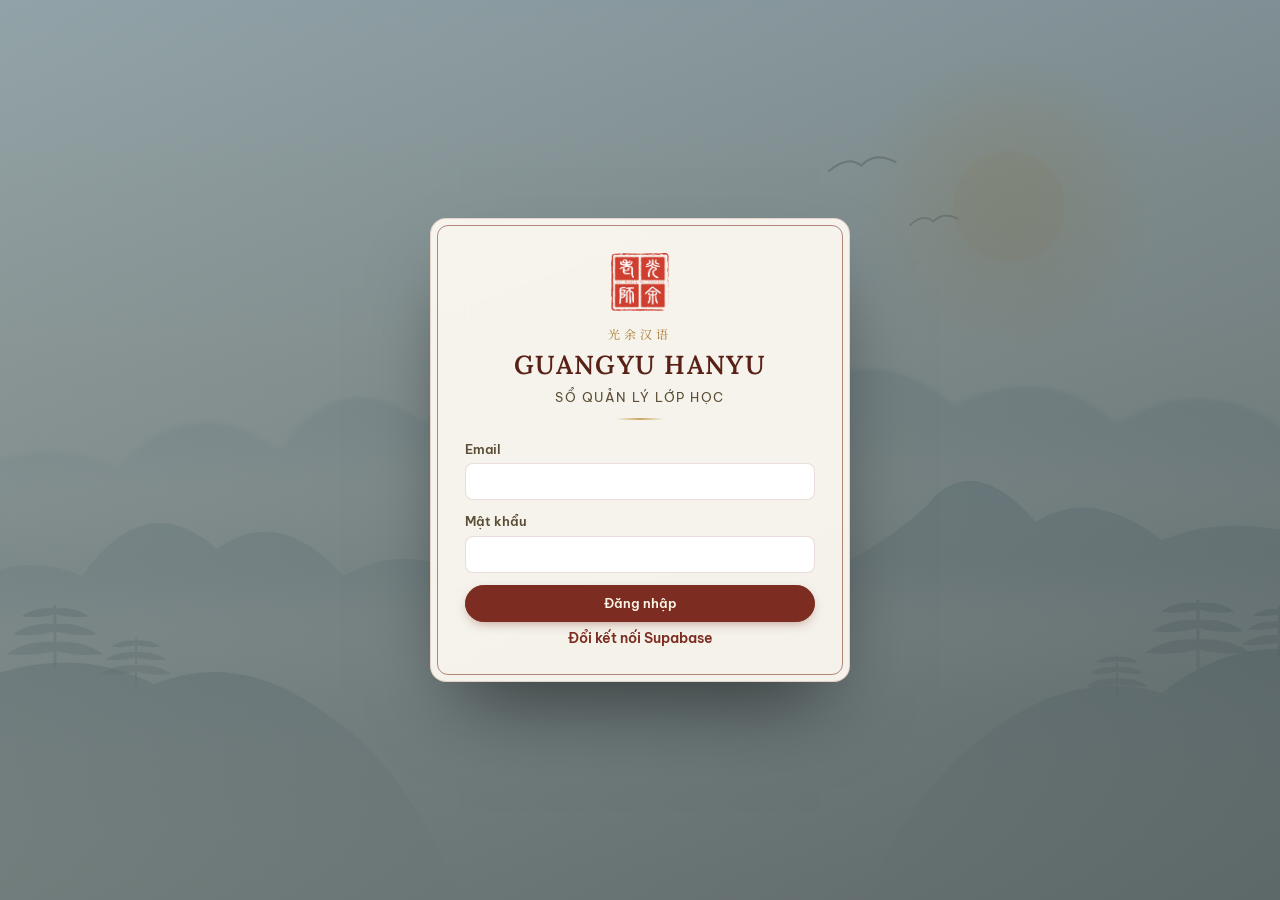
<file: index.html>
<!DOCTYPE html>
<html lang="vi">
<head>
<meta charset="UTF-8">
<meta name="viewport" content="width=device-width, initial-scale=1.0, viewport-fit=cover">
<title>Guangyu Hanyu · Sổ quản lý lớp học</title>
<link rel="icon" href="assets/logo.webp">
<link rel="apple-touch-icon" href="assets/apple-touch-icon.png">
<meta name="robots" content="noindex,nofollow">
<meta name="theme-color" content="#F3EDE0">
<meta name="apple-mobile-web-app-capable" content="yes">
<meta name="mobile-web-app-capable" content="yes">
<meta name="apple-mobile-web-app-status-bar-style" content="default">
<meta name="apple-mobile-web-app-title" content="Guangyu">
<link rel="manifest" href="manifest.json">
<link rel="preconnect" href="https://fonts.googleapis.com">
<link rel="preconnect" href="https://fonts.gstatic.com" crossorigin>
<link href="https://fonts.googleapis.com/css2?family=Be+Vietnam+Pro:wght@400;500;600;700&family=Lora:ital,wght@0,500;0,600;0,700;1,500&family=Noto+Serif+SC:wght@500;700&display=swap" rel="stylesheet">
<link rel="stylesheet" href="vendor/leaflet.css?v=7.0">
  <link rel="stylesheet" href="css/app.css?v=7.0">
</head>
<body>
<div class="khung">
  <aside class="thanh-ben">
    <div class="tb-dau">
      <img src="assets/logo.webp" alt="Guangyu Hanyu" class="tb-logo">
      <div><p class="tb-cn">光余汉语</p><p class="tb-ten">GUANGYU HANYU</p></div>
    </div>
    <nav class="menu" id="menu"></nav>
    <div class="tb-chan"><button class="nut-gd" id="nut-giao-dien" data-act="giao-dien"></button><p id="che-do"></p><p class="tb-phim">Phím tắt: <kbd>N</kbd> đặt buổi học · <span class="tb-ban">Bản 7.0</span></p></div>
  </aside>
  <main id="main"></main>
</div>
<div id="vung-menu"></div>
<button id="tay-menu" aria-label="Mở menu"><i></i></button>
<div id="man-che"></div>
<nav id="nav-duoi"></nav>
<div id="toasts"></div>
<div id="man-dau" class="man-dau"></div>
<div id="man-cho" class="man-cho"><div><img src="assets/logo.webp" alt=""><p>Đang tải dữ liệu…</p></div></div>

<script src="vendor/supabase.js?v=7.0"></script>
<script src="vendor/astronomy.min.js?v=7.0"></script>
  <script src="vendor/chart.umd.min.js?v=7.0"></script>
<script src="js/icons.js?v=7.0"></script>
<script src="js/db.js?v=7.0"></script>
<script src="js/core.js?v=7.0"></script>
<script src="js/views.js?v=7.0"></script>
<script src="js/la-tham.js?v=7.0"></script>
  <script src="js/lo-trinh.js?v=7.0"></script>
  <script src="js/bai-doc.js?v=7.0"></script>
  <script src="js/bai-doc-2.js?v=7.0"></script>
  <script src="js/bai-doc-3.js?v=7.0"></script>
  <script src="js/luyen-fc.js?v=7.0"></script>
  <script src="js/flashcard.js?v=7.0"></script>
  <script src="vendor/leaflet.js?v=7.0"></script>
  <script src="js/am-lich.js?v=7.0"></script>
  <script src="js/cong-hv.js?v=7.0"></script>
  <script src="js/lich-hoc.js?v=7.0"></script>
  <script src="js/thanh-ngu.js?v=7.0"></script>
  <script src="js/dem-nguoc.js?v=7.0"></script>
  <script src="js/ky-niem.js?v=7.0"></script>
  <script src="js/manifest.js?v=7.0"></script>
  <script src="js/quy-tong-ket.js?v=7.0"></script>
  <script src="js/style.js?v=7.0"></script>
  <script src="js/muc-tieu.js?v=7.0"></script>
  <script src="js/chiem-tinh.js?v=7.0"></script>
<script src="js/ca-nhan.js?v=7.0"></script>
<script src="js/them.js?v=7.0"></script>
<script src="js/giao-dien.js?v=7.0"></script>
<script src="js/gio-trong.js?v=7.0"></script>
<script src="js/nhac-toi.js?v=7.0"></script>
<script src="js/app.js?v=7.0"></script>
  <script src="js/mua.js?v=7.0"></script>
  <script src="js/hieu-ung.js?v=7.0"></script>
</body>
</html>
</file>
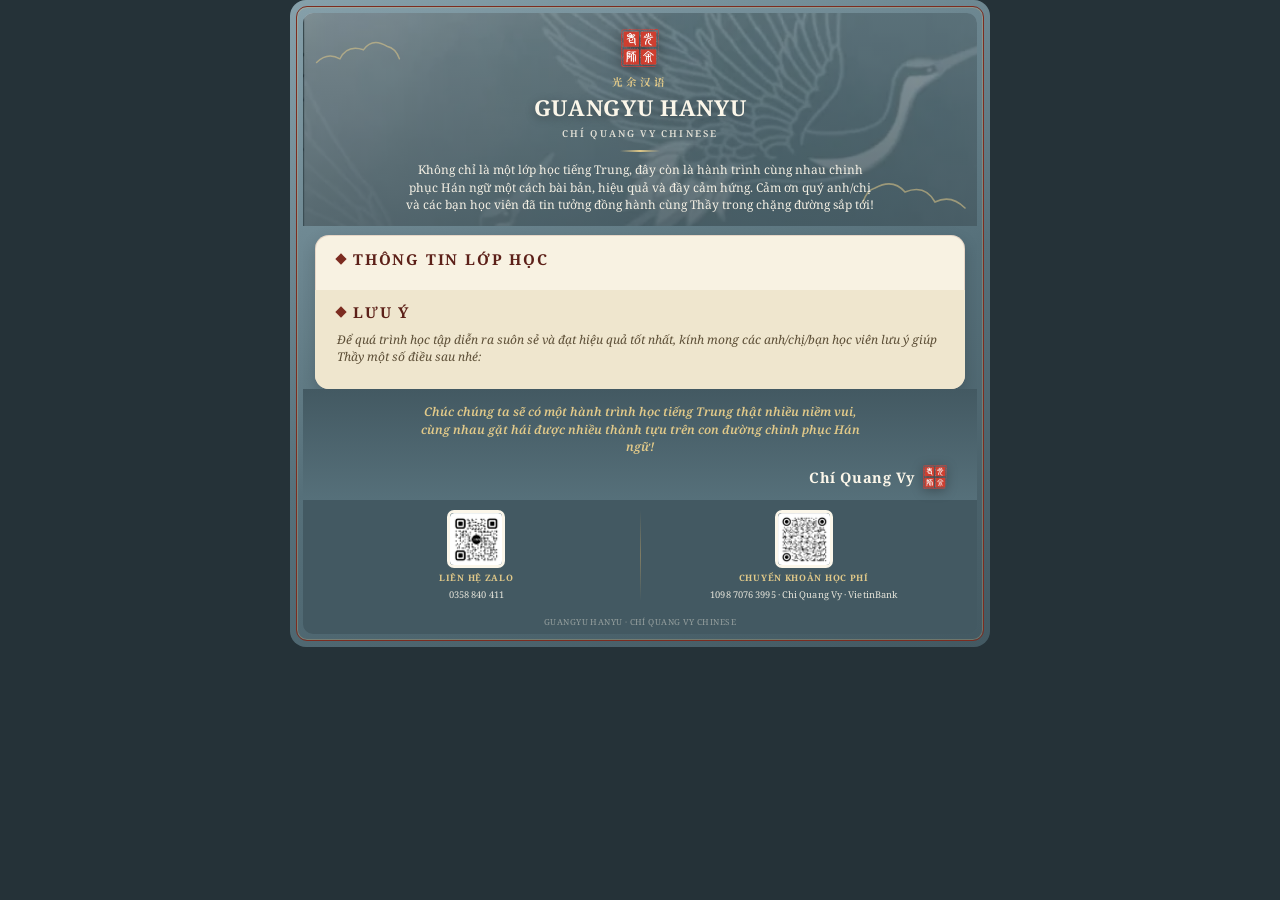
<file: templates/png01.html>
<!DOCTYPE html>
<html lang="vi">
<head>
<meta charset="UTF-8">
<meta name="viewport" content="width=device-width, initial-scale=1.0">
<title>PNG 01 · Thông tin lớp học</title>
<link rel="preconnect" href="https://fonts.googleapis.com">
<link rel="preconnect" href="https://fonts.gstatic.com" crossorigin>
<link rel="stylesheet" href="fonts.css?v=7.0">
<link href="https://fonts.googleapis.com/css2?family=Noto+Serif+SC:wght@500;700;900&display=swap" rel="stylesheet">
<style>
  :root {
    --sky-light: #C9D5D9;
    --sky-mid: #86A0AA;
    --sky-deep: #56707A;
    --sky-deepest: #435962;
    --maroon: #7C2C20;
    --maroon-deep: #5C2018;
    --gold-line: #CBA765;
    --gold-soft: #E1C989;
    --paper: #F8F2E2;
    --paper-soft: #EFE6CE;
    --ink: #2B2013;
    --ink-soft: #5C4E36;
    --ink-faint: #9C8E70;
  }

  * { box-sizing: border-box; }

  html, body {
    margin: 0;
    padding: 0;
    background: #253238;
  }

  body {
    font-family: 'Noto Serif', 'Noto Serif SC', 'Songti SC', 'STSong', serif;
    color: var(--ink);
    display: flex;
    justify-content: center;
    padding: 20px 10px 28px;
    font-size: 13.5px;
  }

  .sheet {
    width: 100%;
    max-width: 700px;
    background: linear-gradient(160deg, var(--sky-mid) 0%, var(--sky-deep) 55%, var(--sky-deepest) 100%);
    border-radius: 16px;
    padding: 13px;
    position: relative;
    box-shadow: 0 26px 54px -18px rgba(0,0,0,0.55);
  }

  .sheet::before {
    content: "";
    position: absolute;
    inset: 6px;
    border: 1.5px solid var(--maroon);
    border-radius: 11px;
    box-shadow: inset 0 0 0 1px rgba(220,190,130,0.28);
    pointer-events: none;
    z-index: 6;
  }

  .sheet-inner {
    position: relative;
    z-index: 1;
    border-radius: 10px;
    overflow: hidden;
  }

  /* ===== HEADER (banner xanh + hạc chìm) ===== */
  .header {
    position: relative;
    padding: 16px 26px 12px;
    text-align: center;
    overflow: hidden;
    background-image: url('../assets/hac-nen.webp');
    background-size: cover;
    background-position: center 30%;
  }

  .header::after {
    content: "";
    position: absolute;
    inset: 0;
    background: linear-gradient(180deg, rgba(60,80,88,0.58) 0%, rgba(60,80,88,0.72) 60%, rgba(60,80,88,0.82) 100%);
    z-index: 0;
  }

  .cloud-motif {
    position: absolute;
    z-index: 1;
    opacity: 0.55;
  }
  .cloud-motif path { stroke: var(--gold-soft); fill: none; }
  .cloud-tl { top: 8px; left: 10px; width: 90px; }
  .cloud-br { bottom: 4px; right: 8px; width: 110px; transform: scaleX(-1); }

  .header-inner { position: relative; z-index: 2; }

  .logo-mark {
    width: 38px;
    height: auto;
    margin: 0 auto 7px;
    display: block;
    filter: drop-shadow(0 3px 8px rgba(0,0,0,0.4));
  }

  .brand-cn {
    font-family: 'Noto Serif', 'Noto Serif SC', 'Songti SC', 'STSong', serif;
    font-weight: 700;
    font-size: 10.5px;
    letter-spacing: 0.3em;
    color: var(--gold-soft);
    margin: 0 0 3px;
  }

  .brand-title {
    font-family: 'Noto Serif', 'Noto Serif SC', 'Songti SC', 'STSong', serif;
    font-weight: 900;
    font-size: clamp(18px, 4vw, 22px);
    color: #FBF6E9;
    margin: 0;
    letter-spacing: 0.03em;
    text-shadow: 0 2px 10px rgba(0,0,0,0.35);
  }

  .brand-sub {
    font-family: 'Noto Serif', 'Noto Serif SC', 'Songti SC', 'STSong', serif;
    font-weight: 600;
    font-size: 9.5px;
    letter-spacing: 0.22em;
    color: rgba(251,246,233,0.85);
    margin: 5px 0 10px;
    text-transform: uppercase;
  }

  .rule {
    width: 40px;
    height: 2px;
    margin: 0 auto 9px;
    background: linear-gradient(90deg, transparent, var(--gold-soft), transparent);
  }

  .header-intro {
    font-size: 12px;
    line-height: 1.48;
    color: rgba(251,246,233,0.95);
    max-width: 470px;
    margin: 0 auto;
  }

  /* ===== CONTENT CARD (trắng kem) ===== */
  .content-card {
    background: var(--paper);
    margin: 9px 12px 0;
    border-radius: 14px;
    overflow: hidden;
    box-shadow: 0 6px 16px rgba(0,0,0,0.16), inset 0 0 0 1px rgba(124,44,32,0.14);
  }

  section.card {
    padding: 14px 22px 2px;
  }

  .section-eyebrow {
    display: flex;
    align-items: center;
    gap: 8px;
    margin-bottom: 9px;
  }

  .eyebrow-mark {
    width: 8px;
    height: 8px;
    background: var(--maroon);
    transform: rotate(45deg);
    flex-shrink: 0;
  }

  .section-title {
    font-family: 'Noto Serif', 'Noto Serif SC', 'Songti SC', 'STSong', serif;
    font-weight: 700;
    font-size: 15px;
    letter-spacing: 0.12em;
    color: var(--maroon-deep);
    margin: 0;
  }

  /* ===== INFO FIELDS ===== */
  .info-grid {
    display: flex;
    flex-direction: column;
    gap: 6px;
    margin-bottom: 10px;
  }

  .info-row {
    display: flex;
    align-items: baseline;
    gap: 12px;
    padding-bottom: 3px;
    border-bottom: 1px dashed rgba(43,32,19,0.28);
  }

  .info-label {
    font-family: 'Noto Serif', 'Noto Serif SC', 'Songti SC', 'STSong', serif;
    font-weight: 700;
    font-size: 12px;
    color: var(--ink);
    white-space: nowrap;
    min-width: 94px;
  }

  .info-fill {
    flex: 1;
    font-size: 12.5px;
    color: var(--ink);
    min-height: 17px;
    outline: none;
    line-height: 1.5;
  }

  .info-fill:empty::before {
    content: attr(data-placeholder);
    color: var(--ink-faint);
    font-style: italic;
  }

  .info-fill:focus {
    background: rgba(124,44,32,0.08);
    border-radius: 3px;
  }

  /* ===== NOTES SECTION ===== */
  .notes-section {
    background: var(--paper-soft);
    padding: 12px 22px 14px;
    position: relative;
  }

  .notes-intro {
    font-style: italic;
    font-size: 12px;
    line-height: 1.45;
    color: var(--ink-soft);
    margin: 0 0 9px;
  }

  .notes-list {
    list-style: none;
    margin: 0;
    padding: 0;
    display: flex;
    flex-direction: column;
    gap: 6px;
  }

  .notes-list li {
    display: flex;
    gap: 9px;
    font-size: 12.5px;
    line-height: 1.42;
    color: var(--ink);
  }

  .note-num {
    flex-shrink: 0;
    width: 17px;
    height: 17px;
    border-radius: 50%;
    border: 1.2px solid var(--maroon);
    color: var(--maroon-deep);
    font-family: 'Noto Serif', 'Noto Serif SC', 'Songti SC', 'STSong', serif;
    font-weight: 700;
    font-size: 9.5px;
    display: flex;
    align-items: center;
    justify-content: center;
    margin-top: 1px;
  }

  .notes-list b { color: var(--maroon-deep); }
  .info-label { min-width: 120px; }

  /* ===== CLOSING (banner xanh) ===== */
  .closing {
    padding: 14px 26px 2px;
    text-align: center;
    background: linear-gradient(180deg, var(--sky-deepest) 0%, var(--sky-deep) 100%);
  }

  .closing-wish {
    font-family: 'Noto Serif', 'Noto Serif SC', 'Songti SC', 'STSong', serif;
    font-style: italic;
    font-weight: 600;
    font-size: 12px;
    line-height: 1.48;
    color: var(--gold-soft);
    max-width: 440px;
    margin: 0 auto 9px;
  }

  .signature-block {
    display: flex;
    justify-content: flex-end;
    align-items: center;
    gap: 8px;
    padding: 0 4px 9px;
  }

  .sig-logo {
    width: 24px;
    height: auto;
    filter: drop-shadow(0 2px 6px rgba(0,0,0,0.35));
  }

  .sig-name {
    font-family: 'Noto Serif', 'Noto Serif SC', 'Songti SC', 'STSong', serif;
    font-weight: 700;
    font-size: 14.5px;
    letter-spacing: 0.04em;
    color: #FBF6E9;
  }

  /* ===== QR FOOTER ===== */
  .qr-footer {
    background: var(--sky-deepest);
    display: flex;
    padding: 10px 20px 10px;
    gap: 10px;
  }

  .qr-col {
    flex: 1;
    display: flex;
    flex-direction: column;
    align-items: center;
    text-align: center;
    gap: 4px;
  }

  .qr-divider {
    width: 1px;
    background: linear-gradient(180deg, transparent, rgba(203,167,101,0.45), transparent);
  }

  .qr-img {
    width: 58px;
    height: 58px;
    object-fit: cover;
    border-radius: 7px;
    border: 3px solid #FBF6E9;
    background: #FBF6E9;
    box-shadow: none;
    display: block;
  }

  .qr-caption {
    font-family: 'Noto Serif', 'Noto Serif SC', 'Songti SC', 'STSong', serif;
    font-weight: 700;
    font-size: 8.8px;
    letter-spacing: 0.08em;
    color: var(--gold-soft);
    text-transform: uppercase;
    margin: 0;
  }

  .qr-detail {
    font-size: 9.3px;
    color: rgba(251,246,233,0.88);
    margin: 0;
    letter-spacing: 0.01em;
  }

  .footnote {
    text-align: center;
    padding: 5px 20px 7px;
    background: var(--sky-deepest);
  }

  .footnote p {
    margin: 0;
    font-size: 8.3px;
    letter-spacing: 0.05em;
    color: rgba(251,246,233,0.45);
  }

  @media (max-width: 480px) {
    body { padding: 12px 6px 18px; font-size: 12.5px; }
    .header { padding: 18px 16px 14px; }
    .content-card { margin: 9px 8px 0; border-radius: 11px; }
    section.card { padding: 14px 16px 4px; }
    .notes-section { padding: 13px 16px 15px; }
    .closing { padding: 16px 16px 4px; }
    .qr-footer { padding: 13px 12px 13px; gap: 6px; }
    .info-label { min-width: 82px; font-size: 11px; }
    .qr-img { width: 66px; height: 66px; }
  }

  @media print {
    @page { size: A4; margin: 6mm; }
    html, body { background: white; padding: 0; font-size: 12px; }
    .sheet { box-shadow: none; max-width: 100%; padding: 7px; }
    .sheet::before { inset: 3px; }
    .content-card { box-shadow: none; }
  }

  /* ===== BỔ SUNG CHO WEB QUẢN LÝ ===== */
  body { padding: 0; background: transparent; }
  .sheet { box-shadow: none; }
  body.zh .header-intro, body.zh .notes-intro, body.zh .notes-list li, body.zh .closing-wish { font-family: 'Noto Serif', 'Noto Serif SC', 'Songti SC', 'STSong', serif; }
  body.zh .info-label { letter-spacing: 0.08em; }
  body.zh .section-title { letter-spacing: 0.2em; }
  .dang-chup [contenteditable]:empty::before { content: none !important; }
</style>
</head>
<body spellcheck="false">
<div class="sheet">
  <div class="sheet-inner">

    <!-- HEADER -->
    <header class="header">
      <svg class="cloud-motif cloud-tl" viewBox="0 0 100 60" xmlns="http://www.w3.org/2000/svg">
        <path d="M4 46 Q16 34 30 42 Q38 26 56 32 Q66 18 82 28 Q92 30 96 42" stroke-width="1.6" stroke-linecap="round"/>
      </svg>
      <svg class="cloud-motif cloud-br" viewBox="0 0 110 60" xmlns="http://www.w3.org/2000/svg">
        <path d="M4 46 Q18 32 34 40 Q44 22 64 30 Q76 16 94 26 Q102 28 106 40" stroke-width="1.6" stroke-linecap="round"/>
      </svg>
      <div class="header-inner">
        <img class="logo-mark" src="../assets/logo.webp" alt="Chí Quang Vy Chinese logo">
        <p class="brand-cn">光余汉语</p>
        <h1 class="brand-title">GUANGYU HANYU</h1>
        <p class="brand-sub">Chí Quang Vy Chinese</p>
        <div class="rule"></div>
        <p class="header-intro" id="t-intro">
          Không chỉ là một lớp học tiếng Trung, đây còn là hành trình cùng nhau chinh phục Hán ngữ một cách bài bản, hiệu quả và đầy cảm hứng. Cảm ơn quý anh/chị và các bạn học viên đã tin tưởng đồng hành cùng Thầy trong chặng đường sắp tới!
        </p>
      </div>
    </header>

    <div class="content-card">
      <!-- PHẦN 1: THÔNG TIN LỚP HỌC -->
      <section class="card">
        <div class="section-eyebrow">
          <span class="eyebrow-mark"></span>
          <h2 class="section-title" id="t-sec1">THÔNG TIN LỚP HỌC</h2>
        </div>
        <div class="info-grid" id="info-grid"></div>
            </section>

      <!-- PHẦN 2: LƯU Ý -->
      <section class="notes-section">
        <div class="section-eyebrow">
          <span class="eyebrow-mark"></span>
          <h2 class="section-title" id="t-sec2">LƯU Ý</h2>
        </div>
        <p class="notes-intro" id="t-notes">Để quá trình học tập diễn ra suôn sẻ và đạt hiệu quả tốt nhất, kính mong các anh/chị/bạn học viên lưu ý giúp Thầy một số điều sau nhé:</p>
        <ol class="notes-list" id="notes-list"></ol>
      </section>
    </div>

    <!-- CLOSING -->
    <section class="closing">
      <p class="closing-wish" id="t-wish">Chúc chúng ta sẽ có một hành trình học tiếng Trung thật nhiều niềm vui, cùng nhau gặt hái được nhiều thành tựu trên con đường chinh phục Hán ngữ!</p>
      <div class="signature-block">
        <span class="sig-name">Chí Quang Vy</span>
        <img class="sig-logo" src="../assets/logo.webp" alt="Con dấu Chí Quang Vy Chinese">
      </div>
    </section>

    <!-- QR FOOTER -->
    <div class="qr-footer">
      <div class="qr-col">
        <img class="qr-img" crossorigin="anonymous" decoding="sync" src="../assets/qr-zalo.png" alt="Mã QR Zalo">
        <p class="qr-caption" id="t-qr1">Liên hệ Zalo</p>
        <p class="qr-detail">0358 840 411</p>
      </div>
      <div class="qr-divider"></div>
      <div class="qr-col">
        <img class="qr-img" crossorigin="anonymous" decoding="sync" src="../assets/qr-chuyen-khoan.png" alt="Mã QR chuyển khoản học phí">
        <p class="qr-caption" id="t-qr2">Chuyển khoản học phí</p>
        <p class="qr-detail">1098 7076 3995 · Chi Quang Vy · VietinBank</p>
      </div>
    </div>

    <div class="footnote">
      <p>GUANGYU HANYU · CHÍ QUANG VY CHINESE</p>
    </div>

  </div>
</div>

<script src="../vendor/modern-screenshot.js?v=7.0"></script>
<script src="chup.js?v=7.0"></script>
<script src="../vendor/qrcode.js?v=7.0"></script>
<script src="cong-png.js?v=7.0"></script>
<script>
const VI_LIST = "\n          <li><span class=\"note-num\">1</span><span>Lớp học được tổ chức trực tuyến qua ứng dụng Zoom. Anh/chị/bạn vui lòng cài đặt sẵn ứng dụng trên thiết bị của mình. Link tham gia buổi học sẽ được Thầy gửi qua Zalo trước mỗi buổi học.</span></li>\n          <li><span class=\"note-num\">2</span><span>Xin chuẩn bị đầy đủ giáo trình, vở ghi chép, đồng thời cố gắng hoàn thành bài tập và ghi nhớ từ vựng sau mỗi buổi học, để việc tiếp thu kiến thức đạt hiệu quả tốt nhất.</span></li>\n          <li><span class=\"note-num\">3</span><span>Trong trường hợp cần xin nghỉ hoặc dời lịch học, mong anh/chị/bạn nhắn trước cho Thầy ít nhất 4 tiếng đồng hồ để tiện sắp xếp lại lịch học phù hợp. Trường hợp báo nghỉ quá sát giờ (trừ trường hợp bất khả kháng), thời lượng buổi đó sẽ được chia nhỏ và cộng thêm vào các buổi học tiếp theo.</span></li>\n          <li><span class=\"note-num\">4</span><span>Nếu Thầy bận đột xuất, buổi học sẽ được dạy bù sau theo lịch thống nhất giữa Thầy và học viên.</span></li>\n          <li><span class=\"note-num\">5</span><span>Với lớp nhóm, nếu có bạn vắng mặt, lớp vẫn học bình thường và Thầy sẽ ghi lại màn hình buổi học, gửi cho bạn đó xem lại.</span></li>\n          <li><span class=\"note-num\">6</span><span>Học phí được đóng vào đầu mỗi khoá học, theo hình thức chuyển khoản (thông tin đính kèm bên dưới), nội dung chuyển khoản xin ghi <b>Tên học viên + Lớp</b>. Sau khi chuyển khoản, mong anh/chị/bạn vui lòng chụp lại lịch sử giao dịch và gửi giúp Thầy. Thầy sẽ gửi lại phiếu này với dòng \"Tình trạng học phí\" đã xác nhận.</span></li>\n          <li><span class=\"note-num\">7</span><span>Trường hợp cần dừng học giữa khoá, anh/chị/bạn được bảo lưu số buổi còn lại trong vòng 6–12 tháng. Học phí đã đóng không được hoàn lại.</span></li>\n        ";
const CHU = {
  vi: { intro: "Không chỉ là một lớp học tiếng Trung, đây còn là hành trình cùng nhau chinh phục Hán ngữ một cách bài bản, hiệu quả và đầy cảm hứng. Cảm ơn quý anh/chị và các bạn học viên đã tin tưởng đồng hành cùng Thầy trong chặng đường sắp tới!", notes: "Để quá trình học tập diễn ra suôn sẻ và đạt hiệu quả tốt nhất, kính mong các anh/chị/bạn học viên lưu ý giúp Thầy một số điều sau nhé:", wish: "Chúc chúng ta sẽ có một hành trình học tiếng Trung thật nhiều niềm vui, cùng nhau gặt hái được nhiều thành tựu trên con đường chinh phục Hán ngữ!", sec1: 'THÔNG TIN LỚP HỌC', sec2: 'LƯU Ý', qr1: 'Liên hệ Zalo', qr2: 'Chuyển khoản học phí',
    nhan: { lop: 'Lớp', so_hv: 'Số học viên', ngay_bd: 'Ngày bắt đầu', so_buoi: 'Số buổi', lich: 'Lịch học', tai_lieu: 'Tài liệu', muc_tieu: 'Mục tiêu khoá học', hoc_phi: 'Học phí', tinh_trang: 'Tình trạng học phí' } },
  zh: { intro: '这不仅是一门中文课，更是我们一起系统、高效、充满热情地攻克汉语的旅程。感谢各位学员的信任，与老师一起走过接下来的学习之路！',
    notes: '为了让学习顺利进行、取得最好的效果，请各位学员注意以下几点：',
    wish: '祝我们的中文学习之旅充满欢乐，一起在攻克汉语的道路上收获满满！',
    sec1: '课程信息', sec2: '注意事项', qr1: 'Zalo 联系', qr2: '学费转账',
    nhan: { lop: '班级', so_hv: '学员人数', ngay_bd: '开课日期', so_buoi: '课时', lich: '上课时间', tai_lieu: '教材', muc_tieu: '课程目标', hoc_phi: '学费', tinh_trang: '缴费状态' },
    list: [
      '课程通过 Zoom 在线进行，请提前在设备上安装 Zoom。每次上课前，老师会通过 Zalo 发送上课链接。',
      '请准备好教材和笔记本，并尽量在每次课后完成作业、复习生词，以达到最佳学习效果。',
      '如需请假或调课，请至少提前 4 小时告知老师，以便重新安排时间。如临近上课才请假（不可抗力情况除外），该次课的时长将被拆分，并加到后续课程中。',
      '如老师临时有事，将与学员另约时间补课。',
      '小组课如有学员缺席，课程照常进行，老师会录下课堂视频发给该学员复习。',
      '学费请于每期课程开始时以转账方式缴纳（账户信息见下方），转账备注请写明<b>学员姓名＋班级</b>。转账后请截图转账记录发给老师，老师会回传已确认“缴费状态”的本表。',
      '如需中途停课，剩余课次可保留 6 至 12 个月。已缴学费恕不退还。',
    ] },
};
const THU_TU = ['lop', 'so_hv', 'ngay_bd', 'so_buoi', 'lich', 'tai_lieu', 'muc_tieu', 'hoc_phi', 'tinh_trang'];
window.dien = function (d, lang) {
  const C = CHU[lang] || CHU.vi;
  document.body.classList.toggle('zh', lang === 'zh');
  document.documentElement.lang = lang === 'zh' ? 'zh-CN' : 'vi';
  datChu('#t-intro', C.intro); datChu('#t-notes', C.notes); datChu('#t-wish', C.wish);
  datChu('#t-sec1', C.sec1); datChu('#t-sec2', C.sec2); datChu('#t-qr1', C.qr1); datChu('#t-qr2', C.qr2);
  document.getElementById('info-grid').innerHTML = THU_TU.filter(k => d[k]).map(k =>
    `<div class="info-row"><span class="info-label">${d.theo_gio && k === 'so_buoi' ? (lang === 'zh' ? '总课时' : 'Thời lượng khoá') : C.nhan[k]}</span><span class="info-fill" contenteditable="true">${escH(d[k])}</span></div>`).join('');
  document.getElementById('notes-list').innerHTML = lang === 'zh'
    ? C.list.map((t, i) => `<li><span class="note-num">${i + 1}</span><span>${t}</span></li>`).join('') : VI_LIST;
  if (window.veCong) veCong(d.cong, lang);
};
</script>
</body>
</html>
</file>
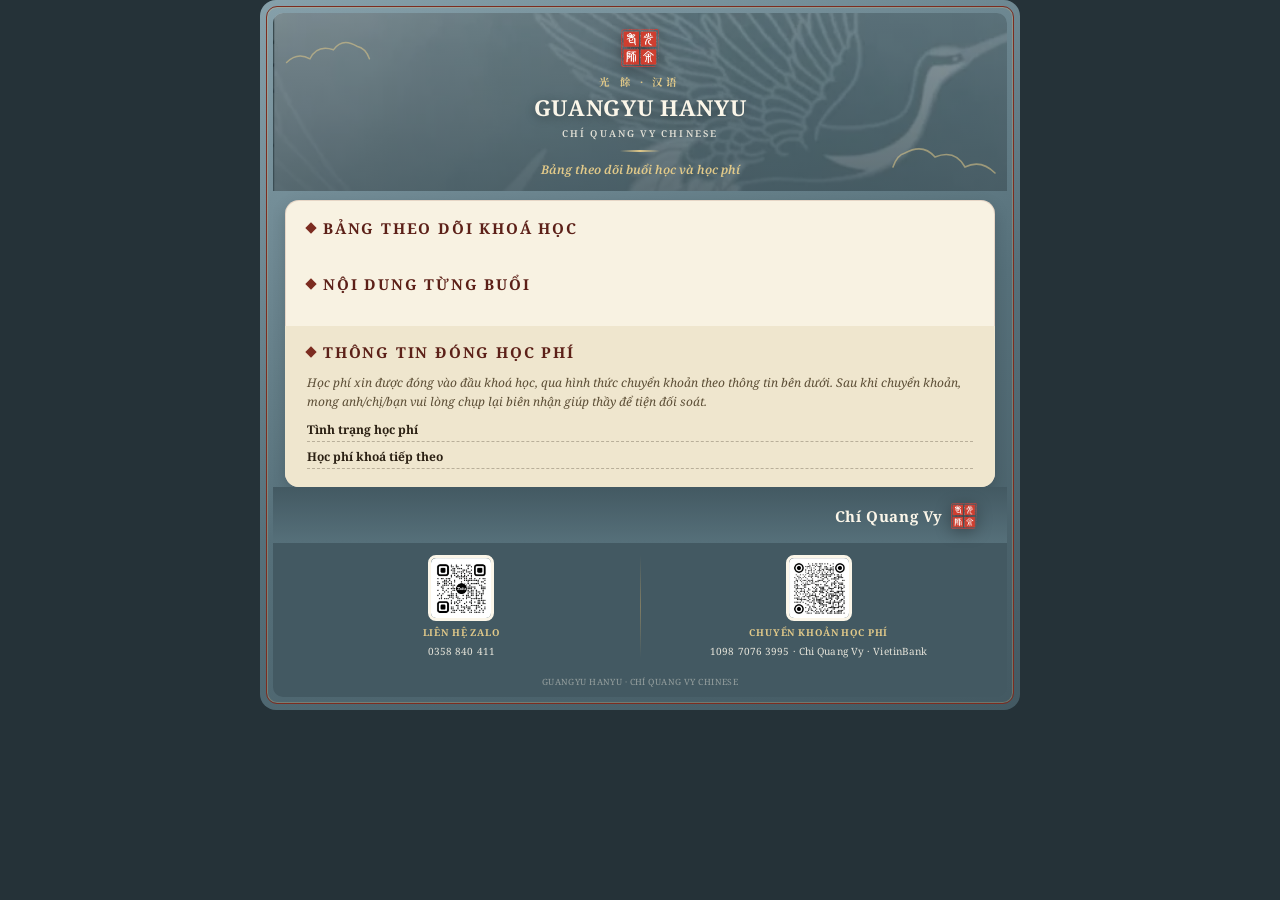
<file: templates/png02.html>
<!DOCTYPE html>
<html lang="vi">
<head>
<meta charset="UTF-8">
<meta name="viewport" content="width=device-width, initial-scale=1.0">
<title>PNG 02 · Theo dõi buổi học & học phí</title>
<link rel="preconnect" href="https://fonts.googleapis.com">
<link rel="preconnect" href="https://fonts.gstatic.com" crossorigin>
<link rel="stylesheet" href="fonts.css?v=7.0">
<link href="https://fonts.googleapis.com/css2?family=Noto+Serif+SC:wght@500;700;900&display=swap" rel="stylesheet">
<style>
  :root {
    --sky-light: #C9D5D9;
    --sky-mid: #86A0AA;
    --sky-deep: #56707A;
    --sky-deepest: #435962;
    --maroon: #7C2C20;
    --maroon-deep: #5C2018;
    --gold-line: #CBA765;
    --gold-soft: #E1C989;
    --paper: #F8F2E2;
    --paper-soft: #EFE6CE;
    --ink: #2B2013;
    --ink-soft: #5C4E36;
    --ink-faint: #9C8E70;
  }

  * { box-sizing: border-box; }

  html, body {
    margin: 0;
    padding: 0;
    background: #253238;
  }

  body {
    font-family: 'Noto Serif', 'Noto Serif SC', 'Songti SC', 'STSong', serif;
    color: var(--ink);
    display: flex;
    justify-content: center;
    padding: 20px 10px 28px;
    font-size: 13.5px;
  }

  .sheet {
    width: 100%;
    max-width: 760px;
    background: linear-gradient(160deg, var(--sky-mid) 0%, var(--sky-deep) 55%, var(--sky-deepest) 100%);
    border-radius: 16px;
    padding: 13px;
    position: relative;
    box-shadow: 0 26px 54px -18px rgba(0,0,0,0.55);
  }

  .sheet::before {
    content: "";
    position: absolute;
    inset: 6px;
    border: 1.5px solid var(--maroon);
    border-radius: 11px;
    box-shadow: inset 0 0 0 1px rgba(220,190,130,0.28);
    pointer-events: none;
    z-index: 6;
  }

  .sheet-inner {
    position: relative;
    z-index: 1;
    border-radius: 10px;
    overflow: hidden;
  }

  /* logo defined once as CSS bg, reused via class on empty divs */
  .logo-mark {
    width: 38px;
    height: 38px;
    margin: 0 auto 7px;
    background-image: url('../assets/logo.webp');
    background-size: contain;
    background-repeat: no-repeat;
    background-position: center;
    filter: drop-shadow(0 3px 8px rgba(0,0,0,0.4));
  }

  /* ===== HEADER (banner xanh + hạc chìm) ===== */
  .header {
    position: relative;
    padding: 16px 26px 12px;
    text-align: center;
    overflow: hidden;
    background-image: url('../assets/hac-nen.webp');
    background-size: cover;
    background-position: center 30%;
  }

  .header::after {
    content: "";
    position: absolute;
    inset: 0;
    background: linear-gradient(180deg, rgba(60,80,88,0.58) 0%, rgba(60,80,88,0.72) 60%, rgba(60,80,88,0.82) 100%);
    z-index: 0;
  }

  .cloud-motif {
    position: absolute;
    z-index: 1;
    opacity: 0.55;
  }
  .cloud-motif path { stroke: var(--gold-soft); fill: none; }
  .cloud-tl { top: 8px; left: 10px; width: 90px; }
  .cloud-br { bottom: 4px; right: 8px; width: 110px; transform: scaleX(-1); }

  .header-inner { position: relative; z-index: 2; }

  .brand-cn {
    font-family: 'Noto Serif', 'Noto Serif SC', 'Songti SC', 'STSong', serif;
    font-weight: 700;
    font-size: 10.5px;
    letter-spacing: 0.3em;
    color: var(--gold-soft);
    margin: 0 0 3px;
  }

  .brand-title {
    font-family: 'Noto Serif', 'Noto Serif SC', 'Songti SC', 'STSong', serif;
    font-weight: 900;
    font-size: clamp(18px, 4vw, 22px);
    color: #FBF6E9;
    margin: 0;
    letter-spacing: 0.03em;
    text-shadow: 0 2px 10px rgba(0,0,0,0.35);
  }

  .brand-sub {
    font-family: 'Noto Serif', 'Noto Serif SC', 'Songti SC', 'STSong', serif;
    font-weight: 600;
    font-size: 9.5px;
    letter-spacing: 0.22em;
    color: rgba(251,246,233,0.85);
    margin: 5px 0 10px;
    text-transform: uppercase;
  }

  .rule {
    width: 40px;
    height: 2px;
    margin: 0 auto 9px;
    background: linear-gradient(90deg, transparent, var(--gold-soft), transparent);
  }

  .header-intro {
    font-family: 'Noto Serif', 'Noto Serif SC', 'Songti SC', 'STSong', serif;
    font-weight: 600;
    font-style: italic;
    font-size: 12px;
    line-height: 1.5;
    color: var(--gold-soft);
    max-width: 470px;
    margin: 0 auto;
  }

  /* ===== CONTENT CARD (trắng kem) ===== */
  .content-card {
    background: var(--paper);
    margin: 9px 12px 0;
    border-radius: 14px;
    overflow: hidden;
    box-shadow: 0 6px 16px rgba(0,0,0,0.16), inset 0 0 0 1px rgba(124,44,32,0.14);
  }

  section.card {
    padding: 18px 22px 16px;
  }

  .section-eyebrow {
    display: flex;
    align-items: center;
    justify-content: space-between;
    gap: 8px;
    margin-bottom: 12px;
  }

  .eyebrow-left {
    display: flex;
    align-items: center;
    gap: 8px;
  }

  .eyebrow-mark {
    width: 8px;
    height: 8px;
    background: var(--maroon);
    transform: rotate(45deg);
    flex-shrink: 0;
  }

  .section-title {
    font-family: 'Noto Serif', 'Noto Serif SC', 'Songti SC', 'STSong', serif;
    font-weight: 700;
    font-size: 15px;
    letter-spacing: 0.12em;
    color: var(--maroon-deep);
    margin: 0;
  }

  /* ===== TABLE (dùng chung) ===== */
  .tracker-wrap {
    overflow-x: auto;
    margin-bottom: 4px;
  }

  table.tracker-table {
    width: 100%;
    min-width: 560px;
    border-collapse: collapse;
  }

  .tracker-table th, .tracker-table td {
    border: 1px solid rgba(124,44,32,0.28);
    padding: 8px 10px;
    text-align: center;
    vertical-align: middle;
  }

  .tracker-table thead th {
    background: var(--paper-soft);
    line-height: 1.35;
  }

  .th-vn {
    display: block;
    font-family: 'Noto Serif', 'Noto Serif SC', 'Songti SC', 'STSong', serif;
    font-weight: 700;
    font-size: 12px;
    color: var(--maroon-deep);
  }

  .th-cn {
    display: block;
    font-family: 'Noto Serif', 'Noto Serif SC', 'Songti SC', 'STSong', serif;
    font-size: 10px;
    color: var(--ink-soft);
    margin-top: 2px;
    letter-spacing: 0.04em;
  }

  .tracker-table td.editable {
    font-size: 12.5px;
    color: var(--ink);
    min-height: 20px;
    outline: none;
    line-height: 1.5;
  }

  .tracker-table td.editable:empty::before {
    content: attr(data-placeholder);
    color: var(--ink-faint);
    font-style: italic;
    font-size: 11.5px;
  }

  .tracker-table td.editable:focus {
    background: rgba(124,44,32,0.08);
  }

  /* STT cell dùng để bấm mở lớp */
  .stt-cell {
    cursor: pointer;
    font-family: 'Noto Serif', 'Noto Serif SC', 'Songti SC', 'STSong', serif;
    font-weight: 700;
    color: var(--maroon-deep);
    position: relative;
    user-select: none;
    width: 54px;
  }
  .stt-cell:hover {
    background: rgba(124,44,32,0.10);
  }
  .stt-cell .stt-arrow {
    display: block;
    font-size: 9px;
    font-weight: 400;
    color: var(--ink-faint);
    margin-top: 1px;
    letter-spacing: 0.02em;
  }

  .add-row-btn {
    display: inline-flex;
    align-items: center;
    gap: 6px;
    margin-top: 10px;
    padding: 7px 14px;
    background: var(--maroon);
    color: #FBF6E9;
    border: none;
    border-radius: 20px;
    font-family: 'Noto Serif', 'Noto Serif SC', 'Songti SC', 'STSong', serif;
    font-weight: 700;
    font-size: 11.5px;
    letter-spacing: 0.06em;
    cursor: pointer;
    box-shadow: 0 4px 10px rgba(124,44,32,0.3);
  }
  .add-row-btn:hover { background: var(--maroon-deep); }

  .back-btn {
    display: inline-flex;
    align-items: center;
    gap: 6px;
    margin: 10px 0 -2px 12px;
    padding: 6px 14px;
    background: rgba(251,246,233,0.14);
    color: #FBF6E9;
    border: 1px solid rgba(251,246,233,0.4);
    border-radius: 20px;
    font-family: 'Noto Serif', 'Noto Serif SC', 'Songti SC', 'STSong', serif;
    font-weight: 700;
    font-size: 11px;
    letter-spacing: 0.05em;
    cursor: pointer;
  }
  .back-btn:hover { background: rgba(251,246,233,0.24); }

  /* ===== PAYMENT NOTE SECTION ===== */
  .notes-section {
    background: var(--paper-soft);
    padding: 16px 22px 18px;
  }

  .notes-intro {
    font-style: italic;
    font-size: 12px;
    line-height: 1.55;
    color: var(--ink-soft);
    margin: 0;
  }

  /* ===== CLOSING (banner xanh) ===== */
  .closing {
    padding: 16px 26px 2px;
    text-align: center;
    background: linear-gradient(180deg, var(--sky-deepest) 0%, var(--sky-deep) 100%);
  }

  .signature-block {
    display: flex;
    justify-content: flex-end;
    align-items: center;
    gap: 8px;
    padding: 0 4px 12px;
  }

  .sig-logo {
    width: 26px;
    height: 26px;
    margin: 0;
  }

  .sig-name {
    font-family: 'Noto Serif', 'Noto Serif SC', 'Songti SC', 'STSong', serif;
    font-weight: 700;
    font-size: 15px;
    letter-spacing: 0.04em;
    color: #FBF6E9;
  }

  /* ===== QR FOOTER ===== */
  .qr-footer {
    background: var(--sky-deepest);
    display: flex;
    padding: 12px 20px 12px;
    gap: 10px;
  }

  .qr-col {
    flex: 1;
    display: flex;
    flex-direction: column;
    align-items: center;
    text-align: center;
    gap: 5px;
  }

  .qr-divider {
    width: 1px;
    background: linear-gradient(180deg, transparent, rgba(203,167,101,0.45), transparent);
  }

  .qr-img {
    width: 66px;
    height: 66px;
    object-fit: cover;
    border-radius: 8px;
    border: 3px solid #FBF6E9;
    background: #FBF6E9;
    box-shadow: none;
    display: block;
  }

  .qr-caption {
    font-family: 'Noto Serif', 'Noto Serif SC', 'Songti SC', 'STSong', serif;
    font-weight: 700;
    font-size: 9.5px;
    letter-spacing: 0.09em;
    color: var(--gold-soft);
    text-transform: uppercase;
    margin: 0;
  }

  .qr-detail {
    font-size: 10px;
    color: rgba(251,246,233,0.88);
    margin: 0;
    letter-spacing: 0.01em;
  }

  .footnote {
    text-align: center;
    padding: 6px 20px 9px;
    background: var(--sky-deepest);
  }

  .footnote p {
    margin: 0;
    font-size: 8.6px;
    letter-spacing: 0.05em;
    color: rgba(251,246,233,0.45);
  }

  .page { }

  @media (max-width: 480px) {
    body { padding: 12px 6px 18px; font-size: 12.5px; }
    .header { padding: 18px 16px 14px; }
    .content-card { margin: 9px 8px 0; border-radius: 11px; }
    section.card { padding: 14px 14px 14px; }
    .notes-section { padding: 13px 16px 15px; }
    .closing { padding: 14px 16px 2px; }
    .qr-footer { padding: 13px 12px 13px; gap: 6px; }
    .qr-img { width: 60px; height: 60px; }
    table.tracker-table { min-width: 520px; }
  }

  @media print {
    @page { size: A4 landscape; margin: 6mm; }
    html, body { background: white; padding: 0; font-size: 12px; }
    .sheet { box-shadow: none; max-width: 100%; padding: 7px; }
    .sheet::before { inset: 3px; }
    .content-card { box-shadow: none; }
    #page-list { display: none !important; }
    #page-detail { display: block !important; }
    .back-btn, .add-row-btn { display: none !important; }
  }

  /* ===== BỔ SUNG CHO WEB QUẢN LÝ (giữ đúng phong cách template) ===== */
  body { padding: 0; background: transparent; }
  .sheet { box-shadow: none; }
  .tracker-table td { font-size: 12.5px; line-height: 1.5; }
  table.log-table { min-width: 0; }
  .log-table th:first-child { white-space: nowrap; width: 56px; }
  .log-table td.c-stt { width: 56px; font-family: 'Noto Serif', 'Noto Serif SC', 'Songti SC', 'STSong', serif; font-weight: 700; color: var(--maroon-deep); }
  .log-table td.c-ngay { width: 150px; white-space: nowrap; }
  .log-table td.c-nd { text-align: left; }
  .log-table td.c-nd small { color: var(--ink-faint); font-style: italic; }
  .log-table tbody tr:nth-child(even) td { background: rgba(239,230,206,0.45); }
  section.card + section.card { padding-top: 4px; }
  .pay-grid { display: flex; flex-direction: column; gap: 6px; margin-top: 10px; }
  .pay-row { display: flex; align-items: baseline; gap: 12px; padding-bottom: 3px; border-bottom: 1px dashed rgba(43,32,19,0.28); }
  .pay-label { font-family: 'Noto Serif', 'Noto Serif SC', 'Songti SC', 'STSong', serif; font-weight: 700; font-size: 12px; color: var(--ink); white-space: nowrap; min-width: 150px; }
  .pay-fill { flex: 1; font-size: 12.5px; color: var(--maroon-deep); font-weight: 600; outline: none; }
  .tracker-table td.editable:focus, .pay-fill:focus { background: rgba(124,44,32,0.08); }
  body.zh .th-cn { display: none; }
  body.zh .th-vn { font-size: 12.5px; letter-spacing: 0.06em; }
  body.zh .notes-intro, body.zh .header-intro { font-family: 'Noto Serif', 'Noto Serif SC', 'Songti SC', 'STSong', serif; }
  body.zh .section-title { letter-spacing: 0.2em; }
  .dang-chup [contenteditable]:empty::before { content: none !important; }
  #sum-head th:nth-child(-n+2), #sum-body td:nth-child(-n+2) { white-space: nowrap; }
</style>
</head>
<body spellcheck="false">
<div class="sheet">
  <div class="sheet-inner">
      <header class="header">
        <svg class="cloud-motif cloud-tl" viewBox="0 0 100 60" xmlns="http://www.w3.org/2000/svg">
          <path d="M4 46 Q16 34 30 42 Q38 26 56 32 Q66 18 82 28 Q92 30 96 42" stroke-width="1.6" stroke-linecap="round"/>
        </svg>
        <svg class="cloud-motif cloud-br" viewBox="0 0 110 60" xmlns="http://www.w3.org/2000/svg">
          <path d="M4 46 Q18 32 34 40 Q44 22 64 30 Q76 16 94 26 Q102 28 106 40" stroke-width="1.6" stroke-linecap="round"/>
        </svg>
        <div class="header-inner">
          <div class="logo-mark"></div>
          <p class="brand-cn">光 餘 · 汉语</p>
          <h1 class="brand-title">GUANGYU HANYU</h1>
          <p class="brand-sub">Chí Quang Vy Chinese</p>
          <div class="rule"></div>
          <p class="header-intro" id="t-intro">Bảng theo dõi buổi học và học phí</p>
        </div>
      </header>

      <div class="content-card">
        <section class="card">
          <div class="section-eyebrow"><div class="eyebrow-left"><span class="eyebrow-mark"></span><h2 class="section-title" id="t-sec1">BẢNG THEO DÕI KHOÁ HỌC</h2></div></div>
          <div class="tracker-wrap">
            <table class="tracker-table">
              <thead><tr id="sum-head"></tr></thead>
              <tbody><tr id="sum-body"></tr></tbody>
            </table>
          </div>
        </section>

        <section class="card" id="log-sec">
          <div class="section-eyebrow"><div class="eyebrow-left"><span class="eyebrow-mark"></span><h2 class="section-title" id="t-sec2">NỘI DUNG TỪNG BUỔI</h2></div></div>
          <div class="tracker-wrap">
            <table class="tracker-table log-table">
              <thead><tr id="log-head"></tr></thead>
              <tbody id="log-body"></tbody>
            </table>
          </div>
        </section>

        <section class="notes-section">
          <div class="section-eyebrow"><div class="eyebrow-left"><span class="eyebrow-mark"></span><h2 class="section-title" id="t-sec3">THÔNG TIN ĐÓNG HỌC PHÍ</h2></div></div>
          <p class="notes-intro" id="t-notes">Học phí xin được đóng vào đầu khoá học, qua hình thức chuyển khoản theo thông tin bên dưới. Sau khi chuyển khoản, mong anh/chị/bạn vui lòng chụp lại biên nhận giúp thầy để tiện đối soát.</p>
          <div class="pay-grid">
            <div class="pay-row"><span class="pay-label" id="l-tt">Tình trạng học phí</span><span class="pay-fill" id="v-tt" contenteditable="true"></span></div>
            <div class="pay-row" id="row-next"><span class="pay-label" id="l-next">Học phí khoá tiếp theo</span><span class="pay-fill" id="v-next" contenteditable="true"></span></div>
          </div>
        </section>
      </div>

      <section class="closing">
        <div class="signature-block">
          <span class="sig-name">Chí Quang Vy</span>
          <div class="logo-mark sig-logo"></div>
        </div>
      </section>

      <div class="qr-footer">
        <div class="qr-col">
          <img class="qr-img" crossorigin="anonymous" decoding="sync" src="../assets/qr-zalo.png" alt="Mã QR Zalo">
          <p class="qr-caption" id="t-qr1">Liên hệ Zalo</p>
          <p class="qr-detail">0358 840 411</p>
        </div>
        <div class="qr-divider"></div>
        <div class="qr-col">
          <img class="qr-img" crossorigin="anonymous" decoding="sync" src="../assets/qr-chuyen-khoan.png" alt="Mã QR chuyển khoản học phí">
          <p class="qr-caption" id="t-qr2">Chuyển khoản học phí</p>
          <p class="qr-detail">1098 7076 3995 · Chi Quang Vy · VietinBank</p>
        </div>
      </div>

      <div class="footnote"><p>GUANGYU HANYU · CHÍ QUANG VY CHINESE</p></div>
  </div>
</div>

<script src="../vendor/modern-screenshot.js?v=7.0"></script>
<script src="chup.js?v=7.0"></script>
<script src="../vendor/qrcode.js?v=7.0"></script>
<script src="cong-png.js?v=7.0"></script>
<script>
const CHU = {
  vi: {
    intro: 'Bảng theo dõi buổi học và học phí', sec1: 'BẢNG THEO DÕI KHOÁ HỌC', sec2: 'NỘI DUNG TỪNG BUỔI', sec3: 'THÔNG TIN ĐÓNG HỌC PHÍ',
    notes: 'Học phí xin được đóng vào đầu khoá học, qua hình thức chuyển khoản theo thông tin bên dưới. Sau khi chuyển khoản, mong anh/chị/bạn vui lòng chụp lại biên nhận giúp thầy để tiện đối soát.',
    tt: 'Tình trạng học phí', next: 'Học phí khoá tiếp theo', qr1: 'Liên hệ Zalo', qr2: 'Chuyển khoản học phí',
    cot: [['Lớp', '班级'], ['Trình độ', '程度'], ['Ngày học', '上课日期'], ['Tổng buổi đã học', '已学课次'], ['Số buổi học còn lại', '剩余课次'], ['Học phí', '学费']],
    log: [['STT', '序号'], ['Ngày học', '上课日期'], ['Nội dung bài học', '上课内容']],
  },
  zh: {
    intro: '上课记录及学费明细', sec1: '课程跟踪表', sec2: '每次课上课内容', sec3: '学费缴纳信息',
    notes: '学费请于每期课程开始时以银行转账方式缴纳（账户信息见下方）。转账后，烦请截图转账记录发给老师，以便核对。',
    tt: '缴费状态', next: '下期学费', qr1: 'Zalo 联系', qr2: '学费转账',
    cot: [['班级'], ['程度'], ['上课日期'], ['已上课次'], ['剩余课次'], ['学费']],
    log: [['序号'], ['上课日期'], ['上课内容']],
  },
};
function th(c) { return `<th><span class="th-vn">${c[0]}</span>${c[1] ? `<span class="th-cn">${c[1]}</span>` : ''}</th>`; }
function td(v, w) { return `<td class="editable" contenteditable="true"${w ? ` style="${w}"` : ''}>${escH(v)}</td>`; }
window.dien = function (d, lang) {
  const C = CHU[lang] || CHU.vi;
  document.body.classList.toggle('zh', lang === 'zh');
  document.documentElement.lang = lang === 'zh' ? 'zh-CN' : 'vi';
  datChu('#t-intro', C.intro); datChu('#t-sec1', C.sec1); datChu('#t-sec2', C.sec2); datChu('#t-sec3', C.sec3);
  datChu('#t-notes', C.notes); datChu('#l-tt', C.tt); datChu('#t-qr1', C.qr1); datChu('#t-qr2', C.qr2);
  const coBang = d.hien_noi_dung && d.buoi.length;
  const G = lang === 'zh' ? [['已上时长'], ['剩余时长']] : [['Thời lượng đã học', '已上时长'], ['Thời lượng còn lại', '剩余时长']];
  const cotGoc = d.theo_gio ? C.cot.map((c, i) => i === 3 ? G[0] : i === 4 ? G[1] : c) : C.cot;
  const cot = coBang ? cotGoc.filter((_, i) => i !== 2) : cotGoc;
  document.getElementById('sum-head').innerHTML = cot.map(th).join('');
  const giaTri = [d.lop, d.trinh_do, d.ngay_list, d.tong, d.con_lai, d.hoc_phi];
  document.getElementById('sum-body').innerHTML = (coBang ? giaTri.filter((_, i) => i !== 2) : giaTri).map((v, i) => td(v, !coBang && i === 2 ? 'min-width:150px' : '')).join('');
  document.getElementById('log-sec').style.display = coBang ? '' : 'none';
  document.getElementById('log-head').innerHTML = C.log.map(th).join('');
  document.getElementById('log-body').innerHTML = d.buoi.map(b => `<tr><td class="c-stt">${b.stt}</td><td class="c-ngay editable" contenteditable="true">${escH(b.ngay)}</td><td class="c-nd editable" contenteditable="true">${escH(b.noi_dung)}${b.tl ? ` <small>(${escH(b.tl)})</small>` : ''}</td></tr>`).join('');
  datChu('#v-tt', d.tinh_trang);
  document.getElementById('row-next').style.display = d.khoa_sau ? '' : 'none';
  datChu('#l-next', C.next); datChu('#v-next', d.khoa_sau);
  if (window.veCong) veCong(d.cong, lang);
};
</script>
</body>
</html>
</file>
<file: vendor/leaflet.css>
/* required styles */

.leaflet-pane,
.leaflet-tile,
.leaflet-marker-icon,
.leaflet-marker-shadow,
.leaflet-tile-container,
.leaflet-pane > svg,
.leaflet-pane > canvas,
.leaflet-zoom-box,
.leaflet-image-layer,
.leaflet-layer {
	position: absolute;
	left: 0;
	top: 0;
	}
.leaflet-container {
	overflow: hidden;
	}
.leaflet-tile,
.leaflet-marker-icon,
.leaflet-marker-shadow {
	-webkit-user-select: none;
	   -moz-user-select: none;
	        user-select: none;
	  -webkit-user-drag: none;
	}
/* Prevents IE11 from highlighting tiles in blue */
.leaflet-tile::selection {
	background: transparent;
}
/* Safari renders non-retina tile on retina better with this, but Chrome is worse */
.leaflet-safari .leaflet-tile {
	image-rendering: -webkit-optimize-contrast;
	}
/* hack that prevents hw layers "stretching" when loading new tiles */
.leaflet-safari .leaflet-tile-container {
	width: 1600px;
	height: 1600px;
	-webkit-transform-origin: 0 0;
	}
.leaflet-marker-icon,
.leaflet-marker-shadow {
	display: block;
	}
/* .leaflet-container svg: reset svg max-width decleration shipped in Joomla! (joomla.org) 3.x */
/* .leaflet-container img: map is broken in FF if you have max-width: 100% on tiles */
.leaflet-container .leaflet-overlay-pane svg {
	max-width: none !important;
	max-height: none !important;
	}
.leaflet-container .leaflet-marker-pane img,
.leaflet-container .leaflet-shadow-pane img,
.leaflet-container .leaflet-tile-pane img,
.leaflet-container img.leaflet-image-layer,
.leaflet-container .leaflet-tile {
	max-width: none !important;
	max-height: none !important;
	width: auto;
	padding: 0;
	}

.leaflet-container img.leaflet-tile {
	/* See: https://bugs.chromium.org/p/chromium/issues/detail?id=600120 */
	mix-blend-mode: plus-lighter;
}

.leaflet-container.leaflet-touch-zoom {
	-ms-touch-action: pan-x pan-y;
	touch-action: pan-x pan-y;
	}
.leaflet-container.leaflet-touch-drag {
	-ms-touch-action: pinch-zoom;
	/* Fallback for FF which doesn't support pinch-zoom */
	touch-action: none;
	touch-action: pinch-zoom;
}
.leaflet-container.leaflet-touch-drag.leaflet-touch-zoom {
	-ms-touch-action: none;
	touch-action: none;
}
.leaflet-container {
	-webkit-tap-highlight-color: transparent;
}
.leaflet-container a {
	-webkit-tap-highlight-color: rgba(51, 181, 229, 0.4);
}
.leaflet-tile {
	filter: inherit;
	visibility: hidden;
	}
.leaflet-tile-loaded {
	visibility: inherit;
	}
.leaflet-zoom-box {
	width: 0;
	height: 0;
	-moz-box-sizing: border-box;
	     box-sizing: border-box;
	z-index: 800;
	}
/* workaround for https://bugzilla.mozilla.org/show_bug.cgi?id=888319 */
.leaflet-overlay-pane svg {
	-moz-user-select: none;
	}

.leaflet-pane         { z-index: 400; }

.leaflet-tile-pane    { z-index: 200; }
.leaflet-overlay-pane { z-index: 400; }
.leaflet-shadow-pane  { z-index: 500; }
.leaflet-marker-pane  { z-index: 600; }
.leaflet-tooltip-pane   { z-index: 650; }
.leaflet-popup-pane   { z-index: 700; }

.leaflet-map-pane canvas { z-index: 100; }
.leaflet-map-pane svg    { z-index: 200; }

.leaflet-vml-shape {
	width: 1px;
	height: 1px;
	}
.lvml {
	behavior: url(#default#VML);
	display: inline-block;
	position: absolute;
	}


/* control positioning */

.leaflet-control {
	position: relative;
	z-index: 800;
	pointer-events: visiblePainted; /* IE 9-10 doesn't have auto */
	pointer-events: auto;
	}
.leaflet-top,
.leaflet-bottom {
	position: absolute;
	z-index: 1000;
	pointer-events: none;
	}
.leaflet-top {
	top: 0;
	}
.leaflet-right {
	right: 0;
	}
.leaflet-bottom {
	bottom: 0;
	}
.leaflet-left {
	left: 0;
	}
.leaflet-control {
	float: left;
	clear: both;
	}
.leaflet-right .leaflet-control {
	float: right;
	}
.leaflet-top .leaflet-control {
	margin-top: 10px;
	}
.leaflet-bottom .leaflet-control {
	margin-bottom: 10px;
	}
.leaflet-left .leaflet-control {
	margin-left: 10px;
	}
.leaflet-right .leaflet-control {
	margin-right: 10px;
	}


/* zoom and fade animations */

.leaflet-fade-anim .leaflet-popup {
	opacity: 0;
	-webkit-transition: opacity 0.2s linear;
	   -moz-transition: opacity 0.2s linear;
	        transition: opacity 0.2s linear;
	}
.leaflet-fade-anim .leaflet-map-pane .leaflet-popup {
	opacity: 1;
	}
.leaflet-zoom-animated {
	-webkit-transform-origin: 0 0;
	    -ms-transform-origin: 0 0;
	        transform-origin: 0 0;
	}
svg.leaflet-zoom-animated {
	will-change: transform;
}

.leaflet-zoom-anim .leaflet-zoom-animated {
	-webkit-transition: -webkit-transform 0.25s cubic-bezier(0,0,0.25,1);
	   -moz-transition:    -moz-transform 0.25s cubic-bezier(0,0,0.25,1);
	        transition:         transform 0.25s cubic-bezier(0,0,0.25,1);
	}
.leaflet-zoom-anim .leaflet-tile,
.leaflet-pan-anim .leaflet-tile {
	-webkit-transition: none;
	   -moz-transition: none;
	        transition: none;
	}

.leaflet-zoom-anim .leaflet-zoom-hide {
	visibility: hidden;
	}


/* cursors */

.leaflet-interactive {
	cursor: pointer;
	}
.leaflet-grab {
	cursor: -webkit-grab;
	cursor:    -moz-grab;
	cursor:         grab;
	}
.leaflet-crosshair,
.leaflet-crosshair .leaflet-interactive {
	cursor: crosshair;
	}
.leaflet-popup-pane,
.leaflet-control {
	cursor: auto;
	}
.leaflet-dragging .leaflet-grab,
.leaflet-dragging .leaflet-grab .leaflet-interactive,
.leaflet-dragging .leaflet-marker-draggable {
	cursor: move;
	cursor: -webkit-grabbing;
	cursor:    -moz-grabbing;
	cursor:         grabbing;
	}

/* marker & overlays interactivity */
.leaflet-marker-icon,
.leaflet-marker-shadow,
.leaflet-image-layer,
.leaflet-pane > svg path,
.leaflet-tile-container {
	pointer-events: none;
	}

.leaflet-marker-icon.leaflet-interactive,
.leaflet-image-layer.leaflet-interactive,
.leaflet-pane > svg path.leaflet-interactive,
svg.leaflet-image-layer.leaflet-interactive path {
	pointer-events: visiblePainted; /* IE 9-10 doesn't have auto */
	pointer-events: auto;
	}

/* visual tweaks */

.leaflet-container {
	background: #ddd;
	outline-offset: 1px;
	}
.leaflet-container a {
	color: #0078A8;
	}
.leaflet-zoom-box {
	border: 2px dotted #38f;
	background: rgba(255,255,255,0.5);
	}


/* general typography */
.leaflet-container {
	font-family: "Helvetica Neue", Arial, Helvetica, sans-serif;
	font-size: 12px;
	font-size: 0.75rem;
	line-height: 1.5;
	}


/* general toolbar styles */

.leaflet-bar {
	box-shadow: 0 1px 5px rgba(0,0,0,0.65);
	border-radius: 4px;
	}
.leaflet-bar a {
	background-color: #fff;
	border-bottom: 1px solid #ccc;
	width: 26px;
	height: 26px;
	line-height: 26px;
	display: block;
	text-align: center;
	text-decoration: none;
	color: black;
	}
.leaflet-bar a,
.leaflet-control-layers-toggle {
	background-position: 50% 50%;
	background-repeat: no-repeat;
	display: block;
	}
.leaflet-bar a:hover,
.leaflet-bar a:focus {
	background-color: #f4f4f4;
	}
.leaflet-bar a:first-child {
	border-top-left-radius: 4px;
	border-top-right-radius: 4px;
	}
.leaflet-bar a:last-child {
	border-bottom-left-radius: 4px;
	border-bottom-right-radius: 4px;
	border-bottom: none;
	}
.leaflet-bar a.leaflet-disabled {
	cursor: default;
	background-color: #f4f4f4;
	color: #bbb;
	}

.leaflet-touch .leaflet-bar a {
	width: 30px;
	height: 30px;
	line-height: 30px;
	}
.leaflet-touch .leaflet-bar a:first-child {
	border-top-left-radius: 2px;
	border-top-right-radius: 2px;
	}
.leaflet-touch .leaflet-bar a:last-child {
	border-bottom-left-radius: 2px;
	border-bottom-right-radius: 2px;
	}

/* zoom control */

.leaflet-control-zoom-in,
.leaflet-control-zoom-out {
	font: bold 18px 'Lucida Console', Monaco, monospace;
	text-indent: 1px;
	}

.leaflet-touch .leaflet-control-zoom-in, .leaflet-touch .leaflet-control-zoom-out  {
	font-size: 22px;
	}


/* layers control */

.leaflet-control-layers {
	box-shadow: 0 1px 5px rgba(0,0,0,0.4);
	background: #fff;
	border-radius: 5px;
	}
.leaflet-control-layers-toggle {
	background-image: url(images/layers.png);
	width: 36px;
	height: 36px;
	}
.leaflet-retina .leaflet-control-layers-toggle {
	background-image: url(images/layers-2x.png);
	background-size: 26px 26px;
	}
.leaflet-touch .leaflet-control-layers-toggle {
	width: 44px;
	height: 44px;
	}
.leaflet-control-layers .leaflet-control-layers-list,
.leaflet-control-layers-expanded .leaflet-control-layers-toggle {
	display: none;
	}
.leaflet-control-layers-expanded .leaflet-control-layers-list {
	display: block;
	position: relative;
	}
.leaflet-control-layers-expanded {
	padding: 6px 10px 6px 6px;
	color: #333;
	background: #fff;
	}
.leaflet-control-layers-scrollbar {
	overflow-y: scroll;
	overflow-x: hidden;
	padding-right: 5px;
	}
.leaflet-control-layers-selector {
	margin-top: 2px;
	position: relative;
	top: 1px;
	}
.leaflet-control-layers label {
	display: block;
	font-size: 13px;
	font-size: 1.08333em;
	}
.leaflet-control-layers-separator {
	height: 0;
	border-top: 1px solid #ddd;
	margin: 5px -10px 5px -6px;
	}

/* Default icon URLs */
.leaflet-default-icon-path { /* used only in path-guessing heuristic, see L.Icon.Default */
	background-image: url(images/marker-icon.png);
	}


/* attribution and scale controls */

.leaflet-container .leaflet-control-attribution {
	background: #fff;
	background: rgba(255, 255, 255, 0.8);
	margin: 0;
	}
.leaflet-control-attribution,
.leaflet-control-scale-line {
	padding: 0 5px;
	color: #333;
	line-height: 1.4;
	}
.leaflet-control-attribution a {
	text-decoration: none;
	}
.leaflet-control-attribution a:hover,
.leaflet-control-attribution a:focus {
	text-decoration: underline;
	}
.leaflet-attribution-flag {
	display: inline !important;
	vertical-align: baseline !important;
	width: 1em;
	height: 0.6669em;
	}
.leaflet-left .leaflet-control-scale {
	margin-left: 5px;
	}
.leaflet-bottom .leaflet-control-scale {
	margin-bottom: 5px;
	}
.leaflet-control-scale-line {
	border: 2px solid #777;
	border-top: none;
	line-height: 1.1;
	padding: 2px 5px 1px;
	white-space: nowrap;
	-moz-box-sizing: border-box;
	     box-sizing: border-box;
	background: rgba(255, 255, 255, 0.8);
	text-shadow: 1px 1px #fff;
	}
.leaflet-control-scale-line:not(:first-child) {
	border-top: 2px solid #777;
	border-bottom: none;
	margin-top: -2px;
	}
.leaflet-control-scale-line:not(:first-child):not(:last-child) {
	border-bottom: 2px solid #777;
	}

.leaflet-touch .leaflet-control-attribution,
.leaflet-touch .leaflet-control-layers,
.leaflet-touch .leaflet-bar {
	box-shadow: none;
	}
.leaflet-touch .leaflet-control-layers,
.leaflet-touch .leaflet-bar {
	border: 2px solid rgba(0,0,0,0.2);
	background-clip: padding-box;
	}


/* popup */

.leaflet-popup {
	position: absolute;
	text-align: center;
	margin-bottom: 20px;
	}
.leaflet-popup-content-wrapper {
	padding: 1px;
	text-align: left;
	border-radius: 12px;
	}
.leaflet-popup-content {
	margin: 13px 24px 13px 20px;
	line-height: 1.3;
	font-size: 13px;
	font-size: 1.08333em;
	min-height: 1px;
	}
.leaflet-popup-content p {
	margin: 17px 0;
	margin: 1.3em 0;
	}
.leaflet-popup-tip-container {
	width: 40px;
	height: 20px;
	position: absolute;
	left: 50%;
	margin-top: -1px;
	margin-left: -20px;
	overflow: hidden;
	pointer-events: none;
	}
.leaflet-popup-tip {
	width: 17px;
	height: 17px;
	padding: 1px;

	margin: -10px auto 0;
	pointer-events: auto;

	-webkit-transform: rotate(45deg);
	   -moz-transform: rotate(45deg);
	    -ms-transform: rotate(45deg);
	        transform: rotate(45deg);
	}
.leaflet-popup-content-wrapper,
.leaflet-popup-tip {
	background: white;
	color: #333;
	box-shadow: 0 3px 14px rgba(0,0,0,0.4);
	}
.leaflet-container a.leaflet-popup-close-button {
	position: absolute;
	top: 0;
	right: 0;
	border: none;
	text-align: center;
	width: 24px;
	height: 24px;
	font: 16px/24px Tahoma, Verdana, sans-serif;
	color: #757575;
	text-decoration: none;
	background: transparent;
	}
.leaflet-container a.leaflet-popup-close-button:hover,
.leaflet-container a.leaflet-popup-close-button:focus {
	color: #585858;
	}
.leaflet-popup-scrolled {
	overflow: auto;
	}

.leaflet-oldie .leaflet-popup-content-wrapper {
	-ms-zoom: 1;
	}
.leaflet-oldie .leaflet-popup-tip {
	width: 24px;
	margin: 0 auto;

	-ms-filter: "progid:DXImageTransform.Microsoft.Matrix(M11=0.70710678, M12=0.70710678, M21=-0.70710678, M22=0.70710678)";
	filter: progid:DXImageTransform.Microsoft.Matrix(M11=0.70710678, M12=0.70710678, M21=-0.70710678, M22=0.70710678);
	}

.leaflet-oldie .leaflet-control-zoom,
.leaflet-oldie .leaflet-control-layers,
.leaflet-oldie .leaflet-popup-content-wrapper,
.leaflet-oldie .leaflet-popup-tip {
	border: 1px solid #999;
	}


/* div icon */

.leaflet-div-icon {
	background: #fff;
	border: 1px solid #666;
	}


/* Tooltip */
/* Base styles for the element that has a tooltip */
.leaflet-tooltip {
	position: absolute;
	padding: 6px;
	background-color: #fff;
	border: 1px solid #fff;
	border-radius: 3px;
	color: #222;
	white-space: nowrap;
	-webkit-user-select: none;
	-moz-user-select: none;
	-ms-user-select: none;
	user-select: none;
	pointer-events: none;
	box-shadow: 0 1px 3px rgba(0,0,0,0.4);
	}
.leaflet-tooltip.leaflet-interactive {
	cursor: pointer;
	pointer-events: auto;
	}
.leaflet-tooltip-top:before,
.leaflet-tooltip-bottom:before,
.leaflet-tooltip-left:before,
.leaflet-tooltip-right:before {
	position: absolute;
	pointer-events: none;
	border: 6px solid transparent;
	background: transparent;
	content: "";
	}

/* Directions */

.leaflet-tooltip-bottom {
	margin-top: 6px;
}
.leaflet-tooltip-top {
	margin-top: -6px;
}
.leaflet-tooltip-bottom:before,
.leaflet-tooltip-top:before {
	left: 50%;
	margin-left: -6px;
	}
.leaflet-tooltip-top:before {
	bottom: 0;
	margin-bottom: -12px;
	border-top-color: #fff;
	}
.leaflet-tooltip-bottom:before {
	top: 0;
	margin-top: -12px;
	margin-left: -6px;
	border-bottom-color: #fff;
	}
.leaflet-tooltip-left {
	margin-left: -6px;
}
.leaflet-tooltip-right {
	margin-left: 6px;
}
.leaflet-tooltip-left:before,
.leaflet-tooltip-right:before {
	top: 50%;
	margin-top: -6px;
	}
.leaflet-tooltip-left:before {
	right: 0;
	margin-right: -12px;
	border-left-color: #fff;
	}
.leaflet-tooltip-right:before {
	left: 0;
	margin-left: -12px;
	border-right-color: #fff;
	}

/* Printing */

@media print {
	/* Prevent printers from removing background-images of controls. */
	.leaflet-control {
		-webkit-print-color-adjust: exact;
		print-color-adjust: exact;
		}
	}
</file>
<file: css/app.css>
/* =========================================================
   GUANGYU HANYU · Sổ quản lý lớp học — phong cách cổ phong thanh nhã
   ========================================================= */
:root {
  --sky-light: #C9D5D9; --sky-mid: #86A0AA; --sky-deep: #56707A; --sky-deepest: #435962; --sky-night: #2F3F46;
  --maroon: #7C2C20; --maroon-deep: #5C2018; --gold: #CBA765; --gold-soft: #E1C989;
  --paper: #F8F2E2; --paper-soft: #EFE6CE; --giay: #FBF7EC; --nen: #ECE5D3;
  --ink: #2B2013; --ink-soft: #5C4E36; --ink-faint: #9C8E70;
  --xanh: #4F7A5B; --vang: #A9792B; --do: #A23A2A;
  --vien: rgba(124, 44, 32, .16); --vien-nhat: rgba(92, 78, 54, .14);
  --bo: 12px; --bong: 0 1px 0 rgba(255,255,255,.7) inset, 0 10px 28px -18px rgba(43, 32, 19, .45);
  --f-tieu-de: 'Lora', 'Noto Serif SC', Georgia, serif; --f-than: 'Be Vietnam Pro', -apple-system, 'Helvetica Neue', sans-serif; --f-zh: 'Noto Serif SC', 'Songti SC', serif;
}
* { box-sizing: border-box; }
html, body { margin: 0; height: 100%; }
body { font-family: var(--f-than); font-size: 14px; color: var(--ink); background: var(--nen); -webkit-font-smoothing: antialiased; line-height: 1.5; }
a { color: var(--maroon); text-decoration: none; }
a:hover { text-decoration: underline; }
h1, h2, h3 { font-family: var(--f-tieu-de); font-weight: 600; color: var(--maroon-deep); margin: 0; }
small { font-size: 12px; }
.mo { color: var(--ink-faint); } .nho { font-size: 12.5px; } .phai { text-align: right; } .nowrap { white-space: nowrap; } .chu-do { color: var(--do); }
input, select, textarea, button { font: inherit; color: inherit; }
kbd { font-family: var(--f-than); font-size: 11px; border: 1px solid rgba(255,255,255,.35); border-radius: 4px; padding: 0 5px; }

/* ---------- khung ---------- */
.khung { display: grid; grid-template-columns: 228px 1fr; height: 100vh; }
.thanh-ben { position: relative; background: linear-gradient(170deg, var(--sky-deep) 0%, var(--sky-deepest) 45%, var(--sky-night) 100%); color: #F5EEDC; display: flex; flex-direction: column; overflow: hidden; }
.thanh-ben::before { content: ""; position: absolute; inset: auto -40px -30px -30px; height: 320px; background: url(../assets/hac-nen.webp) center/cover no-repeat; opacity: .18; mix-blend-mode: screen; pointer-events: none; -webkit-mask-image: linear-gradient(180deg, transparent, #000 45%); mask-image: linear-gradient(180deg, transparent, #000 45%); }
.thanh-ben::after { content: ""; position: absolute; inset: 8px; border: 1px solid rgba(225, 201, 137, .22); border-radius: 10px; pointer-events: none; }
.tb-dau { display: flex; align-items: center; gap: 11px; padding: 24px 20px 20px; position: relative; }
.tb-dau::after { content: ""; position: absolute; left: 20px; right: 20px; bottom: 0; height: 1px; background: linear-gradient(90deg, rgba(225,201,137,.5), transparent); }
.tb-logo { width: 42px; height: 42px; object-fit: contain; filter: drop-shadow(0 3px 6px rgba(0,0,0,.35)); }
.tb-cn { font-family: var(--f-zh); color: var(--gold-soft); letter-spacing: .3em; font-size: 11px; margin: 0; }
.tb-ten { font-family: var(--f-tieu-de); font-weight: 700; letter-spacing: .06em; font-size: 15px; margin: 2px 0 0; }
.menu { padding: 16px 12px; display: flex; flex-direction: column; gap: 2px; position: relative; z-index: 1; }
.menu a { display: flex; align-items: baseline; gap: 8px; padding: 9px 12px; border-radius: 8px; color: rgba(245,238,220,.82); text-decoration: none; font-weight: 500; transition: background .15s; position: relative; }
.menu a small { font-family: var(--f-zh); font-size: 11px; color: rgba(225,201,137,.55); letter-spacing: .1em; }
.menu a:hover { background: rgba(255,255,255,.07); color: #fff; }
.menu a.on { background: rgba(248, 242, 226, .12); color: #fff; box-shadow: inset 2px 0 0 var(--gold-soft); }
.menu a.on small { color: var(--gold-soft); }
.menu em { margin-left: auto; font-style: normal; font-size: 11px; background: var(--maroon); color: #fff; border-radius: 10px; padding: 0 7px; min-width: 20px; text-align: center; }
.menu em:empty { display: none; }
.tb-chan { margin-top: auto; padding: 16px 20px 20px; font-size: 12px; color: rgba(245,238,220,.6); position: relative; z-index: 1; }
.tb-chan p { margin: 4px 0; display: flex; align-items: center; gap: 6px; }
#main { overflow-y: auto; height: 100vh; scroll-behavior: auto; }
.noi-dung-trang { max-width: 1320px; margin: 0 auto; padding: 26px 34px 60px; }

/* ---------- đầu trang ---------- */
.dau-trang { display: flex; align-items: flex-end; justify-content: space-between; gap: 20px; margin-bottom: 20px; flex-wrap: wrap; }
.dau-trang h1 { font-size: 30px; line-height: 1.2; display: flex; align-items: center; gap: 10px; flex-wrap: wrap; }
.dau-trang.gon h1 { font-size: 26px; }
.mat-tren { margin: 0 0 4px; font-size: 12px; letter-spacing: .14em; text-transform: uppercase; color: var(--ink-faint); font-weight: 600; }
.phu { margin: 6px 0 0; color: var(--ink-soft); }
.quay-lai { display: inline-block; margin-bottom: 10px; font-size: 13px; color: var(--ink-soft); }
.goi-y { margin: -8px 0 14px; color: var(--ink-faint); font-size: 12.5px; }

/* ---------- nút ---------- */
.nhom-nut { display: flex; gap: 8px; flex-wrap: wrap; align-items: center; }
.nhom-nut.trai { margin: 14px 0 4px; }
.nut { display: inline-flex; align-items: center; justify-content: center; gap: 6px; padding: 8px 15px; border-radius: 20px; border: 1px solid var(--vien); background: var(--giay); color: var(--maroon-deep); font-weight: 600; font-size: 13px; cursor: pointer; text-decoration: none !important; transition: all .15s; white-space: nowrap; }
.nut:hover { border-color: var(--maroon); background: #fff; }
.nut.chinh { background: var(--maroon); color: #FBF6E9; border-color: var(--maroon); box-shadow: 0 4px 12px -4px rgba(124,44,32,.5); }
.nut.chinh:hover { background: var(--maroon-deep); }
.nut.nguy { color: var(--do); border-color: rgba(162,58,42,.35); }
.nut.nho { padding: 4px 11px; font-size: 12px; }
.nut.rong { width: 100%; }
.nut:disabled { opacity: .55; cursor: wait; }
.nut-chu { background: none; border: none; color: var(--maroon); font-weight: 600; cursor: pointer; padding: 6px 0; }
.nut-x { background: none; border: none; font-size: 22px; line-height: 1; color: var(--ink-faint); cursor: pointer; padding: 2px 6px; border-radius: 6px; }
.nut-x:hover { color: var(--maroon); background: rgba(124,44,32,.08); }
.nut-hv { border: 1px solid var(--vien); background: var(--paper-soft); border-radius: 12px; font-size: 11.5px; padding: 1px 8px; cursor: pointer; margin-left: 6px; color: var(--maroon-deep); font-weight: 600; }
.nut-hv:hover { background: #fff; border-color: var(--maroon); }
.chip { border: 1px solid var(--vien-nhat); background: var(--giay); border-radius: 14px; padding: 2px 10px 2px 8px; font-size: 12.5px; cursor: pointer; margin: 2px 4px 2px 0; display: inline-flex; align-items: center; gap: 5px; }
.phan-doan { display: inline-flex; background: var(--paper-soft); border: 1px solid var(--vien-nhat); border-radius: 20px; padding: 3px; gap: 2px; flex-wrap: wrap; }
.phan-doan button, .phan-doan label > span { border: none; background: none; padding: 5px 13px; border-radius: 16px; cursor: pointer; font-weight: 600; font-size: 12.5px; color: var(--ink-soft); display: inline-block; }
.phan-doan button small { color: var(--ink-faint); font-weight: 500; }
.phan-doan button.on, .phan-doan input:checked + span { background: var(--giay); color: var(--maroon-deep); box-shadow: 0 1px 3px rgba(43,32,19,.18); }
.phan-doan.rong { display: flex; }
.phan-doan.rong > * { flex: 1; text-align: center; }
.phan-doan label { cursor: pointer; } .phan-doan input { display: none; }
.chip-loc { margin: 0 0 14px; }

/* ---------- thẻ / ô số ---------- */
.the-giay { background: var(--giay); border: 1px solid var(--vien); border-radius: var(--bo); padding: 18px 20px; box-shadow: var(--bong); margin-bottom: 18px; position: relative; }
.the-giay::before { content: ""; position: absolute; inset: 4px; border: 1px solid rgba(203,167,101,.18); border-radius: 9px; pointer-events: none; }
.the-giay.khong-dem { padding: 4px 6px; }
.dau-muc { display: flex; align-items: center; justify-content: space-between; gap: 10px; margin-bottom: 12px; }
.dau-muc h2 { font-size: 18px; display: flex; align-items: center; gap: 8px; }
.dau-muc h2::before { content: ""; width: 7px; height: 7px; background: var(--maroon); transform: rotate(45deg); flex-shrink: 0; }
.dau-muc.nho { margin-top: 18px; } .dau-muc h3 { font-size: 15px; }
.tieu-de-nho { font-family: var(--f-tieu-de); font-size: 15px; margin: 18px 0 8px; color: var(--ink-soft); }
.tieu-de-nho small { font-family: var(--f-than); color: var(--ink-faint); font-weight: 500; }
.luoi-2 { display: grid; grid-template-columns: 1fr 1fr; gap: 18px; }
.luoi-2.rong-trai { grid-template-columns: 1.4fr 1fr; }
.luoi-2 > .the-giay { margin-bottom: 18px; }
.o-so { display: grid; grid-template-columns: repeat(4, 1fr); gap: 14px; margin-bottom: 18px; }
.o-so.nho { grid-template-columns: repeat(5, 1fr); gap: 10px; margin: 6px 0 4px; }
.o-so-the { background: var(--giay); border: 1px solid var(--vien); border-radius: 11px; padding: 14px 16px; box-shadow: var(--bong); display: flex; flex-direction: column; gap: 3px; position: relative; overflow: hidden; }
.o-so.nho .o-so-the { background: var(--paper); box-shadow: none; padding: 11px 13px; }
.o-so-the::after { content: ""; position: absolute; right: -16px; top: -16px; width: 56px; height: 56px; border-radius: 50%; border: 1px solid rgba(203,167,101,.3); }
.o-so-the span { font-size: 12px; color: var(--ink-soft); font-weight: 600; letter-spacing: .02em; }
.o-so-the b { font-family: var(--f-tieu-de); font-size: 26px; color: var(--maroon-deep); font-weight: 600; line-height: 1.15; }
.o-so.nho .o-so-the b { font-size: 21px; }
.o-so-the b small { font-size: 14px; color: var(--ink-faint); }
.o-so-the small { color: var(--ink-faint); }
.o-so-the.canh { border-color: rgba(169,121,43,.45); background: linear-gradient(180deg, #FBF3DD, var(--giay)); }
.o-so-the.canh b { color: var(--vang); }
.o-so-the.xanh b { color: var(--sky-deepest); }
.o-so-the.vang b { color: var(--vang); }
.o-trong { text-align: center; padding: 26px 10px; color: var(--ink-faint); }
.o-trong p { margin: 0 0 10px; }
.canh-bao { background: #FBF0D9; border: 1px solid rgba(169,121,43,.35); color: #7A5418; border-radius: 8px; padding: 8px 12px; font-size: 13px; margin: 0 0 10px; }

/* ---------- thẻ nhỏ / chấm ---------- */
.cham { display: inline-block; width: 9px; height: 9px; border-radius: 50%; background: var(--mau); margin-right: 6px; flex-shrink: 0; box-shadow: 0 0 0 2px rgba(255,255,255,.7); }
.ten-lop { font-weight: 600; color: var(--ink); display: inline-flex; align-items: center; }
.ten-lop:hover { color: var(--maroon); }
.the { display: inline-block; font-size: 11.5px; font-weight: 600; padding: 1px 9px; border-radius: 10px; background: var(--paper-soft); color: var(--ink-soft); white-space: nowrap; font-family: var(--f-than); vertical-align: middle; }
.the.xanh, .the.tt-dang_hoc { background: #E3EDE2; color: #355C40; }
.the.vang, .the.tt-sap_het { background: #F6E7C4; color: #7A5418; }
.the.do, .the.tt-het { background: #F5D9D2; color: #8A2E21; }
.the.tt-tam_dung { background: #E4E6E4; color: #5D6763; }
.the.tt-moi { background: #E0E8EC; color: #3F5B66; }
.the.st-du_kien { background: #E0E8EC; color: #3F5B66; } .the.st-da_day { background: #E3EDE2; color: #355C40; }
.the.st-nghi { background: #F2E5D0; color: #7A5418; } .the.st-huy { background: #ECE7E3; color: #8A7F76; text-decoration: line-through; }
.tien-do { display: flex; align-items: center; gap: 8px; min-width: 120px; }
.tien-do-cot { flex: 1; height: 6px; background: var(--paper-soft); border-radius: 4px; overflow: hidden; box-shadow: inset 0 0 0 1px var(--vien-nhat); }
.tien-do-cot i { display: block; height: 100%; background: linear-gradient(90deg, var(--sky-deep), var(--maroon)); border-radius: 4px; }
.tien-do span { font-size: 12px; font-weight: 600; color: var(--ink-soft); min-width: 36px; }
.o-so-the .tien-do { margin-top: 4px; }

/* ---------- bảng ---------- */
.bang { width: 100%; border-collapse: collapse; }
.bang th { text-align: left; font-size: 11.5px; text-transform: uppercase; letter-spacing: .08em; color: var(--ink-faint); font-weight: 600; padding: 12px 12px 8px; border-bottom: 1px solid var(--vien); white-space: nowrap; }
.bang td { padding: 10px 12px; border-bottom: 1px solid var(--vien-nhat); vertical-align: middle; }
.bang tbody tr:hover { background: rgba(239,230,206,.45); }
.bang tbody tr:last-child td { border-bottom: none; }
.bang.gon td { padding: 7px 10px; } .bang.gon th { padding: 8px 10px 6px; }
.bang .ma { font-family: ui-monospace, 'SF Mono', Menlo, monospace; font-size: 11.5px; color: var(--ink-faint); white-space: nowrap; }
.bang td small.mo { display: block; }
.bang td .tien-do + small { display: block; }
.noi-dung { cursor: pointer; max-width: 380px; } .noi-dung:hover { color: var(--maroon); }
tr.st-dong-nghi td, tr.st-dong-huy td { color: var(--ink-faint); }
tr.st-dong-du_kien { background: rgba(201,213,217,.18); }
.bang-gia input { width: 100%; border: 1px solid transparent; background: transparent; padding: 4px 6px; border-radius: 6px; }
.bang-gia input:hover, .bang-gia input:focus { border-color: var(--vien); background: #fff; outline: none; }
.bang-gia .zh { font-family: var(--f-zh); }

/* ---------- lọc / tìm ---------- */
.thanh-loc { display: flex; gap: 12px; align-items: center; margin-bottom: 14px; flex-wrap: wrap; }
.o-tim { flex: 1; min-width: 280px; position: relative; }
.o-tim input { width: 100%; padding: 10px 14px 10px 38px; border-radius: 22px; border: 1px solid var(--vien); background: var(--giay) url("data:image/svg+xml,%3Csvg xmlns='http://www.w3.org/2000/svg' width='16' height='16' fill='none' stroke='%239C8E70' stroke-width='2'%3E%3Ccircle cx='7' cy='7' r='5'/%3E%3Cpath d='m11 11 4 4'/%3E%3C/svg%3E") 14px center no-repeat; outline: none; }
.o-tim input:focus { border-color: var(--maroon); box-shadow: 0 0 0 3px rgba(124,44,32,.1); }

/* ---------- form ---------- */
.form label, .luoi-form label { display: flex; flex-direction: column; gap: 5px; font-size: 12.5px; font-weight: 600; color: var(--ink-soft); }
.form input:not([type=checkbox]):not([type=radio]):not([type=color]), .form select, .form textarea,
.xuat-png input:not([type=checkbox]), .xuat-png select, .them-nhanh input, .them-nhanh select, .dong-cai input, .o-link input, select[data-act-change], .tim-nho {
  border: 1px solid var(--vien); background: #fff; border-radius: 8px; padding: 8px 10px; font-weight: 400; color: var(--ink); outline: none; width: 100%; }
.form input:focus, .form select:focus, .form textarea:focus, .them-nhanh input:focus { border-color: var(--maroon); box-shadow: 0 0 0 3px rgba(124,44,32,.1); }
.form textarea { resize: vertical; }
.form input[type=color] { width: 100%; height: 38px; border: 1px solid var(--vien); border-radius: 8px; padding: 3px; background: #fff; }
select[data-act-change] { width: auto; padding: 5px 8px; font-size: 12.5px; }
.luoi-form { display: grid; grid-template-columns: 1fr 1fr; gap: 12px 14px; }
.luoi-form.ba { grid-template-columns: repeat(3, 1fr); }
.ca-dong { grid-column: 1 / -1; } .hai-cot { grid-column: span 2; }
.luoi-form .hop-chon-dong, .hop-chon-dong { flex-direction: row !important; align-items: center; gap: 8px !important; font-weight: 500 !important; color: var(--ink) !important; }
.hop-chon-dong.noi-bat { background: #F3EEDD; border: 1px dashed var(--gold); padding: 9px 12px; border-radius: 8px; }
.luoi-form .lap { flex-direction: row; align-items: center; gap: 8px; font-weight: 500; color: var(--ink); }
.nhan { font-size: 12.5px; font-weight: 600; color: var(--ink-soft); display: block; margin-bottom: 5px; }
.giai-thich { margin: 6px 0 0; font-size: 12px; color: var(--ink-faint); min-height: 18px; }
fieldset { border: 1px solid var(--vien); border-radius: 10px; padding: 10px 14px 14px; margin: 0; }
legend { font-family: var(--f-tieu-de); font-weight: 600; color: var(--maroon-deep); padding: 0 6px; font-size: 14px; }
.ds-chon-hv { max-height: 150px; overflow-y: auto; display: grid; grid-template-columns: 1fr 1fr; gap: 2px 10px; margin: 8px 0 12px; }
.ds-chon-hv label { flex-direction: row; align-items: center; gap: 6px; font-weight: 500; color: var(--ink); font-size: 13px; }
.thong-tin-khoa p { margin: 0; font-size: 12.5px; }
.hoi { font-size: 15px; margin: 4px 0 2px; line-height: 1.6; }
.them-nhanh { display: flex; gap: 8px; margin-bottom: 10px; }
.them-nhanh input[name=tieu_de] { flex: 1; } .them-nhanh input[type=date] { width: 150px; flex: none; }
.them-nhanh.lon { background: var(--giay); border: 1px solid var(--vien); border-radius: 12px; padding: 10px; box-shadow: var(--bong); margin-bottom: 14px; }
.them-nhanh.lon select { width: 130px; flex: none; }
.dong-cai { display: flex !important; flex-direction: row !important; align-items: center; gap: 8px; margin-bottom: 18px; font-weight: 500; }
.o-link { display: flex; gap: 8px; margin-bottom: 8px; } .o-link input { font-size: 12px; font-family: ui-monospace, Menlo, monospace; }

/* ---------- hộp thoại ---------- */
.hop-nen { position: fixed; inset: 0; background: rgba(37, 50, 56, .55); backdrop-filter: blur(3px); -webkit-backdrop-filter: blur(3px); display: flex; align-items: flex-start; justify-content: center; padding: 6vh 20px 20px; z-index: 50; overflow-y: auto; animation: hien .15s ease; }
.hop { background: var(--giay); border-radius: 14px; width: 560px; max-width: 100%; box-shadow: 0 30px 70px -20px rgba(0,0,0,.55); border: 1px solid var(--vien); position: relative; animation: truot .18s ease; }
.hop::before { content: ""; position: absolute; inset: 5px; border: 1px solid rgba(203,167,101,.25); border-radius: 10px; pointer-events: none; }
.hop.rong { width: 860px; }
.hop.hop-xuat { width: 1120px; }
.hop-dau { display: flex; align-items: center; justify-content: space-between; padding: 18px 22px 6px; }
.hop-dau h3 { font-size: 19px; }
.hop-than { padding: 10px 22px 6px; }
.hop-chan { display: flex; justify-content: flex-end; gap: 8px; padding: 14px 22px 20px; }
@keyframes hien { from { opacity: 0; } } @keyframes truot { from { transform: translateY(10px); opacity: 0; } }

/* ---------- toast ---------- */
#toasts { position: fixed; bottom: 22px; right: 22px; display: flex; flex-direction: column; gap: 8px; z-index: 80; }
.toast { background: var(--sky-night); color: #F5EEDC; padding: 10px 16px; border-radius: 10px; box-shadow: 0 10px 24px -8px rgba(0,0,0,.45); font-size: 13.5px; transform: translateY(10px); opacity: 0; transition: all .25s; max-width: 380px; border-left: 3px solid var(--gold-soft); }
.toast.hien { transform: none; opacity: 1; }
.toast.loi { background: #6E2419; border-left-color: #F2B8A8; }
.toast.canh { background: #6B4F1D; border-left-color: var(--gold-soft); }

/* ---------- hôm nay ---------- */
.ds-buoi { list-style: none; margin: 0; padding: 0; display: flex; flex-direction: column; gap: 10px; }
.buoi-the { display: grid; grid-template-columns: 70px 1fr auto; gap: 12px; align-items: center; padding: 12px 14px; background: var(--paper); border-radius: 10px; border: 1px solid var(--vien-nhat); border-left: 4px solid var(--mau); }
.buoi-the.st-da_day { background: #F1F4EC; } .buoi-the.st-nghi { opacity: .65; }
.buoi-gio b { font-family: var(--f-tieu-de); font-size: 19px; color: var(--maroon-deep); display: block; line-height: 1.1; }
.buoi-gio small { color: var(--ink-faint); }
.buoi-noi p { margin: 4px 0 0; font-size: 13px; }
.buoi-nut { display: flex; flex-direction: column; gap: 5px; }
.ds-toi { list-style: none; margin: 0; padding: 0; }
.ds-toi li { display: flex; gap: 10px; padding: 6px 0; border-bottom: 1px dashed var(--vien-nhat); align-items: baseline; }
.ngay-toi { width: 64px; flex-shrink: 0; font-weight: 600; color: var(--ink-soft); font-size: 12.5px; }
.ds-viec { list-style: none; margin: 0; padding: 0; }
.viec { display: flex; align-items: center; gap: 10px; padding: 8px 4px; border-bottom: 1px solid var(--vien-nhat); }
.viec:last-child { border-bottom: none; }
.viec-chu { flex: 1; cursor: pointer; }
.viec.tu-nhac .viec-chu { cursor: default; font-size: 13.5px; }
.viec-icon { width: 22px; height: 22px; border-radius: 50%; display: inline-flex; align-items: center; justify-content: center; font-size: 11px; background: var(--paper-soft); color: var(--ink-soft); flex-shrink: 0; }
.viec.m1 .viec-icon { background: #F5D9D2; color: var(--do); } .viec.m2 .viec-icon { background: #F6E7C4; color: var(--vang); }
.viec.xong .viec-chu { text-decoration: line-through; color: var(--ink-faint); }
.viec.ut1 .viec-chu::before { content: "! "; color: var(--do); font-weight: 700; }
.nhom-viec { font-size: 11px; color: var(--ink-faint); background: var(--paper-soft); padding: 1px 8px; border-radius: 9px; }
.han { font-size: 12px; font-weight: 600; color: var(--ink-soft); min-width: 52px; text-align: right; }
.han.tre { color: var(--do); } .han.nay { color: var(--vang); }
.hop-chon { position: relative; width: 18px; height: 18px; flex-shrink: 0; cursor: pointer; }
.hop-chon input { position: absolute; opacity: 0; inset: 0; margin: 0; cursor: pointer; z-index: 1; }
.hop-chon i { position: absolute; inset: 0; border: 1.5px solid var(--ink-faint); border-radius: 50%; }
.hop-chon input:checked + i { background: var(--maroon); border-color: var(--maroon); }
.hop-chon input:checked + i::after { content: "✓"; color: #fff; font-size: 11px; position: absolute; inset: 0; display: flex; align-items: center; justify-content: center; font-style: normal; }

/* ---------- lịch tuần ---------- */
.lich-tuan { background: var(--giay); border: 1px solid var(--vien); border-radius: var(--bo); box-shadow: var(--bong); overflow: hidden; }
.lt-dau, .lt-ca-ngay, .lt-than { display: grid; grid-template-columns: 58px repeat(7, 1fr); }
.lt-dau { border-bottom: 1px solid var(--vien); background: var(--paper); }
.lt-ngay { text-align: center; padding: 8px 0 6px; cursor: pointer; border-left: 1px solid var(--vien-nhat); }
.lt-ngay small { display: block; font-size: 11px; color: var(--ink-faint); font-weight: 600; letter-spacing: .06em; }
.lt-ngay b { font-family: var(--f-tieu-de); font-size: 19px; color: var(--ink-soft); }
.lt-ngay.nay b { background: var(--maroon); color: #fff; border-radius: 50%; width: 32px; height: 32px; display: inline-flex; align-items: center; justify-content: center; font-size: 16px; }
.lt-ca-ngay { border-bottom: 1px solid var(--vien); min-height: 30px; }
.lt-nhan { font-size: 10px; color: var(--ink-faint); text-align: right; padding: 4px 6px; line-height: 1.2; }
.lt-o-ca-ngay { border-left: 1px solid var(--vien-nhat); padding: 3px; display: flex; flex-direction: column; gap: 2px; min-height: 30px; }
.lt-than { max-height: calc(100vh - 290px); overflow-y: auto; position: relative; }
.lt-gio { position: relative; }
.lt-gio span { position: absolute; right: 8px; font-size: 11px; color: var(--ink-faint); transform: translateY(-50%); }
.lt-gio span:first-child { transform: none; }
.lt-cot { position: relative; border-left: 1px solid var(--vien-nhat); cursor: copy;
  background-image: repeating-linear-gradient(180deg, transparent 0, transparent 43px, rgba(92,78,54,.13) 43px, rgba(92,78,54,.13) 44px), repeating-linear-gradient(180deg, transparent 0, transparent 21px, rgba(92,78,54,.05) 21px, rgba(92,78,54,.05) 22px); }
.lt-cot.nay { background-color: rgba(225,201,137,.09); }
.tha-vao { background-color: rgba(124,44,32,.07) !important; outline: 2px dashed rgba(124,44,32,.3); outline-offset: -2px; }
.vach-nay { position: absolute; left: 0; right: 0; height: 2px; background: var(--do); z-index: 3; pointer-events: none; }
.vach-nay::before { content: ""; position: absolute; left: -4px; top: -3px; width: 8px; height: 8px; border-radius: 50%; background: var(--do); }
.su-kien { position: absolute; border-radius: 6px; padding: 3px 6px; font-size: 11.5px; overflow: hidden; cursor: pointer; z-index: 2; line-height: 1.3;
  background: color-mix(in srgb, var(--mau) 16%, white); border: 1px solid color-mix(in srgb, var(--mau) 45%, white); border-left: 3px solid var(--mau); color: var(--ink); }
.su-kien b { display: block; white-space: nowrap; overflow: hidden; text-overflow: ellipsis; font-weight: 600; }
.su-kien small { display: block; color: var(--ink-soft); font-size: 11px; white-space: nowrap; overflow: hidden; text-overflow: ellipsis; }
.su-kien.st-da_day { background: var(--mau); color: #fff; border-color: var(--mau); } .su-kien.st-da_day small { color: rgba(255,255,255,.85); }
.su-kien.st-nghi { background: repeating-linear-gradient(135deg, #F4EEE2 0 6px, #EAE2D0 6px 12px); border-color: #D9CFBA; border-left-color: var(--ink-faint); color: var(--ink-faint); }
.su-kien.st-huy { opacity: .5; text-decoration: line-through; background: #F1EEE9; border-left-color: #bbb; }
.su-kien:hover { box-shadow: 0 4px 12px -4px rgba(0,0,0,.35); z-index: 4; }
.dang-keo { opacity: .4; }
.chip-ev { font-size: 11.5px; padding: 1px 6px; border-radius: 4px; background: color-mix(in srgb, var(--mau) 16%, white); border-left: 3px solid var(--mau); cursor: pointer; white-space: nowrap; overflow: hidden; text-overflow: ellipsis; }
.chip-ev.st-da_day { background: var(--mau); color: #fff; } .chip-ev.st-nghi { opacity: .55; text-decoration: line-through; } .chip-ev.st-huy { opacity: .4; text-decoration: line-through; }
.chu-giai { display: flex; gap: 16px; align-items: center; margin-top: 10px; font-size: 12px; color: var(--ink-soft); }
.ev-mau { display: inline-block; width: 18px; height: 11px; border-radius: 3px; margin-right: -10px; --mau: var(--sky-deep); }
.ev-mau.st-du_kien { background: color-mix(in srgb, var(--mau) 16%, white); border: 1px solid var(--mau); }
.ev-mau.st-da_day { background: var(--mau); } .ev-mau.st-nghi { background: repeating-linear-gradient(135deg, #F4EEE2 0 3px, #D9CFBA 3px 6px); } .ev-mau.st-huy { background: #ddd; }

/* ---------- lịch tháng ---------- */
.lich-thang { background: var(--giay); border: 1px solid var(--vien); border-radius: var(--bo); box-shadow: var(--bong); overflow: hidden; }
.lm-dau { display: grid; grid-template-columns: repeat(7, 1fr); background: var(--paper); border-bottom: 1px solid var(--vien); }
.lm-dau div { text-align: center; padding: 8px; font-size: 11.5px; font-weight: 600; color: var(--ink-faint); letter-spacing: .08em; }
.lm-luoi { display: grid; grid-template-columns: repeat(7, 1fr); }
.lm-o { min-height: 112px; border-right: 1px solid var(--vien-nhat); border-bottom: 1px solid var(--vien-nhat); padding: 4px 5px; display: flex; flex-direction: column; gap: 2px; cursor: copy; }
.lm-o.ngoai { background: rgba(239,230,206,.35); } .lm-o.ngoai .lm-so { color: var(--ink-faint); }
.lm-o.nay { background: rgba(225,201,137,.13); }
.lm-so { align-self: flex-start; border: none; background: none; font-family: var(--f-tieu-de); font-weight: 600; color: var(--ink-soft); cursor: pointer; padding: 0 4px; border-radius: 10px; }
.lm-o.nay .lm-so { background: var(--maroon); color: #fff; }
.lm-them { border: none; background: none; font-size: 11px; color: var(--maroon); cursor: pointer; text-align: left; padding: 0 4px; }

/* ---------- bong học viên ---------- */
.bong-hv { position: absolute; z-index: 40; background: var(--giay); border: 1px solid var(--vien); border-radius: 12px; box-shadow: 0 18px 40px -14px rgba(0,0,0,.4); padding: 12px 14px; width: 290px; animation: truot .15s; }
.bong-dau { font-family: var(--f-tieu-de); color: var(--maroon-deep); margin-bottom: 6px; }
.bong-hv ul { list-style: none; margin: 0 0 10px; padding: 0; } .bong-hv li { padding: 4px 0; border-bottom: 1px dashed var(--vien-nhat); }
.bong-hv .ma { font-family: ui-monospace, Menlo, monospace; font-size: 11px; color: var(--ink-faint); }

/* ---------- chi tiết lớp ---------- */
.khoa-the .dau-muc { margin-bottom: 8px; }

/* ---------- tài chính ---------- */
.khung-bieu-do { height: 280px; }

/* ---------- xuất PNG ---------- */
.xuat-png { display: grid; grid-template-columns: 290px 1fr; gap: 18px; min-height: 60vh; }
.xp-ben { display: flex; flex-direction: column; gap: 12px; }
.xp-ben label { display: flex; flex-direction: column; gap: 5px; font-size: 12.5px; font-weight: 600; color: var(--ink-soft); }
.xp-xem { background: #DCD5C4; border-radius: 10px; padding: 16px; max-height: 76vh; overflow: auto; display: flex; justify-content: center; align-items: flex-start; box-shadow: inset 0 2px 8px rgba(0,0,0,.12); }
.xp-xem iframe { width: 800px; max-width: 100%; border: none; min-height: 600px; background: transparent; }

/* ---------- màn hình đầu / chờ ---------- */
.man-dau { position: fixed; inset: 0; z-index: 90; display: none; align-items: center; justify-content: center; padding: 20px;
  background: radial-gradient(ellipse at 30% 20%, rgba(134,160,170,.55), transparent 60%), linear-gradient(160deg, var(--sky-deep), var(--sky-night)); }
.man-dau::before { content: ""; position: absolute; inset: 0; background: url(../assets/hac-nen.webp) right bottom / 55% no-repeat; opacity: .12; mix-blend-mode: screen; }
.man-dau.hien { display: flex; }
.md-the { position: relative; width: 420px; max-width: 100%; background: var(--paper); border-radius: 16px; padding: 34px 34px 26px; text-align: center; box-shadow: 0 40px 80px -30px rgba(0,0,0,.6); border: 1px solid var(--vien); }
.md-the::before { content: ""; position: absolute; inset: 6px; border: 1.5px solid var(--maroon); border-radius: 11px; opacity: .55; pointer-events: none; }
.md-logo { width: 58px; height: 58px; object-fit: contain; }
.md-cn { font-family: var(--f-zh); letter-spacing: .32em; color: var(--vang); margin: 8px 0 2px; font-size: 12px; }
.md-the h1 { font-size: 26px; letter-spacing: .05em; }
.md-phu { color: var(--ink-soft); margin: 4px 0 10px; font-size: 13px; letter-spacing: .12em; text-transform: uppercase; }
.vach-vang { width: 48px; height: 2px; margin: 0 auto 20px; background: linear-gradient(90deg, transparent, var(--gold), transparent); }
.md-the .form { text-align: left; display: flex; flex-direction: column; gap: 12px; }
.hoac { display: flex; align-items: center; gap: 10px; margin: 16px 0; color: var(--ink-faint); font-size: 12px; }
.hoac::before, .hoac::after { content: ""; flex: 1; height: 1px; background: var(--vien); }
.man-cho { position: fixed; inset: 0; z-index: 85; background: rgba(236,229,211,.86); display: none; align-items: center; justify-content: center; text-align: center; }
.man-cho.hien { display: flex; } .man-cho img { width: 52px; animation: tho 1.4s ease-in-out infinite; } .man-cho p { color: var(--ink-soft); }
@keyframes tho { 50% { transform: scale(.9); opacity: .6; } }

/* ---------- màn hình nhỏ ---------- */
@media (max-width: 1100px) {
  .o-so { grid-template-columns: repeat(2, 1fr); } .o-so.nho { grid-template-columns: repeat(3, 1fr); }
  .luoi-2, .luoi-2.rong-trai { grid-template-columns: 1fr; }
  .xuat-png { grid-template-columns: 1fr; }
}
@media (max-width: 760px) {
  .khung { grid-template-columns: 1fr; grid-template-rows: auto 1fr; }
  .thanh-ben { flex-direction: row; align-items: center; overflow-x: auto; }
  .thanh-ben::before, .thanh-ben::after, .tb-chan, .tb-dau div { display: none; }
  .tb-dau { padding: 10px; } .tb-dau::after { display: none; }
  .menu { flex-direction: row; padding: 6px; } .menu a small { display: none; }
  #main { height: auto; } .noi-dung-trang { padding: 16px 14px 40px; }
  .the-giay.khong-dem { overflow-x: auto; }
  .luoi-form, .luoi-form.ba { grid-template-columns: 1fr; } .hai-cot { grid-column: auto; }
  .lich-tuan { overflow-x: auto; } .lt-dau, .lt-ca-ngay, .lt-than { min-width: 760px; }
}

/* =========================================================
   GIAO DIỆN 2: nền sơn thuỷ · kính mờ · icon cổ phong · lịch kiểu bảng
   ========================================================= */
:root { --kinh: rgba(251, 247, 236, .78); --kinh-dam: rgba(251, 247, 236, .9); --mo-kinh: blur(16px) saturate(1.1); }
body { background: #ECE5D3 url(../assets/nen-son-thuy.svg) center / cover fixed no-repeat; }
.khung { background: transparent; }
#main { background: transparent; }
.thanh-ben { background: linear-gradient(170deg, rgba(86,112,122,.93) 0%, rgba(67,89,98,.94) 45%, rgba(47,63,70,.96) 100%); backdrop-filter: var(--mo-kinh); -webkit-backdrop-filter: var(--mo-kinh); }
.the-giay, .o-so-the, .lich-tuan, .lich-thang, .them-nhanh.lon, .o-tim input { background-color: var(--kinh); backdrop-filter: var(--mo-kinh); -webkit-backdrop-filter: var(--mo-kinh); }
.o-so-the.canh { background: linear-gradient(180deg, rgba(251,243,221,.88), var(--kinh)); }
.hop { background: var(--kinh-dam); backdrop-filter: var(--mo-kinh); -webkit-backdrop-filter: var(--mo-kinh); }
.phan-doan { background: rgba(239,230,206,.75); }

/* icon */
.ic { width: 1em; height: 1em; display: inline-block; vertical-align: -.15em; flex-shrink: 0; }
.menu a { align-items: center; }
.menu .mi { width: 22px; height: 22px; display: inline-flex; color: var(--gold-soft); opacity: .85; }
.menu .mi .ic { width: 22px; height: 22px; }
.menu a.on .mi { opacity: 1; }
.o-so-the::after { display: none; }
.o-so-icon { position: absolute; right: 12px; top: 12px; width: 38px; height: 38px; border-radius: 50%; display: flex; align-items: center; justify-content: center; color: var(--maroon); background: radial-gradient(circle, rgba(225,201,137,.28), rgba(225,201,137,.08)); border: 1px solid rgba(203,167,101,.4); }
.o-so-icon .ic { width: 21px; height: 21px; }
.o-so.nho .o-so-icon { display: none; }
.dau-muc h2.co-icon::before { display: none; }
.dau-muc h2.co-icon .ic { width: 22px; height: 22px; color: var(--maroon); }
.nut .ic { width: 15px; height: 15px; }

/* ---------- lịch kiểu bảng ---------- */
.noi-dung-trang:has(.lich-bo) { max-width: none; padding: 20px 22px 18px; }
.lich-bo { display: grid; grid-template-columns: 290px 1fr; gap: 18px; height: calc(100vh - 38px); }
.lich-ben { background: var(--kinh); backdrop-filter: var(--mo-kinh); -webkit-backdrop-filter: var(--mo-kinh); border: 1px solid var(--vien); border-radius: 18px; box-shadow: var(--bong); padding: 14px; display: flex; flex-direction: column; gap: 12px; overflow: hidden; position: relative; }
.lich-ben::before { content: ""; position: absolute; inset: 5px; border: 1px solid rgba(203,167,101,.22); border-radius: 14px; pointer-events: none; }
.phan-doan.dam { background: rgba(239,230,206,.85); padding: 4px; border-radius: 22px; }
.phan-doan.dam button { display: inline-flex; align-items: center; justify-content: center; gap: 6px; padding: 8px 10px; }
.phan-doan.dam button.on { background: var(--sky-night); color: #F5EEDC; }
.phan-doan.dam .ic { width: 16px; height: 16px; }
.ben-than { flex: 1; overflow-y: auto; margin: 0 -4px; padding: 0 4px 70px; display: flex; flex-direction: column; gap: 14px; }
.ben-nhom h4 { margin: 2px 2px 8px; font-family: var(--f-tieu-de); font-size: 17px; color: var(--ink); display: flex; align-items: center; gap: 8px; }
.ben-nhom h4 small { font-family: var(--f-than); font-size: 12.5px; color: var(--ink-faint); font-weight: 500; }
.cham-to { width: 13px; height: 13px; border-radius: 50%; background: var(--mau); box-shadow: 0 0 0 2.5px rgba(255,255,255,.85), 0 0 0 3.5px color-mix(in srgb, var(--mau) 40%, transparent); }
.ben-muc { display: flex; flex-direction: column; align-items: flex-start; width: 100%; text-align: left; border: 1px solid rgba(255,255,255,.7); background: rgba(255,255,255,.62); border-radius: 10px; padding: 9px 12px; margin-bottom: 6px; cursor: pointer; box-shadow: 0 2px 6px -3px rgba(43,32,19,.22); transition: all .15s; font: inherit; color: inherit; }
.ben-muc:hover { background: #fff; transform: translateX(2px); }
.ben-muc.on { border-color: var(--maroon); background: #fff; box-shadow: 0 0 0 2px rgba(124,44,32,.15); }
.ben-muc b { font-weight: 600; font-size: 13.5px; display: flex; align-items: center; }
.ben-muc small { color: var(--ink-faint); font-size: 12px; margin-top: 1px; }
.ben-muc.viec-ben { flex-direction: row; align-items: center; gap: 10px; cursor: default; }
.ben-muc.viec-ben > button { border: none; background: none; padding: 0; text-align: left; display: flex; flex-direction: column; cursor: pointer; font: inherit; color: inherit; flex: 1; }
.xem-them { border: none; background: none; color: var(--ink-faint); font-size: 12.5px; width: 100%; padding: 4px; cursor: pointer; }
.xem-them:hover { color: var(--maroon); }
.ben-hac { position: absolute; left: 0; right: 0; bottom: 0; height: 90px; display: flex; align-items: flex-end; justify-content: flex-end; padding: 0 18px 14px; color: rgba(86,112,122,.35); pointer-events: none;
  background: linear-gradient(180deg, transparent, rgba(201,213,217,.55)); }
.ben-hac .ic { width: 64px; height: 64px; stroke-width: 1; }

.lich-chinh { display: flex; flex-direction: column; min-width: 0; min-height: 0; }
.lich-dau { display: flex; align-items: center; justify-content: space-between; gap: 14px; margin: 2px 0 12px; flex-wrap: wrap; }
.lich-dau h1 { font-size: 30px; letter-spacing: .01em; }
.vien-thang { display: inline-flex; align-items: center; gap: 4px; background: rgba(251,247,236,.85); border: 1px solid var(--vien); border-radius: 22px; padding: 3px; }
.vien-thang span { min-width: 92px; text-align: center; font-weight: 600; font-size: 13px; color: var(--maroon-deep); }
.nut-tron { width: 32px; height: 32px; border-radius: 50%; border: none; background: transparent; display: inline-flex; align-items: center; justify-content: center; cursor: pointer; color: var(--maroon-deep); }
.nut-tron:hover { background: rgba(124,44,32,.08); }
.nut-tron .ic { width: 18px; height: 18px; }
.nut-tron.vien { border: 1px solid var(--vien); background: rgba(251,247,236,.85); width: 36px; height: 36px; }
.dang-loc { display: flex; align-items: center; gap: 8px; margin: -4px 0 10px; font-size: 13px; color: var(--ink-soft); }
.dang-loc .ic { color: var(--maroon); }
.dang-loc button { border: 1px solid var(--vien); background: rgba(255,255,255,.7); border-radius: 12px; padding: 2px 10px; font-size: 12px; cursor: pointer; color: var(--maroon); }

.lich-thang { flex: 1; min-height: 0; display: flex; flex-direction: column; border-radius: 18px; background: transparent !important; backdrop-filter: none !important; -webkit-backdrop-filter: none !important; border: none; box-shadow: none; }
.lm-dau { background: transparent; border: none; }
.lm-dau div { font-family: var(--f-tieu-de); font-size: 14px; font-weight: 600; color: var(--ink); letter-spacing: 0; padding: 4px 6px 8px; }
.lm-luoi { flex: 1; min-height: 0; display: grid; grid-template-columns: repeat(7, minmax(0, 1fr)); grid-template-rows: repeat(var(--so-hang), minmax(0, 1fr)); gap: 3px; background: transparent; }
.lm-o { min-height: 0; overflow: hidden; border: none; border-radius: 10px; padding: 7px 7px 6px; gap: 4px; background: rgba(251,247,236,.8); backdrop-filter: blur(10px); -webkit-backdrop-filter: blur(10px); box-shadow: 0 1px 0 rgba(255,255,255,.8) inset; }
.lm-o:hover { background: rgba(255,255,255,.88); }
.lm-o.ngoai { background: rgba(239,230,206,.5); }
.lm-o.nay { background: rgba(255,251,240,.95); box-shadow: 0 0 0 1.5px rgba(124,44,32,.35) inset; }
.lm-so { font-family: var(--f-tieu-de); font-size: 15px; font-weight: 700; color: var(--ink); padding: 0; min-width: 26px; height: 26px; border-radius: 50%; text-align: center; margin-bottom: 2px; }
.lm-o.nay .lm-so { background: var(--maroon); color: #fff; }
.lm-them { font-size: 12px; color: var(--ink-soft); padding: 1px 4px; font-weight: 500; }
.lm-them:hover { color: var(--maroon); }

/* chip buổi học */
.ev { font-size: 12px; line-height: 1.3; padding: 4px 8px; border-radius: 6px; cursor: pointer; white-space: nowrap; overflow: hidden; text-overflow: ellipsis; flex-shrink: 0; font-weight: 500;
  background: color-mix(in srgb, var(--mau) 22%, #EEF2F2); color: var(--ink); border: 1px solid color-mix(in srgb, var(--mau) 35%, white); box-shadow: 0 1px 2px rgba(0,0,0,.06); }
.ev b { font-weight: 700; }
.ev-da_day { background: linear-gradient(180deg, color-mix(in srgb, var(--mau) 88%, white), var(--mau)); color: #fff; border-color: transparent; box-shadow: 0 2px 5px -2px color-mix(in srgb, var(--mau) 70%, black); }
.ev-nghi { background: #2F3F46; color: #EDE6D4; border-color: transparent; }
.ev-huy { background: #EEEAE3; color: #9A928A; text-decoration: line-through; border-color: transparent; }
.ev:hover { filter: brightness(1.06); transform: translateY(-1px); }
/* thẻ hạn việc */
.ev-han { display: flex; align-items: center; gap: 7px; padding: 4px 7px; border-radius: 7px; background: #F7E1DC; border: 1px solid #EBC6BE; cursor: pointer; flex-shrink: 0; min-width: 0; }
.ev-han i { font-style: normal; flex-shrink: 0; width: 16px; height: 16px; border-radius: 50%; background: var(--do); color: #fff; font-size: 11px; font-weight: 800; display: flex; align-items: center; justify-content: center; }
.ev-han span { min-width: 0; font-size: 11.5px; color: var(--ink-soft); white-space: nowrap; overflow: hidden; text-overflow: ellipsis; line-height: 1.25; }
.ev-han small { display: block; font-size: 11px; font-weight: 700; color: var(--maroon-deep); }

/* tuần trong bố cục mới */
.lich-chinh .lich-tuan { flex: 1; min-height: 0; display: flex; flex-direction: column; border-radius: 18px; }
.lich-chinh .lt-than { flex: 1; max-height: none; }
.lt-o-ca-ngay .ev, .lt-o-ca-ngay .ev-han { font-size: 11.5px; }
.chu-giai { display: none; }

@media (max-width: 1100px) { .lich-bo { grid-template-columns: 1fr; height: auto; } .lich-ben { max-height: 360px; } .lich-thang { min-height: 620px; } }

/* màn hình đầu dùng nền sơn thuỷ */
.man-dau { background: linear-gradient(160deg, rgba(86,112,122,.55), rgba(47,63,70,.75)), #ECE5D3 url(../assets/nen-son-thuy.svg) center / cover no-repeat; }
.man-dau::before { opacity: 0; }
.md-the { background: var(--kinh-dam); backdrop-filter: var(--mo-kinh); -webkit-backdrop-filter: var(--mo-kinh); }
/* chỉnh sau khi xem thử */
.lt-dau, .lt-ca-ngay, .lt-than { grid-template-columns: 58px repeat(7, minmax(0, 1fr)); }
.lt-o-ca-ngay, .lt-cot { min-width: 0; }
.ev-du_kien { background: color-mix(in srgb, var(--mau) 12%, #FFFDF8); border: 1px solid color-mix(in srgb, var(--mau) 30%, white); border-left: 3px solid var(--mau); color: var(--ink); }
.ev-du_kien b { color: var(--mau); }
.ben-hac { height: 150px; background: linear-gradient(180deg, transparent, rgba(239,230,206,.6)); padding: 0; }
.ben-hac::after { content: ""; position: absolute; inset: 0; background: url(../assets/hac-nen.webp) right bottom / 190px no-repeat; opacity: .22; filter: sepia(.4) hue-rotate(160deg); -webkit-mask-image: radial-gradient(ellipse 70% 70% at 70% 75%, #000 30%, transparent 75%); mask-image: radial-gradient(ellipse 70% 70% at 70% 75%, #000 30%, transparent 75%); }
.ben-hac .ic { display: none; }

/* =========================================================
   GIAO DIỆN 3: tone sáng · màu tự chọn · menu tự ẩn · điện thoại · mục cá nhân
   ========================================================= */
:root {
  --nhan: #7C2C20; --maroon: var(--nhan); --maroon-deep: color-mix(in srgb, var(--nhan) 72%, black);
  --kinh-a: .8; --kinh: rgba(253, 250, 242, var(--kinh-a)); --kinh-dam: rgba(253, 250, 242, .94);
  --vien: color-mix(in srgb, var(--nhan) 16%, transparent);
  --phu-mau: #FFF6E0; --phu-do: 0; --phu-tron: color; --nen-anh: url("../assets/nen-son-thuy.svg");
}
body { background: #F1ECE0; isolation: isolate; }
body::before { content: ""; position: fixed; inset: 0; z-index: -2; background: var(--nen-anh) center / cover no-repeat; }
body::after { content: ""; position: fixed; inset: 0; z-index: -1; background: var(--phu-mau); opacity: var(--phu-do); mix-blend-mode: var(--phu-tron); pointer-events: none; }
.lm-o { background: color-mix(in srgb, white 30%, var(--kinh)); }
.lm-o.ngoai { background: rgba(239,230,206,calc(var(--kinh-a) - .25)); }
.ben-muc { background: rgba(255,255,255,calc(var(--kinh-a) - .1)); }
.the.st-da_day, .the.xanh { }
.o-so-the.vang b { color: color-mix(in srgb, var(--nhan) 45%, #A9792B); }

/* ---------- thanh menu SÁNG (mặc định) ---------- */
body:not(.menu-toi) .thanh-ben { background: rgba(255,252,245,.86); color: var(--ink); border-right: 1px solid var(--vien); }
body:not(.menu-toi) .thanh-ben::before { opacity: .1; mix-blend-mode: multiply; }
body:not(.menu-toi) .thanh-ben::after { border-color: color-mix(in srgb, var(--nhan) 18%, transparent); }
body:not(.menu-toi) .tb-dau::after { background: linear-gradient(90deg, color-mix(in srgb, var(--nhan) 35%, transparent), transparent); }
body:not(.menu-toi) .tb-cn { color: var(--nhan); }
body:not(.menu-toi) .tb-ten { color: var(--ink); }
body:not(.menu-toi) .menu a { color: var(--ink-soft); }
body:not(.menu-toi) .menu a small { color: var(--ink-faint); }
body:not(.menu-toi) .menu .mi { color: var(--nhan); opacity: .75; }
body:not(.menu-toi) .menu a:hover { background: color-mix(in srgb, var(--nhan) 7%, transparent); color: var(--ink); }
body:not(.menu-toi) .menu a.on { background: color-mix(in srgb, var(--nhan) 12%, white); color: var(--maroon-deep); box-shadow: inset 3px 0 0 var(--nhan); }
body:not(.menu-toi) .menu a.on small { color: var(--nhan); }
body:not(.menu-toi) .tb-chan { color: var(--ink-faint); }
body:not(.menu-toi) kbd { border-color: var(--vien); }
.menu-nhom { margin: 12px 12px 4px; font-size: 11px; letter-spacing: .14em; text-transform: uppercase; color: var(--ink-faint); font-weight: 600; min-height: 1px; }
.menu-toi .menu-nhom { color: rgba(245,238,220,.45); }
.menu-nhom:empty { margin: 6px 12px; border-top: 1px solid var(--vien); }
.menu-toi .menu-nhom:empty { border-color: rgba(225,201,137,.2); }
.menu { gap: 1px; overflow-y: auto; }
.menu a { padding: 8px 12px; }
.nut-gd { display: flex; align-items: center; gap: 8px; width: 100%; border: 1px dashed var(--vien); background: transparent; color: inherit; border-radius: 10px; padding: 7px 10px; margin-bottom: 10px; cursor: pointer; font-weight: 600; font-size: 13px; }
.nut-gd .ic { width: 20px; height: 20px; color: var(--nhan); }
.menu-toi .nut-gd { border-color: rgba(225,201,137,.35); } .menu-toi .nut-gd .ic { color: var(--gold-soft); }
.nut-gd:hover { background: color-mix(in srgb, var(--nhan) 8%, transparent); }

/* ---------- menu tự ẩn ---------- */
#vung-menu, #tay-menu, #man-che, #nav-duoi { display: none; }
body.an-menu .khung { grid-template-columns: 1fr; }
body.an-menu .thanh-ben { position: fixed; top: 10px; left: 10px; bottom: 10px; width: 236px; border-radius: 18px; z-index: 45; transform: translateX(calc(-100% - 24px)); transition: transform .3s cubic-bezier(.2,.8,.2,1), box-shadow .3s; }
body.an-menu.menu-mo .thanh-ben { transform: none; box-shadow: 0 30px 70px -20px rgba(0,0,0,.45); }
body.an-menu #vung-menu { display: block; position: fixed; left: 0; top: 0; bottom: 0; width: 14px; z-index: 44; }
body.an-menu #tay-menu { display: flex; position: fixed; left: 0; top: 50%; transform: translateY(-50%); width: 12px; height: 70px; border: none; border-radius: 0 10px 10px 0; background: color-mix(in srgb, var(--nhan) 75%, transparent); z-index: 44; cursor: pointer; align-items: center; justify-content: center; transition: width .2s, opacity .2s; opacity: .55; padding: 0; }
body.an-menu #tay-menu i { width: 2px; height: 26px; border-left: 2px solid rgba(255,255,255,.75); border-right: 2px solid rgba(255,255,255,.75); }
body.an-menu #tay-menu:hover { width: 18px; opacity: 1; }
body.an-menu.menu-mo #tay-menu { opacity: 0; }

/* ---------- ô số liệu: không tràn, bấm xem chi tiết ---------- */
.o-so-the { min-width: 0; }
.o-so-the > span { padding-right: 44px; }
.o-so-the b { font-size: clamp(19px, 1.7vw, 26px); white-space: nowrap; overflow: hidden; text-overflow: ellipsis; padding-right: 36px; }
.o-so.nho .o-so-the b { padding-right: 0; font-size: clamp(17px, 1.5vw, 21px); }
.o-so-the.bam { cursor: pointer; transition: transform .15s, box-shadow .15s; }
.o-so-the.bam:hover { transform: translateY(-2px); box-shadow: 0 14px 30px -16px rgba(43,32,19,.5); }
.o-so-the.bam::after { display: block; content: "Chi tiết ›"; position: absolute; right: 14px; bottom: 10px; width: auto; height: auto; border: none; border-radius: 0; top: auto; font-size: 11.5px; font-weight: 600; color: var(--nhan); opacity: 0; transition: opacity .15s; }
.o-so-the.bam:hover::after { opacity: 1; }
.the-giay { overflow-x: auto; }
.the-giay .bang { min-width: 520px; }
.luoi-2 > .the-giay { min-width: 0; }
.giai-thich-so { background: color-mix(in srgb, var(--nhan) 6%, var(--paper)); border-left: 3px solid var(--nhan); padding: 10px 14px; border-radius: 0 8px 8px 0; margin: 0 0 12px; line-height: 1.6; }
.tong-so { display: flex; justify-content: space-between; align-items: baseline; padding: 6px 2px 10px; border-bottom: 1px solid var(--vien); margin-bottom: 6px; }
.tong-so b { font-family: var(--f-tieu-de); font-size: 24px; color: var(--maroon-deep); }
.cuon-bang { max-height: 52vh; overflow: auto; }
.ds-ngay { list-style: none; margin: 0 0 6px; padding: 0; }
.ds-ngay li { display: flex; align-items: center; gap: 12px; padding: 10px 12px; border-radius: 10px; border-left: 4px solid var(--mau); background: rgba(255,255,255,.6); margin-bottom: 6px; cursor: pointer; }
.ds-ngay li:hover { background: #fff; }
.ds-ngay li > b { font-family: var(--f-tieu-de); min-width: 48px; color: var(--maroon-deep); }
.ds-ngay li > span { flex: 1; font-weight: 600; display: flex; flex-direction: column; }
.ds-ngay li small { font-weight: 400; color: var(--ink-faint); }
.lm-dau .ngan { display: none; }
.giua { text-align: center; justify-content: center; }
.chu-xanh { color: #3F6B4F; }
code { background: var(--paper-soft); padding: 1px 6px; border-radius: 5px; font-size: 12.5px; }

/* ---------- hộp giao diện ---------- */
.hop.hop-gd { width: 760px; }
.hop-dau h3 .ic { width: 22px; height: 22px; color: var(--nhan); vertical-align: -4px; }
.gd h4 { margin: 14px 0 8px; font-size: 13px; color: var(--ink-soft); font-weight: 700; }
.gd-chu-de { display: grid; grid-template-columns: repeat(4, 1fr); gap: 10px; }
.gd-the { border: 1.5px solid transparent; background: rgba(255,255,255,.6); border-radius: 12px; padding: 6px 6px 8px; cursor: pointer; font-weight: 600; font-size: 12.5px; color: var(--ink-soft); display: flex; flex-direction: column; gap: 6px; align-items: stretch; }
.gd-the.on { border-color: var(--nhan); background: #fff; color: var(--maroon-deep); }
.gd-xem { height: 58px; border-radius: 8px; position: relative; overflow: hidden; display: block; }
.gd-xem i { position: absolute; left: 6px; top: 6px; bottom: 6px; width: 18px; border-radius: 4px; }
.gd-xem b { position: absolute; right: 8px; bottom: 8px; width: 26px; height: 10px; border-radius: 5px; }
.gd-luoi { display: grid; grid-template-columns: 1fr 1fr; gap: 4px 24px; }
.gd-mau { display: flex; gap: 8px; flex-wrap: wrap; align-items: center; }
.gd-mau button, .o-mau span { width: 28px; height: 28px; border-radius: 50%; border: 2px solid #fff; background: var(--m); cursor: pointer; box-shadow: 0 0 0 1px var(--vien); display: inline-block; }
.gd-mau button.on, .o-mau input:checked + span { box-shadow: 0 0 0 2.5px var(--m); }
.o-mau input { display: none; }
.gd-tu-chon { position: relative; width: 28px; height: 28px; border-radius: 50%; border: 1.5px dashed var(--ink-faint); display: inline-flex; align-items: center; justify-content: center; cursor: pointer; overflow: hidden; color: var(--ink-faint); }
.gd-tu-chon input { position: absolute; inset: 0; opacity: 0; cursor: pointer; }
.gd-dong { display: flex; align-items: center; gap: 10px; flex-wrap: wrap; }
.gd-dong input[type=range] { flex: 1; accent-color: var(--nhan); }
.gd-dong input[type=color] { width: 40px; height: 32px; border: 1px solid var(--vien); border-radius: 8px; padding: 2px; background: #fff; }
.gd-an { margin-top: 10px; font-size: 13px; }
.chon-icon { display: flex; flex-wrap: wrap; gap: 6px; }
.chon-icon input { display: none; }
.chon-icon span { width: 38px; height: 38px; border-radius: 10px; display: inline-flex; align-items: center; justify-content: center; border: 1px solid var(--vien); background: #fff; color: var(--ink-soft); cursor: pointer; }
.chon-icon span .ic { width: 22px; height: 22px; }
.chon-icon input:checked + span { border-color: var(--nhan); color: var(--nhan); box-shadow: 0 0 0 2px color-mix(in srgb, var(--nhan) 20%, transparent); }

/* ---------- tiêu đề trang có icon ---------- */
.dau-trang h1 .ic { width: 30px; height: 30px; color: var(--nhan); }

/* ---------- RÚT THĂM ---------- */
.rut-tham { grid-template-columns: 1fr 1.15fr; }
.khung-ong { display: flex; flex-direction: column; align-items: center; gap: 12px; text-align: center; }
.ong-wrap { width: 220px; height: 260px; display: flex; align-items: flex-end; justify-content: center; }
.ong-tham { width: 200px; filter: drop-shadow(0 18px 18px rgba(43,32,19,.25)); transform-origin: 50% 90%; }
.ong-tham.lac { animation: lac .26s ease-in-out 5; }
.ong-tham.lac .que rect:nth-child(4) { animation: tron 1.3s ease-out forwards; }
@keyframes lac { 0%,100% { transform: rotate(0); } 25% { transform: rotate(-9deg); } 75% { transform: rotate(9deg); } }
@keyframes tron { 0%,70% { transform: translateY(0) rotate(0); } 100% { transform: translateY(-46px) rotate(-6deg); } }
.nut.lon { padding: 11px 30px; font-size: 15px; }
.khung-la { display: flex; flex-direction: column; justify-content: center; min-height: 380px; }
.la-tham { position: relative; margin: 6px auto; width: min(460px, 100%); padding: 26px 30px 24px; border-radius: 6px; text-align: center;
  background: linear-gradient(180deg, #FFF9EC, #F7ECD3); border: 1px solid #E2CFA4; box-shadow: 0 18px 40px -22px rgba(43,32,19,.55), inset 0 0 0 6px rgba(255,255,255,.5), inset 0 0 0 7px color-mix(in srgb, var(--nhan) 35%, transparent); }
.la-tham.lat { animation: lat .6s cubic-bezier(.2,.8,.2,1); }
@keyframes lat { from { transform: perspective(800px) rotateY(80deg) translateY(20px); opacity: 0; } }
.lt-dau { display: flex; justify-content: space-between; align-items: center; margin-bottom: 14px; }
.lt-so { font-family: var(--f-zh); font-weight: 700; color: var(--nhan); letter-spacing: .2em; }
.lt-zh { font-family: var(--f-zh); font-size: 26px; line-height: 1.6; color: var(--ink); margin: 6px 0; font-weight: 700; }
.lt-zh.nho { font-size: 18px; margin: 0 0 4px; }
.lt-py { font-style: italic; color: var(--ink-soft); margin: 0 0 6px; }
.lt-nghia { color: var(--ink-soft); margin: 0 0 16px; }
.lt-kh { background: color-mix(in srgb, var(--nhan) 8%, white); border-radius: 10px; padding: 12px 16px; font-weight: 600; color: var(--maroon-deep); line-height: 1.55; }
.lt-kh small { display: block; font-size: 11px; letter-spacing: .14em; text-transform: uppercase; color: var(--ink-faint); margin-bottom: 4px; font-weight: 600; }
.lt-kh-nho { font-weight: 600; color: var(--maroon-deep); margin: 6px 0 0; }
.lt-triện { position: absolute; right: 16px; bottom: -14px; width: 38px; height: 38px; border-radius: 5px; background: var(--nhan); color: #FBF6E9; font-family: var(--f-zh); font-weight: 700; font-size: 12px; writing-mode: vertical-rl; display: flex; align-items: center; justify-content: center; transform: rotate(-6deg); box-shadow: 0 4px 10px -4px rgba(0,0,0,.4); letter-spacing: .1em; }
.dang-rut { text-align: center; color: var(--ink-faint); font-style: italic; }
.zh-to { font-family: var(--f-zh); font-size: 15px; }
.nhom-nut.giua { justify-content: center; margin-top: 22px; }
.lt-mini { display: block; color: var(--ink-soft) !important; font-size: 12.5px !important; line-height: 1.45; margin-top: 4px; }

/* ---------- THÓI QUEN ---------- */
.luoi-tq { display: grid; grid-template-columns: repeat(auto-fill, minmax(270px, 1fr)); gap: 14px; margin-bottom: 18px; }
.tq-the { background: var(--kinh); backdrop-filter: var(--mo-kinh); -webkit-backdrop-filter: var(--mo-kinh); border: 1px solid var(--vien); border-radius: 14px; padding: 14px 16px; display: flex; flex-direction: column; gap: 12px; box-shadow: var(--bong); border-top: 3px solid var(--mau); }
.tq-the.xong { background: linear-gradient(180deg, color-mix(in srgb, var(--mau) 10%, white), var(--kinh)); }
.tq-dau { display: flex; align-items: center; gap: 10px; }
.tq-dau > div { flex: 1; display: flex; flex-direction: column; }
.tq-dau b { font-size: 15px; } .tq-dau small { color: var(--ink-faint); }
.tq-icon { width: 40px; height: 40px; border-radius: 12px; display: inline-flex; align-items: center; justify-content: center; background: color-mix(in srgb, var(--mau) 14%, white); color: var(--mau); flex-shrink: 0; }
.tq-icon .ic { width: 24px; height: 24px; }
.tq-tich { border: 1.5px dashed color-mix(in srgb, var(--mau) 50%, transparent); background: transparent; border-radius: 10px; padding: 12px; font-weight: 600; color: var(--mau); cursor: pointer; font-size: 14px; }
.tq-tich.on { background: var(--mau); color: #fff; border-style: solid; }
.tq-nhap { display: flex; align-items: center; justify-content: space-between; gap: 8px; }
.tq-nhap > b { font-family: var(--f-tieu-de); font-size: 22px; color: var(--mau); white-space: nowrap; }
.tq-buoc { display: flex; gap: 4px; }
.tq-buoc button { border: 1px solid color-mix(in srgb, var(--mau) 35%, transparent); background: #fff; color: var(--mau); border-radius: 14px; padding: 3px 8px; font-size: 12px; font-weight: 600; cursor: pointer; }
.tq-buoc button:hover { background: color-mix(in srgb, var(--mau) 10%, white); }
.tq-the .tien-do-cot i { background: var(--mau); }
.tq-chan { display: flex; align-items: center; justify-content: space-between; gap: 10px; }
.tq-dai { display: flex; gap: 3px; }
.tq-dai i { width: 11px; height: 11px; border-radius: 3px; background: rgba(92,78,54,.1); }
.tq-dai i.mot-phan { background: color-mix(in srgb, var(--mau) 35%, white); }
.tq-dai i.dat { background: var(--mau); }
.tq-lua { display: inline-flex; align-items: center; gap: 3px; font-weight: 700; color: #C0582E; font-size: 13px; }
.tq-lua .ic { width: 16px; height: 16px; } .tq-lua.tat { color: var(--ink-faint); }
.ban-do { display: flex; gap: 4px; overflow-x: auto; padding-bottom: 4px; }
.bd-thu { display: flex; flex-direction: column; gap: 4px; font-size: 10px; color: var(--ink-faint); margin-right: 4px; }
.bd-thu span { height: 15px; line-height: 15px; }
.bd-cot { display: flex; flex-direction: column; gap: 4px; }
.bd-cot i { width: 15px; height: 15px; border-radius: 4px; background: rgba(92,78,54,.09); }
.bd-cot i.m1 { background: color-mix(in srgb, var(--mau) 30%, white); } .bd-cot i.m2 { background: color-mix(in srgb, var(--mau) 60%, white); } .bd-cot i.m3 { background: var(--mau); }
.bd-cot i.tuong-lai { background: transparent; border: 1px dashed rgba(92,78,54,.15); }
select[data-act-change] { background: #fff; }
.tq-nhanh { display: flex; flex-wrap: wrap; gap: 8px; }
.tq-chip { display: inline-flex; align-items: center; gap: 6px; border: 1px solid color-mix(in srgb, var(--mau) 35%, transparent); background: rgba(255,255,255,.7); border-radius: 18px; padding: 5px 12px 5px 6px; cursor: pointer; font-weight: 600; font-size: 13px; color: var(--ink); }
.tq-chip span { width: 24px; height: 24px; border-radius: 50%; display: inline-flex; align-items: center; justify-content: center; background: color-mix(in srgb, var(--mau) 14%, white); color: var(--mau); }
.tq-chip small { color: var(--ink-faint); font-weight: 500; }
.tq-chip.on { background: var(--mau); color: #fff; border-color: var(--mau); } .tq-chip.on small { color: rgba(255,255,255,.85); } .tq-chip.on span { background: rgba(255,255,255,.25); color: #fff; }

/* ---------- CHI TIÊU ---------- */
.ct-form { flex-wrap: wrap; align-items: center; }
.ct-form input[name=so_tien] { width: 150px; flex: none; font-weight: 700; }
.ct-form input[name=ghi_chu] { flex: 1; min-width: 160px; }
.ct-form select { width: 140px !important; }
.ct-ngay h4 { display: flex; justify-content: space-between; font-size: 12.5px; color: var(--ink-faint); margin: 12px 2px 4px; font-weight: 600; text-transform: uppercase; letter-spacing: .06em; }
.ct-dong { display: flex; align-items: center; gap: 10px; padding: 8px 10px; border-radius: 8px; cursor: pointer; }
.ct-dong:hover { background: rgba(255,255,255,.7); }
.ct-dong > span { flex: 1; display: flex; flex-direction: column; } .ct-dong small { color: var(--ink-faint); }
.ct-dm { display: flex; flex-direction: column; gap: 4px; }
.ct-dm-dong { display: grid; grid-template-columns: 1fr auto; gap: 4px 10px; align-items: center; border: none; background: transparent; padding: 8px 10px; border-radius: 8px; cursor: pointer; text-align: left; font: inherit; color: inherit; }
.ct-dm-dong:hover, .ct-dm-dong.on { background: rgba(255,255,255,.75); }
.ct-dm-dong span { display: flex; align-items: center; font-weight: 600; }
.ct-dm-dong .tien-do-cot { grid-column: 1; height: 6px; }
.ct-dm-dong small { color: var(--ink-faint); text-align: right; }
.tien-do.vuot .tien-do-cot i { background: var(--do); }

/* =================== ĐIỆN THOẠI =================== */
@media (max-width: 760px) {
  body.an-menu .khung, .khung { display: block; }
  .thanh-ben, body.an-menu .thanh-ben { position: fixed; top: 0; left: 0; bottom: 0; width: 270px; border-radius: 0 18px 18px 0; z-index: 70; transform: translateX(-105%); transition: transform .3s cubic-bezier(.2,.8,.2,1); flex-direction: column; align-items: stretch; overflow-y: auto; }
  body.menu-mo .thanh-ben { transform: none; box-shadow: 0 30px 70px -20px rgba(0,0,0,.5); }
  .thanh-ben::before, .thanh-ben::after, .tb-chan { display: block; }
  .tb-dau div { display: block; } .tb-dau { padding: calc(env(safe-area-inset-top) + 18px) 20px 16px; } .tb-dau::after { display: block; }
  .menu { flex-direction: column; padding: 10px; } .menu a small { display: inline; }
  .tb-phim { display: none !important; }
  body.menu-mo #man-che { display: block; position: fixed; inset: 0; background: rgba(30,36,40,.35); z-index: 65; }
  #vung-menu, #tay-menu, body.an-menu #vung-menu, body.an-menu #tay-menu { display: none; }
  #nav-duoi { display: flex; position: fixed; left: 8px; right: 8px; bottom: calc(env(safe-area-inset-bottom) + 6px); height: 62px; z-index: 50; border-radius: 20px; background: rgba(253,250,242,.9); backdrop-filter: blur(18px); -webkit-backdrop-filter: blur(18px); border: 1px solid var(--vien); box-shadow: 0 12px 30px -12px rgba(43,32,19,.4); }
  #nav-duoi a, #nav-duoi button { flex: 1; display: flex; flex-direction: column; align-items: center; justify-content: center; gap: 2px; color: var(--ink-faint); text-decoration: none; font-size: 10.5px; font-weight: 600; border: none; background: none; font-family: inherit; }
  #nav-duoi i .ic { width: 23px; height: 23px; }
  #nav-duoi a.on { color: var(--nhan); }
  #main { height: auto; min-height: 100vh; overflow: visible; }
  .noi-dung-trang, .noi-dung-trang:has(.lich-bo) { padding: calc(env(safe-area-inset-top) + 14px) 12px 96px; }
  .dau-trang { margin-bottom: 14px; gap: 10px; } .dau-trang h1, .dau-trang.gon h1 { font-size: 23px; } .dau-trang h1 .ic { width: 24px; height: 24px; }
  .nhom-nut { gap: 6px; } .nut { padding: 7px 12px; }
  .o-so { grid-template-columns: 1fr 1fr; gap: 10px; } .o-so.nho { grid-template-columns: 1fr 1fr; }
  .o-so-the { padding: 12px; } .o-so-the b { font-size: 19px; padding-right: 0; } .o-so-the > span { padding-right: 34px; font-size: 11.5px; }
  .o-so-icon { width: 30px; height: 30px; right: 8px; top: 8px; } .o-so-icon .ic { width: 17px; height: 17px; }
  .o-so-the.bam::after { display: none; }
  .luoi-2, .luoi-2.rong-trai, .rut-tham { grid-template-columns: 1fr; gap: 0; }
  .the-giay { padding: 14px; border-radius: 14px; }
  .buoi-the { grid-template-columns: 56px 1fr; } .buoi-nut { grid-column: 1 / -1; flex-direction: row; }
  .them-nhanh { flex-wrap: wrap; } .them-nhanh input[name=tieu_de] { min-width: 100%; }
  .thanh-loc { flex-direction: column; align-items: stretch; } .o-tim { min-width: 0; }
  /* lịch */
  .lich-bo { display: block; height: auto; } .lich-ben { display: none; }
  .lich-dau { margin-bottom: 8px; } .lich-dau h1 { font-size: 22px; width: 100%; }
  .lich-dau .nhom-nut > .phan-doan:first-child, .lich-dau .nut-tron.vien { display: none; }
  .lich-thang { height: calc(100vh - 230px); min-height: 460px; }
  .lm-dau .dai { display: none; } .lm-dau .ngan { display: inline; } .lm-dau div { font-size: 12px; text-align: center; padding: 2px; }
  .lm-luoi { gap: 2px; } .lm-o { padding: 3px; border-radius: 7px; gap: 2px; }
  .lm-so { font-size: 13px; min-width: 22px; height: 22px; align-self: center; }
  .lm-o .ev { font-size: 0; height: 5px; padding: 0; border-radius: 3px; border: none; }
  .lm-o .ev b { display: none; }
  .lm-o .ev-han { height: 5px; padding: 0; background: var(--do); border: none; } .lm-o .ev-han i, .lm-o .ev-han span { display: none; }
  .lm-them { font-size: 10px; padding: 0; text-align: center; }
  .lich-tuan { overflow-x: auto; } .lt-dau, .lt-ca-ngay, .lt-than { min-width: 720px; }
  .lich-chinh .lt-than { max-height: calc(100vh - 300px); }
  /* hộp thoại = tấm trượt từ dưới lên */
  .hop-nen { align-items: flex-end; padding: 0; }
  .hop, .hop.rong, .hop.hop-xuat, .hop.hop-gd { width: 100%; border-radius: 18px 18px 0 0; max-height: 92vh; overflow-y: auto; padding-bottom: env(safe-area-inset-bottom); }
  .hop-dau { padding: 16px 16px 4px; } .hop-than { padding: 8px 16px; } .hop-chan { padding: 12px 16px 18px; flex-wrap: wrap; }
  .gd-chu-de { grid-template-columns: repeat(2, 1fr); } .gd-luoi { grid-template-columns: 1fr; }
  .xp-xem iframe { width: 100%; }
  .luoi-tq { grid-template-columns: 1fr; }
  .ct-form input[name=so_tien] { width: 100%; } .ct-form select { flex: 1; width: auto !important; }
  .khung-la { min-height: 0; } .ong-wrap { height: 220px; } .la-tham { padding: 22px 18px; } .lt-zh { font-size: 21px; }
  #toasts { bottom: calc(env(safe-area-inset-bottom) + 80px); right: 12px; left: 12px; }
}
body.an-menu:not(.menu-toi) .thanh-ben { background: rgba(255,252,245,.97); }
body.an-menu.menu-toi .thanh-ben { background: linear-gradient(170deg, #56707A, #435962 45%, #2F3F46); }
.lt-mini { padding-right: 40px; }
@media (max-width: 760px) { .lm-them .dai { display: none; } }

/* =================== BẢN 4 =================== */
.chao-zh { font-family: var(--f-zh); font-size: .5em; color: var(--nhan); letter-spacing: .2em; font-weight: 600; opacity: .8; }
.cau-ngay { position: relative; margin-left: auto; margin-right: 8px; max-width: 360px; padding: 10px 16px 10px 18px; border-left: 3px solid var(--nhan); background: color-mix(in srgb, white 40%, var(--kinh)); border-radius: 0 10px 10px 0; backdrop-filter: blur(8px); -webkit-backdrop-filter: blur(8px); }
.cn-nhan { position: absolute; right: 10px; top: 8px; font-family: var(--f-zh); font-size: 10.5px; letter-spacing: .25em; color: var(--nhan); opacity: .7; }
.cn-zh { font-family: var(--f-zh); font-size: 17px; font-weight: 700; margin: 0 60px 2px 0; color: var(--ink); line-height: 1.5; }
.cn-py { font-style: italic; font-size: 12px; color: var(--ink-soft); margin: 0; }
.cn-nghia { font-size: 12.5px; color: var(--ink-faint); margin: 2px 0 0; }
.diem-yeu { color: #8A4A1A; } .diem-yeu.nho { font-size: 12.5px; margin-top: 4px; }
.ghi-chu-hv span { display: block; font-size: 12.5px; color: var(--ink-soft); max-width: 340px; }
.bang td b + small.mo { display: block; }
.ds-hv-the { display: flex; flex-direction: column; gap: 8px; }
.hv-the { border: 1px solid var(--vien-nhat); background: rgba(255,255,255,.55); border-radius: 10px; padding: 9px 12px; cursor: pointer; }
.hv-the:hover { background: #fff; }
.hv-the small { display: block; } .hv-the p { margin: 4px 0 0; font-size: 13px; }
.hv-the .ma { font-family: ui-monospace, Menlo, monospace; font-size: 11px; color: var(--ink-faint); }
.viec.m0 .viec-icon { background: #F7D9E2; }
.viec.m0 { background: linear-gradient(90deg, rgba(247,217,226,.5), transparent); border-radius: 8px; }
.o-tin { width: 100%; border: 1px solid var(--vien); border-radius: 10px; padding: 12px 14px; font: inherit; line-height: 1.6; background: #fff; resize: vertical; margin-top: 10px; }
.tin-gh { display: grid; grid-template-columns: 250px 1fr; gap: 18px; }
.tin-gh aside { display: flex; flex-direction: column; gap: 10px; }
.tin-gh .o-tin { margin-top: 0; min-height: 300px; }
.goi-y-gia { display: flex; flex-direction: column; gap: 4px; } .goi-y-gia .chip { text-align: left; }
.the-tong-ket { width: 100%; display: flex; align-items: center; gap: 10px; text-align: left; padding: 12px 18px; margin-bottom: 14px; border-radius: 12px; border: 1px solid color-mix(in srgb, var(--nhan) 30%, transparent); background: linear-gradient(90deg, color-mix(in srgb, var(--nhan) 12%, white), var(--kinh)); cursor: pointer; font: inherit; color: var(--ink); font-size: 14px; }
.the-tong-ket span { flex: 1; } .the-tong-ket:hover { box-shadow: 0 8px 20px -12px rgba(0,0,0,.35); }
.hop.hop-bc { width: 720px; }
.bc-dieu-huong { margin-bottom: 12px; } .bc-dieu-huong span { min-width: 120px; text-align: center; font-weight: 700; color: var(--maroon-deep); }
.bao-cao { background: linear-gradient(180deg, #FFFBF1, #F6EEDB); border: 1px solid #E2CFA4; border-radius: 14px; padding: 26px 28px 18px; position: relative; box-shadow: inset 0 0 0 6px rgba(255,255,255,.5), inset 0 0 0 7px color-mix(in srgb, var(--nhan) 25%, transparent); }
.bc-dau { display: flex; gap: 14px; align-items: center; margin-bottom: 18px; }
.bc-dau img { width: 54px; height: 54px; object-fit: contain; }
.bc-dau h2 { font-size: 24px; margin: 0; } .bc-dau p { margin: 0; }
.bc-cn { font-family: var(--f-zh); color: var(--nhan) !important; letter-spacing: .2em; font-size: 12px; }
.bc-luoi { display: grid; grid-template-columns: 1fr 1fr; gap: 10px; }
.bc-o { background: rgba(255,255,255,.7); border: 1px solid var(--vien-nhat); border-radius: 10px; padding: 12px 14px; display: flex; flex-direction: column; gap: 2px; }
.bc-o span { font-size: 12px; font-weight: 600; color: var(--ink-soft); }
.bc-o b { font-family: var(--f-tieu-de); font-size: 24px; color: var(--maroon-deep); }
.bc-o small { color: var(--ink-faint); }
.ss { font-size: 11.5px; font-weight: 700; } .ss.len { color: #3F6B4F; } .ss.xuong { color: var(--do); }
.bc-hai { display: grid; grid-template-columns: 1fr 1fr; gap: 18px; margin: 16px 0 10px; }
.bc-hai h4 { margin: 0 0 8px; font-family: var(--f-tieu-de); color: var(--maroon-deep); }
.bc-hai ol { margin: 0; padding-left: 18px; } .bc-hai li { margin: 4px 0; } .bc-hai li span { color: var(--ink-faint); margin-left: 6px; font-size: 13px; }
.bc-tq { margin: 0 0 4px; }
.bc-cau { text-align: center; border-top: 1px dashed var(--vien); padding-top: 12px; }
.bc-cau .cn-zh { margin: 0; font-size: 18px; } .bc-cau p { margin: 2px 0; }
.bc-ky { text-align: center; font-size: 11px; letter-spacing: .2em; color: var(--ink-faint); margin: 10px 0 0; }
@media (max-width: 1100px) { .cau-ngay { display: none; } }
@media (max-width: 760px) { .tin-gh { grid-template-columns: 1fr; } .bc-luoi, .bc-hai { grid-template-columns: 1fr; } .bao-cao { padding: 18px 16px; } .chao-zh { display: block; font-size: 13px; margin-top: 2px; } }
.tb-ban { font-weight: 700; color: var(--nhan); }
.menu-toi .tb-ban { color: var(--gold-soft); }
/* bản 4.2 */
.menu-nhom { margin: 20px 12px 8px; }
.menu-nhom:empty { margin: 12px 12px 10px; }
.tb-chan p.tb-phim { display: block; line-height: 1.5; }
.tb-ban { white-space: nowrap; }
/* bản 4.3: chữ tự đổi màu theo độ sáng của màu lớp */
.ev-da_day, .su-kien.st-da_day, .chip-ev.st-da_day { color: var(--chu, #fff); }
.su-kien.st-da_day small { color: var(--chu, #fff); opacity: .85; }
.ev-du_kien b { color: color-mix(in srgb, var(--mau) 55%, #2B2013); }
.ev-du_kien { border-left-color: color-mix(in srgb, var(--mau) 80%, #2B2013); }

/* ---------- 4.4 CHIÊM TINH ---------- */
.dau-trang.gon { display: flex; justify-content: space-between; align-items: flex-end; gap: 14px; flex-wrap: wrap; }
.ct-luoi { grid-template-columns: minmax(260px, .8fr) 1.4fr; align-items: start; }
.ct-cung { text-align: center; display: flex; flex-direction: column; align-items: center; gap: 4px; }
.ct-ky { font-size: 54px; line-height: 1; width: 96px; height: 96px; border-radius: 50%; display: flex; align-items: center; justify-content: center; color: var(--nhan);
  background: radial-gradient(circle at 35% 30%, #FFFBF0, color-mix(in srgb, var(--nhan) 14%, #F7ECD3)); border: 1px solid color-mix(in srgb, var(--nhan) 35%, transparent); box-shadow: inset 0 0 0 5px rgba(255,255,255,.6), 0 12px 26px -16px rgba(43,32,19,.5); margin-bottom: 6px; font-family: 'Segoe UI Symbol', 'Apple Symbols', serif; }
.ct-ky.nho { font-size: 26px; width: 46px; height: 46px; margin: 0 auto 4px; }
.ct-zh { font-family: var(--f-zh); font-size: 24px; font-weight: 700; margin: 0; color: var(--ink); letter-spacing: .1em; }
.ct-py { font-style: italic; color: var(--ink-soft); margin: 0; }
.ct-vi { margin: 2px 0 0; font-family: var(--f-tieu-de); }
.ct-tinh { color: var(--ink-soft); line-height: 1.55; margin: 6px 0 4px; max-width: 320px; }
.ct-trang { display: flex; align-items: center; gap: 12px; text-align: left; background: color-mix(in srgb, var(--nhan) 6%, white); border-radius: 12px; padding: 10px 14px; margin: 8px 0; width: 100%; }
.ct-trang b { display: block; font-size: 14px; } .ct-trang small { color: var(--ink-faint); }
.ct-trang-hinh { flex: 0 0 44px; height: 44px; border-radius: 50%; background: #F4E6BE; box-shadow: inset calc((0.5 - var(--pha)) * 88px) 0 0 0 #34405A, 0 0 14px rgba(244,230,190,.7); border: 1px solid #34405A; }
.ct-chon { display: flex; flex-wrap: wrap; gap: 8px; justify-content: center; align-items: center; margin-top: 4px; }
.ct-chon select { max-width: 100%; }
.ct-dau { display: flex; justify-content: space-between; align-items: flex-start; gap: 10px; flex-wrap: wrap; }
.ct-dau h2 { margin: 2px 0 0; display: flex; align-items: center; gap: 10px; flex-wrap: wrap; }
.ct-dau .nhom-nut .nut .ic { width: 16px; height: 16px; }
.ct-sao { color: #D19A2A; letter-spacing: 2px; font-size: 17px; white-space: nowrap; } .ct-sao i { font-style: normal; color: color-mix(in srgb, var(--ink) 15%, transparent); }
.ct-nhan-xet { color: var(--ink-soft); font-style: italic; margin: 8px 0 14px; line-height: 1.55; }
.ct-mat { display: grid; grid-template-columns: 1fr 1fr; gap: 10px; margin-bottom: 14px; }
.ct-mat-o { border: 1px solid var(--vien); border-radius: 12px; padding: 10px 12px; background: rgba(255,255,255,.55); }
.ct-mat-dau { display: flex; justify-content: space-between; align-items: center; gap: 6px; flex-wrap: wrap; }
.ct-mat-dau span { display: inline-flex; align-items: center; gap: 6px; } .ct-mat-dau .ic { width: 17px; height: 17px; color: var(--nhan); }
.ct-mat-dau small { font-family: var(--f-zh); color: var(--ink-faint); } .ct-mat-dau .ct-sao { font-size: 14px; }
.ct-mat-o p { margin: 6px 0 0; font-size: 13.5px; line-height: 1.5; color: var(--ink-soft); }
.ct-may { display: grid; grid-template-columns: repeat(4, 1fr); gap: 8px; margin-bottom: 14px; }
.ct-may > div { text-align: center; border-radius: 10px; padding: 8px 6px; background: color-mix(in srgb, var(--nhan) 6%, white); }
.ct-may small { display: block; font-size: 11px; color: var(--ink-faint); letter-spacing: .05em; } .ct-may b { font-size: 14px; display: inline-flex; align-items: center; gap: 6px; }
.ct-mau { width: 14px; height: 14px; border-radius: 50%; border: 1px solid rgba(0,0,0,.15); display: inline-block; }
.ct-cau { text-align: center; margin-top: 14px; } .ct-cau p { margin: 2px 0; }
.ct-ghi { text-align: center; margin-top: 14px; font-size: 11.5px; }
.ct-chon-cung { text-align: center; } .ct-chon-cung h2 { margin-bottom: 2px; }
.ct-luoi-cung { display: grid; grid-template-columns: repeat(auto-fill, minmax(130px, 1fr)); gap: 10px; margin: 16px 0; }
.ct-nut-cung { border: 1px solid var(--vien); background: rgba(255,255,255,.65); border-radius: 14px; padding: 12px 8px; cursor: pointer; display: flex; flex-direction: column; gap: 2px; align-items: center; font: inherit; color: var(--ink); transition: .15s; }
.ct-nut-cung:hover { border-color: var(--nhan); transform: translateY(-2px); box-shadow: var(--bong); }
.ct-nut-cung small { font-family: var(--f-zh); font-size: 12px; }
.ct-ngay-sinh { display: flex; gap: 10px; justify-content: center; align-items: flex-end; flex-wrap: wrap; }
.ct-mini { margin-top: 4px; display: flex; flex-direction: column; gap: 3px; }
.ct-mini span { font-weight: 600; display: flex; align-items: center; gap: 8px; } .ct-mini .ct-sao { font-size: 13px; } .ct-mini small { color: var(--ink-soft); line-height: 1.45; }
.ct-goi { margin-top: 10px; }
@media (max-width: 900px) { .ct-luoi { grid-template-columns: 1fr; } .ct-may { grid-template-columns: 1fr 1fr; } }
@media (max-width: 560px) { .ct-mat { grid-template-columns: 1fr; } }

/* ---------- 4.6 LÁ SỐ ---------- */
:root { --mau-lua: #B5452F; --mau-dat: #7A6A2E; --mau-khi: #3C6E9E; --mau-nuoc: #2E7A72; }
.ct-tong-quan { margin-bottom: 16px; }
.ct-ba { display: grid; grid-template-columns: repeat(3, 1fr); gap: 12px; }
.ct-ba > div { background: var(--kinh); backdrop-filter: var(--mo-kinh); -webkit-backdrop-filter: var(--mo-kinh); border: 1px solid var(--vien); border-radius: 14px; padding: 12px 16px; display: flex; flex-direction: column; gap: 2px; box-shadow: var(--bong); }
.ct-ba small { font-size: 11px; letter-spacing: .08em; text-transform: uppercase; color: var(--ink-faint); }
.ct-ba b { font-family: var(--f-tieu-de); font-size: 20px; color: var(--maroon-deep); }
.ct-ba span { font-family: var(--f-zh); color: var(--ink-soft); }
.ct-tong-quan .ct-tinh { max-width: none; margin: 10px 2px 0; }
.ct-luoi { grid-template-columns: minmax(300px, .9fr) 1.3fr; }
.ct-cung { text-align: left; align-items: stretch; }
.ban-do-sao { width: 100%; max-width: 340px; margin: 4px auto; display: block; }
.bd-vien { fill: none; stroke: color-mix(in srgb, var(--nhan) 45%, transparent); stroke-width: 1.2; }
.bd-trong { fill: color-mix(in srgb, var(--nhan) 5%, transparent); stroke: color-mix(in srgb, var(--nhan) 25%, transparent); }
.bd-ke line { stroke: color-mix(in srgb, var(--nhan) 30%, transparent); }
.bd-cung { font-size: 15px; text-anchor: middle; dominant-baseline: central; font-family: 'Apple Symbols', 'Segoe UI Symbol', serif; }
.bd-nha { font-size: 8.5px; fill: var(--ink-faint); text-anchor: middle; dominant-baseline: central; }
.bd-goc { font-size: 14px; fill: var(--maroon-deep); text-anchor: middle; dominant-baseline: central; font-family: 'Apple Symbols', 'Segoe UI Symbol', serif; }
.bd-nay { font-size: 11px; fill: #D19A2A; text-anchor: middle; dominant-baseline: central; font-family: 'Apple Symbols', 'Segoe UI Symbol', serif; font-weight: 700; }
.bd-gach { stroke: color-mix(in srgb, var(--ink) 18%, transparent); stroke-width: .6; }
.bd-truc { stroke: var(--maroon-deep); stroke-width: 1; stroke-dasharray: 3 3; opacity: .6; }
.bd-ac { font-size: 9px; fill: var(--maroon-deep); font-weight: 700; text-anchor: end; }
.bd-chieu { stroke-width: 1.1; opacity: .75; } .bd-chieu.tot { stroke: #3F8A5A; } .bd-chieu.xau { stroke: #B5452F; stroke-dasharray: 4 3; }
.bd-goc-m { color: var(--maroon-deep); } .bd-nay-m { color: #D19A2A; }
.ct-chu-thich { text-align: center; margin: 0 0 10px; }
.ct-bang td { padding: 5px 6px; font-size: 13px; } .ky-ht { display: inline-block; width: 20px; text-align: center; font-family: 'Apple Symbols', 'Segoe UI Symbol', serif; color: var(--nhan); font-weight: 700; }
.ct-ly { display: block; margin-top: 4px; color: var(--ink-faint); font-family: 'Apple Symbols', 'Segoe UI Symbol', var(--f-zh), serif; }
.ct-su-kien { display: flex; flex-direction: column; gap: 8px; margin: 0 0 14px; }
.ct-su-kien > div { display: flex; gap: 10px; align-items: flex-start; border-left: 3px solid #D19A2A; background: rgba(255,248,230,.7); border-radius: 0 10px 10px 0; padding: 8px 12px; }
.ct-su-kien i { font-style: normal; font-size: 18px; color: var(--nhan); font-family: 'Apple Symbols', 'Segoe UI Symbol', serif; }
.ct-su-kien b { display: block; font-size: 14px; } .ct-su-kien small { color: var(--ink-soft); line-height: 1.45; }
.ct-gio { font-size: 12.5px !important; line-height: 1.35; display: block !important; }
.ct-vi-sao { display: block; font-style: normal; font-weight: 400; font-size: 12.5px; color: var(--ink-soft); margin-top: 6px; }
.ct-chi-tiet { margin-top: 12px; border: 1px solid var(--vien); border-radius: 10px; padding: 8px 12px; background: rgba(255,255,255,.5); }
.ct-chi-tiet summary { cursor: pointer; font-weight: 600; color: var(--ink-soft); }
.ct-chi-tiet p { margin: 6px 0; font-size: 13px; line-height: 1.5; } .ct-chi-tiet p.tot b { color: #3F8A5A; } .ct-chi-tiet p.xau b { color: #B5452F; }
.ct-chi-tiet b { font-family: 'Apple Symbols', 'Segoe UI Symbol', var(--f-zh), serif; margin-right: 4px; }
.ct-form-ls { display: grid; grid-template-columns: repeat(auto-fit, minmax(170px, 1fr)); gap: 12px; text-align: left; margin: 14px 0 6px; align-items: end; }
.ct-mini-sk { color: var(--nhan) !important; font-weight: 600; }
.canh-bao.nho { font-size: 12.5px; margin-top: 8px; }
@media (max-width: 900px) { .ct-ba { grid-template-columns: 1fr; } }
.ct-bang { width: 100%; min-width: 0; table-layout: auto; } .ct-bang td:last-child { white-space: nowrap; text-align: right; } .ct-bang td small { margin-left: 4px; }
.bd-ac { text-anchor: middle; dominant-baseline: central; }
@media (max-width: 900px) { .ct-luoi { grid-template-columns: 1fr; } .ct-may { grid-template-columns: 1fr 1fr; } }
@media (max-width: 560px) { .ct-mat { grid-template-columns: 1fr; } .ct-bang td small { display: none; } .ct-bang td { font-size: 12.5px; padding: 4px; } }
.ct-bang { display: flex; flex-direction: column; margin: 4px 0 10px; }
.ct-bang > div { display: grid; grid-template-columns: minmax(0, 1.1fr) minmax(0, 1.3fr) auto; gap: 8px; align-items: center; padding: 7px 4px; border-bottom: 1px solid var(--vien-nhat); font-size: 13.5px; }
.ct-bang i.ky-ht { font-style: normal; margin-right: 4px; }
.ct-bang small { color: var(--ink-faint); font-family: var(--f-zh); font-size: 11.5px; }
.ct-bang > div > span:last-child { color: var(--ink-soft); white-space: nowrap; font-size: 12.5px; }
.ct-r { font-size: 10px; color: #B5452F; border: 1px solid currentColor; border-radius: 4px; padding: 0 3px; }
@media (max-width: 560px) { .ct-bang small { display: none; } .ct-bang > div { font-size: 12.5px; gap: 6px; } }

/* ---------- 4.8 icon pastel ---------- */
img.ic-anh { object-fit: contain; vertical-align: -.22em; filter: drop-shadow(0 1px 1px rgba(60,40,30,.12)); -webkit-user-drag: none; user-select: none; }
.menu .mi img.ic-anh { width: 27px; height: 27px; }
.o-so-icon img.ic-anh { width: 26px; height: 26px; }
.dau-muc h2.co-icon img.ic-anh { width: 26px; height: 26px; }
.dau-trang h1 img.ic-anh { width: 38px; height: 38px; vertical-align: -.25em; }
.nut img.ic-anh { width: 18px; height: 18px; }
#nav-duoi img.ic-anh { width: 26px; height: 26px; }
.chon-icon img.ic-anh { width: 28px; height: 28px; }
.ct-mat-dau img.ic-anh { width: 22px; height: 22px; }
.tq-chip img.ic-anh { width: 20px; height: 20px; }
.lich-hom-nay { margin-bottom: 18px; }
.lhn-luoi { display: grid; grid-template-columns: minmax(0, 1.6fr) minmax(0, 1fr); gap: 22px; align-items: start; }
.lhn-toi { border-left: 1px dashed var(--vien); padding-left: 18px; } .lhn-toi .dau-muc.nho { margin-top: 0; }
@media (max-width: 900px) { .lhn-luoi { grid-template-columns: 1fr; } .lhn-toi { border-left: 0; padding-left: 0; border-top: 1px dashed var(--vien); padding-top: 10px; } }
.cot-phai { display: flex; flex-direction: column; gap: 18px; min-width: 0; } .cot-phai > .the-giay { margin: 0; }

/* ---------- 4.9 LỘ TRÌNH HSK 7–9 ---------- */
.tq-tab button { display: inline-flex; align-items: center; gap: 6px; }
.lt79 { --l79-ink: #3d4440; --l79-mo: #8d918b; --l79-vien: #e4ddd1; --l79-giay: #fbf8f3; --l79-the: #fffdf9; --l79-vang: #c29a55;
  color: var(--l79-ink); background: var(--l79-giay); max-width: 980px; margin: 0 auto 20px; padding: 34px 30px 26px; position: relative; overflow: hidden; border-radius: 18px; box-shadow: 0 10px 40px -18px rgba(90,80,60,.25); }
.lt79-khung { position: absolute; inset: 12px; border: 1px solid #d9d0c2; border-radius: 12px; pointer-events: none; }
.lt79-khung::after { content: ""; position: absolute; inset: 4px; border: 1px dashed #e6dfd3; border-radius: 9px; }
.lt79-sao { position: absolute; color: var(--l79-vang); font-size: 12px; pointer-events: none; line-height: 1; }
.lt79-wash { position: absolute; pointer-events: none; filter: blur(14px); opacity: .55; border-radius: 58% 42% 55% 45%/50% 60% 40% 50%; }
.lt79-wash.w1 { width: 210px; height: 170px; left: -50px; top: -40px; background: radial-gradient(circle at 60% 60%, #b9cdb2, transparent 70%); }
.lt79-wash.w2 { width: 260px; height: 200px; right: -70px; bottom: -60px; background: radial-gradient(circle at 40% 40%, #efc4c0, transparent 70%); }
.lt79-wash.w3 { width: 180px; height: 140px; right: 60px; top: -50px; background: radial-gradient(circle at 50% 60%, #d6cdea, transparent 70%); opacity: .45; }
.lt79-la { position: absolute; pointer-events: none; } .lt79-la.tl { left: 14px; top: 20px; width: 74px; } .lt79-la.br { right: 20px; bottom: 14px; width: 70px; }
.lt79-trong { position: relative; z-index: 1; }
.lt79-dau { text-align: center; padding: 0 60px; }
.lt79-tag { font-family: 'Lora', serif; font-style: italic; font-size: 13px; color: var(--l79-vang); }
.lt79 h2 { font-family: 'Lora', serif; font-weight: 600; font-size: 28px; margin: 4px 0 2px; color: var(--l79-ink); }
.lt79-phu { font-size: 13px; color: var(--l79-mo); }
.lt79-bd { display: flex; justify-content: center; align-items: center; gap: 8px; font-size: 13px; margin-top: 12px; flex-wrap: wrap; color: var(--l79-mo); }
.lt79-bd input[type=date] { width: auto; border: 1px solid var(--l79-vien); background: var(--l79-the); border-radius: 20px; padding: 5px 12px; color: var(--l79-ink); }
.lt79-so { display: grid; grid-template-columns: repeat(4, 1fr); gap: 12px; margin: 22px 0 20px; }
.lt79-so > div { background: var(--l79-the); border: 1px solid var(--l79-vien); border-radius: 60px 60px 14px 14px; padding: 18px 10px 12px; text-align: center; position: relative; }
.lt79-so > div::before { content: ""; position: absolute; inset: 4px; border: 1px solid var(--l79-vien); border-radius: 56px 56px 11px 11px; opacity: .7; }
.lt79-so b { display: block; font-family: 'Lora', serif; font-size: 22px; font-weight: 600; position: relative; }
.lt79-so span { font-size: 11.5px; color: var(--l79-mo); position: relative; }
.lt79-so .s1 { background: linear-gradient(180deg, #e6eee2, var(--l79-the) 70%); } .lt79-so .s1 b { color: #6d8a67; }
.lt79-so .s2 { background: linear-gradient(180deg, #f8e7e5, var(--l79-the) 70%); } .lt79-so .s2 b { color: #b9726f; }
.lt79-so .s3 { background: linear-gradient(180deg, #f6eedc, var(--l79-the) 70%); } .lt79-so .s3 b { color: #a8813f; }
.lt79-so .s4 { background: linear-gradient(180deg, #eeebf6, var(--l79-the) 70%); } .lt79-so .s4 b { color: #7e70a8; }
.lt79-thanh { height: 6px; background: #efe9df; border-radius: 99px; overflow: hidden; margin: 7px 14px 0; position: relative; }
.lt79-thanh i { display: block; height: 100%; background: linear-gradient(90deg, #a79bc8, #d39a98); }
.lt79-tabs { display: flex; justify-content: center; gap: 4px; background: #f2ede4; border-radius: 99px; padding: 4px; width: max-content; max-width: 100%; margin: 0 auto 14px; }
.lt79-tabs button { background: none; border: none; font: inherit; font-size: 13.5px; padding: 7px 16px; cursor: pointer; color: var(--l79-mo); border-radius: 99px; }
.lt79-tabs button.on { background: var(--l79-the); color: var(--l79-ink); font-weight: 600; box-shadow: 0 2px 8px -3px rgba(90,80,60,.3); }
.lt79-chu { display: flex; justify-content: center; gap: 14px; flex-wrap: wrap; font-size: 12px; color: var(--l79-mo); margin-bottom: 16px; }
.lt79-chu span { display: inline-flex; align-items: center; gap: 5px; } .lt79-chu i { width: 9px; height: 9px; border-radius: 50%; display: inline-block; }
.lt79-nav { display: flex; align-items: center; justify-content: space-between; gap: 8px; margin-bottom: 14px; }
.lt79-nav .t { font-family: 'Lora', serif; font-size: 17px; font-weight: 600; text-align: center; }
.lt79-nav .t small { display: block; font-family: var(--f-than, inherit); font-weight: 400; font-size: 12px; color: var(--l79-mo); margin-top: 2px; }
.lt79-nut { border: 1px solid var(--l79-vien); background: var(--l79-the); color: var(--l79-ink); border-radius: 99px; padding: 6px 14px; cursor: pointer; font: inherit; font-size: 12.5px; white-space: nowrap; }
.lt79-nut:hover { border-color: #8ea888; background: #e6eee2; }
.lt79-ds { display: flex; flex-direction: column; gap: 9px; }
.lt79-muc { display: flex; align-items: center; gap: 13px; background: var(--l79-the); border: 1px solid var(--l79-vien); border-radius: 14px; padding: 11px 16px 11px 12px; cursor: pointer; transition: .18s; position: relative; overflow: hidden; }
.lt79-muc::before { content: ""; position: absolute; left: 0; top: 0; bottom: 0; width: 4px; background: var(--c); }
.lt79-muc:hover { transform: translateY(-1px); box-shadow: 0 6px 16px -10px rgba(90,80,60,.4); }
.lt79-muc.xong { background: var(--cl); } .lt79-muc.xong .nm { color: var(--l79-mo); text-decoration: line-through; text-decoration-color: var(--c); }
.lt79-muc .o, .lt79-bang .o { width: 24px; height: 24px; border: 1.5px solid var(--c); border-radius: 50%; flex: none; display: inline-grid; place-items: center; color: #fff; font-size: 13px; margin-left: 6px; }
.lt79-muc.xong .o, .lt79-bang .o.on { background: var(--c); }
.lt79-muc .nm { font-weight: 500; font-size: 14.5px; } .lt79-muc .nt { font-size: 12px; color: var(--l79-mo); margin-top: 1px; }
.lt79-muc .mn { margin-left: auto; font-size: 12px; color: var(--c); background: var(--cl); padding: 3px 10px; border-radius: 99px; white-space: nowrap; font-weight: 500; filter: saturate(1.2) brightness(.85); }
.lt79-muc.xong .mn { background: var(--l79-the); }
.lt79-trong-bai { text-align: center; color: var(--l79-mo); padding: 28px; font-size: 14px; font-family: 'Lora', serif; font-style: italic; }
.lt79-bang { overflow-x: auto; border: 1px solid var(--l79-vien); border-radius: 14px; background: var(--l79-the); }
.lt79-bang table { border-collapse: collapse; width: 100%; font-size: 13px; }
.lt79-bang th, .lt79-bang td { border-bottom: 1px solid #efe9df; padding: 9px 6px; text-align: center; }
.lt79-bang tr:last-child td { border-bottom: none; }
.lt79-bang th { color: var(--l79-mo); font-weight: 500; font-size: 11.5px; background: #f7f2ea; } .lt79-bang th b { display: block; color: var(--l79-ink); font-size: 13px; font-weight: 600; }
.lt79-bang th.nay { background: #f8e7e5; } .lt79-bang th.nay b { color: #b9726f; }
.lt79-bang th.h { text-align: left; padding-left: 14px; }
.lt79-bang td.h { text-align: left; padding-left: 14px; min-width: 170px; border-left: 4px solid var(--c); } .lt79-bang td.h small { display: block; color: var(--l79-mo); font-size: 11px; }
.lt79-bang .o { cursor: pointer; margin: 0; background: var(--l79-the); } .lt79-bang .cham { color: #ddd5c8; }
.lt79-gd { display: grid; grid-template-columns: 1fr 1fr; gap: 14px; }
.lt79-p { background: var(--l79-the); border: 1px solid var(--l79-vien); border-radius: 14px; padding: 14px 14px 12px; }
.lt79-p h4 { font-family: 'Lora', serif; margin: 0 0 2px; font-size: 14.5px; font-weight: 600; } .lt79-p p { margin: 0 0 10px; font-size: 11.5px; color: var(--l79-mo); }
.lt79-luoi { display: grid; grid-template-columns: repeat(auto-fill, minmax(44px, 1fr)); gap: 6px; }
.lt79-tuan { border: 1px solid var(--l79-vien); border-radius: 12px; padding: 6px 2px; text-align: center; cursor: pointer; font-size: 10.5px; line-height: 1.3; transition: .15s; }
.lt79-tuan:hover { transform: scale(1.06); } .lt79-tuan b { display: block; font-size: 12.5px; } .lt79-tuan.nay { outline: 1.5px dashed var(--l79-vang); outline-offset: 2px; }
.lt79-chu-thich { font-size: 12px; color: var(--l79-mo); margin-top: 14px; text-align: center; }
.lt79-chan { display: flex; gap: 8px; justify-content: center; margin-top: 20px; flex-wrap: wrap; }
.lt79-mini { margin-top: 12px; padding-top: 10px; border-top: 1px dashed var(--vien); display: flex; flex-wrap: wrap; gap: 6px; }
.lt79-mini-dau { width: 100%; display: flex; justify-content: space-between; gap: 8px; align-items: baseline; } .lt79-mini-dau small { color: var(--ink-faint); }
.lt79-chip { display: inline-flex; align-items: center; gap: 6px; border: 1px solid var(--vien); border-left: 3px solid var(--c); background: rgba(255,255,255,.7); border-radius: 99px; padding: 5px 11px 5px 7px; font: inherit; font-size: 13px; cursor: pointer; color: var(--ink); }
.lt79-chip i { width: 17px; height: 17px; border-radius: 50%; border: 1.5px solid var(--c); display: inline-grid; place-items: center; font-style: normal; font-size: 10px; color: #fff; }
.lt79-chip.on { background: var(--cl); } .lt79-chip.on i { background: var(--c); } .lt79-chip small { color: var(--ink-faint); font-size: 11px; }
@media (max-width: 680px) { .lt79 { padding: 28px 16px 20px; } .lt79-dau { padding: 10px 30px 0; } .lt79 h2 { font-size: 22px; } .lt79-so { grid-template-columns: repeat(2, 1fr); } .lt79-gd { grid-template-columns: 1fr; } .lt79-la.tl { width: 40px; opacity: .75; } .lt79-la.br { width: 50px; } .lt79-nav .lt79-nut { padding: 6px 10px; } }

/* ---------- 4.9 MỤC TIÊU ---------- */
.mt-tong { display: grid; grid-template-columns: auto auto 1fr; gap: 16px; align-items: center; margin-bottom: 18px; }
.mt-vong { width: 132px; height: 132px; border-radius: 50%; display: flex; flex-direction: column; align-items: center; justify-content: center; text-align: center; position: relative;
  background: radial-gradient(closest-side, var(--giay, #fffdf8) 76%, transparent 77% 100%), conic-gradient(#D19A2A calc(var(--p) * 1%), color-mix(in srgb, var(--nhan) 12%, #eee) 0); box-shadow: var(--bong); }
.mt-vong b { font-family: var(--f-tieu-de); font-size: 26px; color: var(--maroon-deep); line-height: 1; } .mt-vong small { font-size: 11px; color: var(--ink-soft); max-width: 96px; margin-top: 4px; line-height: 1.3; }
.mt-12 { display: grid; grid-template-columns: repeat(6, 1fr); gap: 8px; }
.mt-o-thang { border: 1px solid var(--vien); background: var(--kinh); border-radius: 12px; padding: 7px 4px 9px; font: inherit; cursor: pointer; position: relative; overflow: hidden; color: var(--ink); display: flex; flex-direction: column; align-items: center; }
.mt-o-thang b { font-size: 14px; } .mt-o-thang small { font-size: 11px; color: var(--ink-faint); }
.mt-o-thang i { position: absolute; left: 0; bottom: 0; height: 3px; background: #D19A2A; }
.mt-o-thang.on { border-color: var(--nhan); box-shadow: 0 0 0 2px color-mix(in srgb, var(--nhan) 25%, transparent); background: #fff; }
.mt-luoi { align-items: start; }
.mt-ds { display: flex; flex-direction: column; gap: 12px; }
.mt-the { border: 1px solid var(--vien); border-radius: 14px; padding: 12px 14px; background: rgba(255,255,255,.65); border-left: 4px solid #C9B98F; }
.mt-the.mt-dat { border-left-color: #6FA27A; background: #F1F7EE; } .mt-the.mt-tot { border-left-color: #8EA888; } .mt-the.mt-cham { border-left-color: #D19A2A; } .mt-the.mt-truot { border-left-color: #C46A5E; }
.mt-dau { display: flex; align-items: center; gap: 10px; }
.mt-icon img.ic-anh { width: 34px; height: 34px; }
.mt-ten { flex: 1; min-width: 0; } .mt-ten b { display: block; font-size: 15px; } .mt-ten small { color: var(--ink-faint); font-size: 12px; }
.mt-nhan { font-size: 11px; white-space: nowrap; } .mt-nhan.mt-dat { background: #DDEFD9; color: #3F7A4A; } .mt-nhan.mt-cham { background: #F7EBD0; color: #9A6E1E; } .mt-nhan.mt-truot { background: #F6DEDA; color: #A2483D; } .mt-nhan.mt-tot { background: #E6EEE2; color: #56744F; }
.mt-so { display: flex; align-items: baseline; gap: 6px; margin: 10px 0 6px; flex-wrap: wrap; } .mt-so b { font-family: var(--f-tieu-de); font-size: 22px; color: var(--maroon-deep); } .mt-so > span { color: var(--ink-soft); }
.mt-cong { margin-left: auto; display: inline-flex; gap: 4px; } .mt-cong button { border: 1px solid var(--vien); background: #fff; border-radius: 99px; padding: 3px 10px; font: inherit; font-size: 12.5px; cursor: pointer; }
.mt-thanh { height: 9px; border-radius: 99px; background: color-mix(in srgb, var(--nhan) 10%, #eee); position: relative; overflow: visible; }
.mt-thanh i { display: block; height: 100%; border-radius: 99px; background: linear-gradient(90deg, #a79bc8, #d39a98); }
.mt-the.mt-dat .mt-thanh i { background: linear-gradient(90deg, #8ea888, #6FA27A); }
.mt-thanh em { position: absolute; top: -4px; bottom: -4px; width: 2px; background: var(--maroon-deep); opacity: .55; border-radius: 2px; }
.mt-chan { display: flex; justify-content: space-between; font-size: 11.5px; color: var(--ink-faint); margin-top: 4px; }
.mt-ghi { font-size: 12.5px; color: var(--ink-soft); margin: 8px 0 0; font-style: italic; }
.mt-con { display: flex; flex-wrap: wrap; gap: 5px; margin-top: 8px; } .mt-con span { font-size: 11px; border-radius: 99px; padding: 2px 8px; background: #f3eee4; color: var(--ink-soft); }
.mt-con span.mt-dat { background: #DDEFD9; color: #3F7A4A; }
.mt-ds.gon .mt-the { padding: 9px 12px; } .mt-ds.gon .mt-so { margin: 6px 0 4px; } .mt-ds.gon .mt-so b { font-size: 17px; } .mt-ds.gon .mt-icon img.ic-anh { width: 26px; height: 26px; }
@media (max-width: 900px) { .mt-tong { grid-template-columns: auto auto; justify-content: center; } .mt-12 { grid-column: 1 / -1; } }
@media (max-width: 560px) { .mt-12 { grid-template-columns: repeat(4, 1fr); } .mt-vong { width: 116px; height: 116px; } }
.mt-the .tq-tich { display: block; width: 100%; margin-top: 10px; border: 1.5px dashed var(--vien); background: #fff; border-radius: 10px; padding: 9px; font: inherit; font-weight: 600; cursor: pointer; color: var(--ink-soft); }
.mt-the .tq-tich.on { border-style: solid; border-color: #8ea888; background: #E6EEE2; color: #3F7A4A; }

/* ---------- 5.0 STYLE ---------- */
.st-hero { background: linear-gradient(120deg, #EEF3FA 0%, #F3EEF8 50%, #F9EEF2 100%); border-color: #DDE3EE; }
.st-nho { font-size: 11px; letter-spacing: .14em; text-transform: uppercase; color: #7F9BB5; margin: 0; }
.st-hero h2 { font-family: var(--f-tieu-de); font-size: 26px; margin: 4px 0 8px; color: #3B4A66; } .st-hero h2 span { color: #C9A0A6; font-weight: 400; }
.st-mo { color: #5D6577; line-height: 1.6; max-width: 760px; margin: 0 0 12px; }
.st-tu-khoa { display: flex; flex-wrap: wrap; gap: 6px; margin-bottom: 12px; } .st-tu-khoa span { background: #fff; border: 1px solid #DDE3EE; border-radius: 99px; padding: 4px 12px; font-size: 12.5px; color: #4E5D78; }
.st-ti-le { display: flex; align-items: center; gap: 10px; font-size: 12px; color: #6B7488; max-width: 460px; }
.st-ti-le div { flex: 1; height: 8px; border-radius: 99px; background: #E7B7C8; overflow: hidden; } .st-ti-le i { display: block; height: 100%; background: #7F9BB5; }
.st-luoi { align-items: start; margin-top: 18px; }
.st-nhom-mau { display: flex; gap: 12px; align-items: flex-start; padding: 7px 0; border-bottom: 1px dashed var(--vien); } .st-nhom-mau > b { width: 64px; flex: none; font-size: 13px; padding-top: 6px; }
.st-nhom-mau > div { display: flex; flex-wrap: wrap; gap: 8px; }
.st-o-mau { display: inline-flex; flex-direction: column; align-items: center; gap: 3px; width: 70px; } .st-o-mau i { width: 40px; height: 40px; border-radius: 12px; background: var(--m); box-shadow: inset 0 0 0 1px rgba(0,0,0,.08), 0 3px 8px -4px rgba(0,0,0,.25); }
.st-o-mau small { font-size: 10.5px; color: var(--ink-soft); text-align: center; line-height: 1.2; }
.st-nhom-mau.tranh i { position: relative; opacity: .75; } .st-nhom-mau.tranh i::after { content: ""; position: absolute; left: 50%; top: 4px; bottom: 4px; width: 2px; background: #fff; transform: rotate(45deg); border-radius: 2px; }
.st-so-do { display: grid; grid-template-columns: repeat(3, 1fr); gap: 8px; margin-bottom: 10px; } .st-so-do > div { background: #F3F5FA; border-radius: 10px; padding: 8px 10px; } .st-so-do small { display: block; font-size: 11px; color: var(--ink-faint); } .st-so-do b { font-size: 15px; color: #3B4A66; }
.st-ds { padding-left: 18px; margin: 6px 0 0; color: var(--ink-soft); line-height: 1.6; font-size: 13.5px; }
.st-ct { display: flex; flex-direction: column; gap: 8px; margin-bottom: 12px; } .st-ct > div { display: flex; gap: 10px; align-items: flex-start; }
.st-ct i { font-style: normal; width: 24px; height: 24px; flex: none; border-radius: 50%; background: #C7BEE3; color: #fff; display: grid; place-items: center; font-size: 12px; font-weight: 700; }
.st-ct b { display: block; font-size: 14px; } .st-ct small { color: var(--ink-soft); }
.st-hai-cot { display: grid; grid-template-columns: 1fr 1fr; gap: 10px; } .st-hai-cot > div { background: #EEF3FA; border-radius: 12px; padding: 10px 12px; } .st-hai-cot .khong { background: #F9EEF0; }
.st-hai-cot h4 { margin: 0 0 4px; font-size: 13px; } .st-hai-cot p { margin: 0; font-size: 12.5px; color: var(--ink-soft); line-height: 1.5; }
.st-muc { padding: 8px 0; border-bottom: 1px dashed var(--vien); } .st-muc:last-child { border: 0; } .st-muc b { font-size: 14px; } .st-muc p { margin: 4px 0 0; font-size: 13px; color: var(--ink-soft); line-height: 1.55; }
.st-outfit { background: linear-gradient(120deg, #F3F6FB, #F8F1F6); }
.st-outfit-ds { display: flex; align-items: center; gap: 10px; flex-wrap: wrap; } .st-outfit-ds > div { display: flex; flex-direction: column; align-items: center; text-align: center; gap: 4px; width: 128px; }
.st-outfit-ds b { font-size: 13px; line-height: 1.3; } .st-outfit-ds small { font-size: 11.5px; color: var(--ink-faint); }
.st-outfit-ds.nho > div { width: 84px; } .st-cong { color: #C9A0A6; font-size: 20px; }
.st-anh { width: 76px; height: 76px; border-radius: 12px; object-fit: cover; background: #f3f3f3; display: inline-flex; align-items: center; justify-content: center; font-size: 30px; box-shadow: 0 4px 12px -8px rgba(0,0,0,.4); }
.st-anh.lon { width: 116px; height: 116px; font-size: 44px; }
.st-anh-trong { background: linear-gradient(135deg, var(--m), color-mix(in srgb, var(--m) 60%, #fff)); }
.st-luoi-mon { display: grid; grid-template-columns: repeat(auto-fill, minmax(260px, 1fr)); gap: 12px; }
.st-mon { display: flex; gap: 12px; align-items: flex-start; background: var(--kinh); border: 1px solid var(--vien); border-radius: 14px; padding: 10px; cursor: pointer; transition: .15s; }
.st-mon:hover { transform: translateY(-2px); box-shadow: var(--bong); }
.st-mon-than { display: flex; flex-direction: column; gap: 4px; align-items: flex-start; min-width: 0; } .st-mon-than b { font-size: 14px; } .st-mon-than small { color: var(--ink-faint); font-size: 12px; }
.st-cham { display: inline-block; width: 10px; height: 10px; border-radius: 50%; margin-right: 4px; vertical-align: -1px; box-shadow: inset 0 0 0 1px rgba(0,0,0,.15); }
.st-tong-mua { margin: 0 0 10px; }
.st-chon-mau input[type=color] { width: 100%; height: 54px; padding: 4px; border-radius: 12px; cursor: pointer; }
.st-kq-mau { display: flex; gap: 14px; align-items: center; margin-top: 12px; } .st-mau-to { width: 72px; height: 72px; flex: none; border-radius: 16px; box-shadow: inset 0 0 0 1px rgba(0,0,0,.1); }
.st-kq-mau p { margin: 6px 0 4px; font-size: 13px; color: var(--ink-soft); }
.st-kq { display: flex; gap: 10px; padding: 8px 12px; border-radius: 10px; margin-top: 8px; border-left: 4px solid #C9B98F; background: #faf7f0; font-size: 13.5px; }
.st-kq b { width: 74px; flex: none; } .st-kq.mt-dat { border-color: #6FA27A; background: #F1F7EE; } .st-kq.mt-tot { border-color: #8EA888; } .st-kq.mt-cham { border-color: #D19A2A; background: #FBF4E4; } .st-kq.mt-truot { border-color: #C46A5E; background: #FBEDEA; }
.st-anh-form > div { display: flex; align-items: center; gap: 10px; flex-wrap: wrap; }
@media (max-width: 680px) { .st-hai-cot, .st-so-do { grid-template-columns: 1fr 1fr; } .st-hero h2 { font-size: 21px; } .st-outfit-ds > div { width: 96px; } .st-anh.lon { width: 90px; height: 90px; } }
.loc-chip { display: flex; flex-wrap: wrap; gap: 6px; margin: 4px 0 12px; }
.loc-chip button { border: 1px solid var(--vien); background: var(--kinh); border-radius: 99px; padding: 5px 14px; font: inherit; font-size: 13px; cursor: pointer; color: var(--ink-soft); }
.loc-chip button.on { background: #3B4A66; color: #fff; border-color: #3B4A66; }
.st-sv { width: 62%; height: 62%; filter: drop-shadow(0 2px 3px rgba(0,0,0,.12)); }
.st-anh-trong { background: linear-gradient(135deg, #fff, color-mix(in srgb, var(--m) 22%, #fff)); }
@media (max-width: 560px) { .st-outfit-ds { gap: 4px; flex-wrap: nowrap; } .st-outfit-ds > div { width: 31%; } .st-anh.lon { width: 76px; height: 76px; } .st-outfit-ds b { font-size: 12px; } .st-cong { font-size: 15px; } .st-outfit .dau-muc small { display: none; } }

/* ---------- 5.1 STYLE mở rộng ---------- */
.st-tabs { display: flex; gap: 6px; overflow-x: auto; padding: 2px 2px 10px; margin-bottom: 8px; scrollbar-width: none; }
.st-tabs::-webkit-scrollbar { display: none; }
.st-tabs button { flex: none; border: 1px solid #DDE3EE; background: rgba(255,255,255,.75); border-radius: 99px; padding: 8px 16px; font: inherit; font-size: 13.5px; cursor: pointer; color: #4E5D78; white-space: nowrap; }
.st-tabs button.on { background: #3B4A66; border-color: #3B4A66; color: #fff; font-weight: 600; box-shadow: 0 4px 12px -6px rgba(59,74,102,.6); }
.st-troi { display: flex; gap: 18px; align-items: center; background: linear-gradient(120deg, #EEF3FA, #F6F0F8); border: 1px solid #DDE3EE; border-radius: 16px; padding: 12px 18px; margin-bottom: 14px; }
.st-troi-so { display: flex; flex-direction: column; gap: 4px; min-width: 150px; } .st-troi-so b { font-family: var(--f-tieu-de); font-size: 34px; color: #3B4A66; line-height: 1; } .st-troi-so span { font-size: 12px; color: #6B7488; }
.st-troi ul { margin: 0; padding-left: 18px; font-size: 13px; color: #4E5D78; line-height: 1.6; }
.phan-doan.nho button { padding: 4px 10px; font-size: 12px; }
.st-meo { background: #F6F2FA; border-left: 3px solid #C7BEE3; border-radius: 0 10px 10px 0; padding: 8px 12px; font-size: 13px; color: #4E5D78; margin: 0 0 12px; line-height: 1.55; }
.st-meo.nhac { background: #FFF6E3; border-color: #D19A2A; color: #7A5A1A; }
.st-cac-bo { display: grid; grid-template-columns: repeat(auto-fill, minmax(330px, 1fr)); gap: 14px; margin-bottom: 12px; }
.st-bo { background: rgba(255,255,255,.75); border: 1px solid #DDE3EE; border-radius: 16px; padding: 12px 14px; display: flex; flex-direction: column; gap: 10px; }
.st-bo-dau b { font-family: var(--f-tieu-de); font-size: 16px; color: #3B4A66; margin-right: 8px; } .st-bo-dau small { color: #7F9BB5; font-size: 12px; }
.st-bo .st-outfit-ds { flex-wrap: nowrap; } .st-bo .st-outfit-ds > div { width: auto; flex: 1; min-width: 0; } .st-bo .st-anh.lon { width: 84px; height: 84px; }
.st-son { margin: 0; font-size: 13px; color: var(--ink-soft); }
.st-lich { display: flex; align-items: center; gap: 10px; padding: 8px 0; border-bottom: 1px dashed var(--vien); } .st-lich b { white-space: nowrap; font-size: 13.5px; } .st-lich span { font-size: 12px; color: #7F9BB5; white-space: nowrap; } .st-lich small { flex: 1; color: var(--ink-soft); font-size: 12.5px; min-width: 0; }
.st-tk { display: grid; grid-template-columns: repeat(4, 1fr); gap: 10px; margin-bottom: 14px; }
.st-tk > div { background: rgba(255,255,255,.75); border: 1px solid #DDE3EE; border-radius: 14px; padding: 10px 14px; } .st-tk small { display: block; font-size: 11.5px; color: var(--ink-faint); } .st-tk b { font-family: var(--f-tieu-de); font-size: 22px; color: #3B4A66; } .st-tk span { font-size: 11.5px; color: var(--ink-faint); margin-left: 4px; }
.st-tk.nho { grid-template-columns: 1fr 1fr; }
.st-canh { display: flex; flex-wrap: wrap; gap: 6px; margin-bottom: 12px; } .st-canh span { background: #FBF4E4; border: 1px solid #EED9A8; border-radius: 99px; padding: 4px 12px; font-size: 12.5px; color: #7A5A1A; } .st-canh span.do { background: #FBEDEA; border-color: #EBC2BB; color: #A2483D; }
.st-ds-mp { display: flex; flex-direction: column; }
.st-mp-dong { display: flex; align-items: center; gap: 10px; padding: 8px 0; border-bottom: 1px dashed var(--vien); cursor: pointer; }
.st-mp-dong > div:nth-child(2) { flex: 1; min-width: 0; display: flex; flex-direction: column; gap: 2px; align-items: flex-start; } .st-mp-dong b { font-size: 14px; } .st-mp-dong small { color: var(--ink-faint); font-size: 12px; }
.st-mp-phai { display: flex; flex-direction: column; align-items: flex-end; gap: 4px; }
.st-anh.nho { width: 46px; height: 46px; border-radius: 10px; font-size: 20px; }
.st-con { font-size: 11px; border-radius: 99px; padding: 2px 9px; cursor: pointer; white-space: nowrap; } .st-con-nhieu { background: #E6EEE2; color: #56744F; } .st-con-it { background: #F7EBD0; color: #9A6E1E; } .st-con-het { background: #F6DEDA; color: #A2483D; }
.chu-do { color: #A2483D !important; font-weight: 600; } .chu-cam { color: #9A6E1E !important; font-weight: 600; }
.st-look-ten { margin: 4px 0 8px; font-family: var(--f-tieu-de); color: #3B4A66; }
.st-look { padding-left: 20px; margin: 0 0 10px; } .st-look li { padding: 6px 0; border-bottom: 1px dashed var(--vien); font-size: 13.5px; } .st-look li small { color: var(--ink-faint); }
.st-look li span { display: block; font-size: 12.5px; color: #4E5D78; margin-top: 2px; } .st-look em { color: var(--ink-faint); }
.st-sk-ds { display: flex; flex-direction: column; gap: 8px; margin-bottom: 12px; }
.st-sk-buoc { display: flex; align-items: center; gap: 12px; border: 1px solid #DDE3EE; background: #fff; border-radius: 12px; padding: 9px 12px; font: inherit; text-align: left; cursor: pointer; }
.st-sk-buoc i { width: 26px; height: 26px; border-radius: 50%; border: 1.5px solid #B6CFE0; display: grid; place-items: center; font-style: normal; font-size: 12px; color: #7F9BB5; flex: none; }
.st-sk-buoc b { display: block; font-size: 14px; } .st-sk-buoc small { color: var(--ink-faint); font-size: 12px; }
.st-sk-buoc.on { background: #EEF3FA; } .st-sk-buoc.on i { background: #7F9BB5; border-color: #7F9BB5; color: #fff; } .st-sk-buoc.on b { text-decoration: line-through; color: var(--ink-faint); }
.st-sk-14 { display: grid; grid-template-columns: repeat(14, 1fr); gap: 4px; margin: 8px 0 4px; }
.st-sk-14 i { aspect-ratio: 1; border-radius: 6px; background: linear-gradient(180deg, #eee 50%, #e6e6e6 50%); }
.st-sk-14 i.s { background: linear-gradient(180deg, #A9CCE8 50%, #e6e6e6 50%); } .st-sk-14 i.t { background: linear-gradient(180deg, #eee 50%, #C7BEE3 50%); } .st-sk-14 i.s.t { background: linear-gradient(180deg, #A9CCE8 50%, #C7BEE3 50%); }
.st-noi { display: grid; grid-template-columns: repeat(3, 1fr); gap: 10px; margin-bottom: 12px; }
.st-noi-o input { display: none; } .st-noi-o span { display: flex; flex-direction: column; gap: 2px; border: 1.5px solid #DDE3EE; border-radius: 14px; padding: 12px; cursor: pointer; background: #fff; height: 100%; }
.st-noi-o b { font-size: 15px; color: #3B4A66; } .st-noi-o small { font-size: 12px; color: var(--ink-faint); } .st-noi-o em { font-size: 12px; color: #7F9BB5; font-style: normal; }
.st-noi-o input:checked + span { border-color: #3B4A66; background: #EEF3FA; box-shadow: 0 0 0 2px rgba(59,74,102,.15); }
.st-vali-form { display: grid; grid-template-columns: 1fr 120px auto auto; gap: 10px; align-items: end; } .st-vali-form .st-noi { grid-column: 1 / -1; }
.st-chk { display: inline-flex !important; flex-direction: row !important; align-items: center; gap: 6px; font-weight: 400 !important; font-size: 13.5px; white-space: nowrap; } .st-chk input { width: auto !important; }
.st-chk-ds { display: flex; flex-wrap: wrap; gap: 6px 16px; margin-top: 4px; }
.st-vali { display: grid; grid-template-columns: repeat(auto-fill, minmax(220px, 1fr)); gap: 14px; margin: 10px 0; }
.st-vali h4 { margin: 0 0 6px; font-size: 13px; color: #7F9BB5; text-transform: uppercase; letter-spacing: .06em; }
.st-vali-dong { display: flex; align-items: center; gap: 8px; padding: 5px 0; font-size: 13.5px; cursor: pointer; } .st-vali-dong input { width: 17px; height: 17px; } .st-vali-dong.on { color: var(--ink-faint); text-decoration: line-through; }
.st-vali-sua { margin-top: 10px; } .st-vali-sua summary { cursor: pointer; color: #4E5D78; font-weight: 600; margin-bottom: 10px; }
.st-mua-ds { display: grid; grid-template-columns: repeat(auto-fill, minmax(360px, 1fr)); gap: 14px; }
.st-mua { background: rgba(255,255,255,.8); border: 1px solid #DDE3EE; border-radius: 16px; padding: 12px 14px; display: flex; flex-direction: column; gap: 10px; }
.st-mua-dau { display: flex; gap: 12px; align-items: flex-start; } .st-mua-dau > div:nth-child(2) { flex: 1; display: flex; flex-direction: column; gap: 3px; min-width: 0; } .st-mua-dau b { font-size: 15px; } .st-mua-dau small { color: var(--ink-faint); font-size: 12px; }
.st-diem { width: 72px; flex: none; text-align: center; border-radius: 14px; padding: 8px 4px; background: #F3F0E8; } .st-diem b { display: block; font-family: var(--f-tieu-de); font-size: 26px; line-height: 1; } .st-diem small { font-size: 10.5px; }
.st-diem.mt-dat { background: #E6F1E3; color: #3F7A4A; } .st-diem.mt-cham { background: #FBF1DA; color: #8E6418; } .st-diem.mt-truot { background: #F8E1DD; color: #A2483D; }
.st-ptich p { margin: 3px 0; font-size: 13px; line-height: 1.45; } .st-ptich .cong { color: #3F7A4A; } .st-ptich .tru { color: #A2483D; }
.st-anh-nut { display: flex; flex-direction: column; gap: 6px; flex: 1; min-width: 200px; }
.st-mau-to.nho { width: 48px; height: 48px; }
@media (max-width: 900px) { .st-tk { grid-template-columns: 1fr 1fr; } .st-troi { flex-direction: column; align-items: flex-start; } .st-mua-ds, .st-cac-bo { grid-template-columns: 1fr; } }
@media (max-width: 560px) { .st-noi { grid-template-columns: 1fr; } .st-vali-form { grid-template-columns: 1fr 1fr; } .st-bo .st-anh.lon { width: 64px; height: 64px; } .st-bo .st-outfit-ds b { font-size: 11.5px; } }

/* ---------- 5.2 QUỸ & TỔNG KẾT ---------- */
.qy-luoi { display: grid; grid-template-columns: repeat(auto-fill, minmax(270px, 1fr)); gap: 14px; margin-bottom: 16px; }
.qy-the { background: var(--kinh); border: 1px solid var(--vien); border-top: 4px solid var(--m); border-radius: 16px; padding: 14px; display: flex; flex-direction: column; align-items: center; gap: 8px; box-shadow: var(--bong); }
.qy-dau { display: flex; gap: 10px; align-items: center; width: 100%; } .qy-dau > div { flex: 1; } .qy-dau b { display: block; font-size: 15px; } .qy-dau small { color: var(--ink-faint); font-size: 12px; }
.qy-icon img.ic-anh { width: 36px; height: 36px; }
.qy-vong { width: 112px; height: 112px; border-radius: 50%; display: grid; place-items: center; background: radial-gradient(closest-side, #fffdf8 76%, transparent 77% 100%), conic-gradient(var(--m) calc(var(--p) * 1%), color-mix(in srgb, var(--m) 15%, #eee) 0); }
.qy-vong b { font-family: var(--f-tieu-de); font-size: 24px; color: var(--maroon-deep); }
.qy-so { text-align: center; } .qy-so b { font-family: var(--f-tieu-de); font-size: 19px; } .qy-so span { color: var(--ink-faint); margin-left: 4px; font-size: 13px; }
.qy-goi { margin: 0; font-size: 12.5px; color: var(--ink-soft); text-align: center; line-height: 1.45; }
.qy-mini { display: flex; flex-direction: column; gap: 6px; } .qy-mini > span { display: flex; align-items: center; gap: 8px; } .qy-mini img.ic-anh { width: 26px; height: 26px; } .qy-mini small { color: var(--ink-faint); }
.tk-luoi { display: grid; grid-template-columns: repeat(auto-fill, minmax(340px, 1fr)); gap: 16px; margin-bottom: 16px; align-items: start; }
.tk-luoi .the-giay { margin: 0; }
.tk-so { display: grid; grid-template-columns: repeat(3, 1fr); gap: 8px; margin-bottom: 8px; } .tk-so > div { background: color-mix(in srgb, var(--nhan) 6%, white); border-radius: 12px; padding: 8px; text-align: center; } .tk-so b { display: block; font-family: var(--f-tieu-de); font-size: 24px; color: var(--maroon-deep); } .tk-so small { font-size: 11.5px; color: var(--ink-faint); }
.tk-dong { margin: 6px 0; font-size: 13.5px; line-height: 1.5; } .tk-dong small { color: var(--ink-faint); }
.tk-tq > div { display: grid; grid-template-columns: minmax(0, 1fr) auto 40px; gap: 10px; align-items: center; padding: 5px 0; font-size: 13px; } .tk-tq b { text-align: right; }
.tk-7 { display: flex; gap: 3px; } .tk-7 i { width: 15px; height: 15px; border-radius: 4px; background: #ece7dd; } .tk-7 i.on { background: var(--m); } .tk-7 i.tl { background: transparent; border: 1px dashed #ddd; }
.tk-mt { display: grid; grid-template-columns: minmax(0, 1.2fr) 1fr auto; gap: 10px; align-items: center; padding: 6px 0; font-size: 13px; }
.tk-viet { grid-column: 1 / -1; } .tk-viet textarea { width: 100%; }
.tk-diem { display: flex; gap: 8px; margin-top: 6px; } .tk-diem label { cursor: pointer; } .tk-diem input { display: none; }
.tk-diem span { width: 40px; height: 40px; border-radius: 50%; border: 1.5px solid var(--vien); display: grid; place-items: center; font-weight: 700; background: #fff; }
.tk-diem input:checked + span { background: #D19A2A; border-color: #D19A2A; color: #fff; }
.tk-ls { display: grid; grid-template-columns: repeat(auto-fill, minmax(150px, 1fr)); gap: 8px; }
.tk-ls button { border: 1px solid var(--vien); background: var(--kinh); border-radius: 12px; padding: 8px 10px; text-align: left; font: inherit; cursor: pointer; display: flex; flex-direction: column; gap: 2px; }
.tk-ls button.on { border-color: var(--nhan); } .tk-ls span { color: #D19A2A; font-size: 12px; } .tk-ls small { color: var(--ink-faint); font-size: 11.5px; }
.tk-nhac { border-color: #EED9A8; background: linear-gradient(120deg, #FFF8E8, #fffdf8); }
@media (max-width: 560px) { .tk-luoi, .qy-luoi { grid-template-columns: 1fr; } .tk-mt { grid-template-columns: 1fr auto; } .tk-mt .mt-thanh { grid-column: 1 / -1; grid-row: 2; } }

/* ---------- 5.3 MỤC TIÊU TUẦN ---------- */
.mt-tong { grid-template-columns: auto auto auto 1fr; }
.mt-luoi3 { display: grid; grid-template-columns: repeat(3, minmax(0, 1fr)); gap: 16px; align-items: start; }
.mt-luoi3 > .the-giay { margin: 0; }
.mt-cot-tuan { border-top: 3px solid #D19A2A; }
.vien-thang.nho span { font-size: 12.5px; min-width: 0; } .vien-thang.nho .nut-tron { width: 26px; height: 26px; }
.mt-goi-y { margin-top: 14px; border-top: 1px dashed var(--vien); padding-top: 10px; }
.mt-goi-y h4 { margin: 0 0 6px; font-size: 13px; color: #9A6E1E; }
.mt-goi-y > div { display: flex; gap: 8px; align-items: center; justify-content: space-between; padding: 6px 0; }
.mt-goi-y span { font-size: 13px; display: flex; flex-direction: column; } .mt-goi-y small { color: var(--ink-faint); font-size: 11.5px; }
.mt-nhom-hn { margin: 6px 0 6px; font-size: 11.5px; letter-spacing: .08em; text-transform: uppercase; color: var(--ink-faint); }
@media (max-width: 1200px) { .mt-luoi3 { grid-template-columns: 1fr 1fr; } .mt-cot-tuan { grid-column: 1 / -1; grid-row: 1; } .mt-tong { grid-template-columns: repeat(3, auto); justify-content: center; } .mt-12 { grid-column: 1 / -1; } }
@media (max-width: 700px) { .mt-luoi3 { grid-template-columns: 1fr; } .mt-tong .mt-vong { width: 100px; height: 100px; } .mt-vong b { font-size: 21px; } }

/* ---------- 5.4 HIỆU ỨNG ---------- */
@property --p { syntax: '<number>'; inherits: true; initial-value: 0; }
#hu-lop { position: fixed; inset: 0; pointer-events: none; z-index: 9000; overflow: hidden; }
.hu-hoa, .hu-xu { position: absolute; top: -40px; display: block; animation: hu-roi linear forwards; }
.hu-hoa svg { width: 18px; height: 18px; filter: drop-shadow(0 1px 1px rgba(0,0,0,.08)); }
@keyframes hu-roi { 0% { transform: translate(0, 0) rotate(0); opacity: 0; } 8% { opacity: 1; } 100% { transform: translate(var(--troi), 108vh) rotate(var(--xoay)); opacity: .85; } }
.hu-xu b { display: block; width: 22px; height: 22px; border-radius: 50%; background: radial-gradient(circle at 35% 30%, #FFE9A8, #D19A2A 60%, #A87518); box-shadow: inset 0 0 0 2px rgba(255,255,255,.35), 0 2px 4px rgba(0,0,0,.2); position: relative; }
.hu-xu b::after { content: ""; position: absolute; left: 50%; top: 50%; width: 7px; height: 7px; margin: -3.5px; background: #8a5e12; border-radius: 1px; }
.hu-hac { position: absolute; top: 18vh; left: -160px; width: 150px; animation: hu-bay 4.8s cubic-bezier(.4,.1,.5,1) forwards; }
.hu-hac svg { width: 100%; overflow: visible; }
.hu-hac .canh { transform-origin: 58px 30px; animation: hu-vo 0.55s ease-in-out infinite alternate; }
.hu-hac .canh2 { transform-origin: 62px 30px; animation: hu-vo2 0.55s ease-in-out infinite alternate; }
@keyframes hu-bay { 0% { transform: translate(0, 40px); opacity: 0; } 10% { opacity: 1; } 50% { transform: translate(55vw, -30px); } 90% { opacity: 1; } 100% { transform: translate(calc(100vw + 200px), -90px); opacity: 0; } }
@keyframes hu-vo { from { transform: rotate(10deg); } to { transform: rotate(-22deg); } }
@keyframes hu-vo2 { from { transform: rotate(-10deg); } to { transform: rotate(22deg); } }
.hu-dau { position: absolute; width: 34px; height: 34px; margin: -17px 0 0 -17px; display: grid; place-items: center; font-style: normal; font-family: var(--f-zh, serif); font-weight: 700; font-size: 19px; color: #fff; background: #B23A2E; border-radius: 6px; box-shadow: inset 0 0 0 2px rgba(255,255,255,.35); animation: hu-dong-dau 1s ease-out forwards; }
@keyframes hu-dong-dau { 0% { transform: scale(2.2) rotate(-14deg); opacity: 0; } 22% { transform: scale(.92) rotate(-8deg); opacity: .95; } 32% { transform: scale(1) rotate(-8deg); } 75% { opacity: .9; } 100% { transform: scale(1) rotate(-8deg) translateY(-14px); opacity: 0; } }
.hu-muc { position: absolute; border-radius: 50%; pointer-events: none; background: radial-gradient(circle, rgba(47,63,70,.18) 0%, rgba(47,63,70,.10) 40%, transparent 70%); transform: scale(0); animation: hu-loang .6s ease-out forwards; }
@keyframes hu-loang { to { transform: scale(1); opacity: 0; } }
.hu-may, .hu-la { position: absolute; left: -140px; display: block; opacity: .55; animation: hu-troi linear forwards; }
.hu-may svg { width: 120px; } .hu-la svg { width: 26px; }
.hu-la { animation-name: hu-la-troi; }
@keyframes hu-troi { to { transform: translateX(calc(100vw + 280px)); } }
@keyframes hu-la-troi { 0% { transform: translate(0, 0) rotate(0); } 25% { transform: translate(25vw, 40px) rotate(120deg); } 50% { transform: translate(50vw, 10px) rotate(220deg); } 75% { transform: translate(75vw, 60px) rotate(330deg); } 100% { transform: translate(calc(100vw + 200px), 30px) rotate(460deg); } }
#main.hu-vao > * { animation: hu-hien .45s ease-out both; }
#main.hu-vao > *:nth-child(2) { animation-delay: .04s; } #main.hu-vao > *:nth-child(3) { animation-delay: .08s; } #main.hu-vao > *:nth-child(4) { animation-delay: .12s; } #main.hu-vao > *:nth-child(n+5) { animation-delay: .16s; }
@keyframes hu-hien { from { opacity: 0; transform: translateY(10px); } to { opacity: 1; transform: none; } }
#main.hu-vao .mt-thanh i, #main.hu-vao .tien-do-cot i, #main.hu-vao .lt79-thanh i, #main.hu-vao .st-ti-le i { animation: hu-day .9s cubic-bezier(.2,.7,.2,1) both; transform-origin: left; }
@keyframes hu-day { from { transform: scaleX(0); } }
#main.hu-vao .mt-vong, #main.hu-vao .qy-vong { animation: hu-vong 1s cubic-bezier(.2,.7,.2,1) both; }
@keyframes hu-vong { from { --p: 0; } }
.hu-cd { margin-top: 14px; border-top: 1px dashed var(--vien); padding-top: 10px; } .hu-cd .hop-chon-dong { display: flex; gap: 8px; align-items: flex-start; margin: 6px 0; font-size: 13.5px; }
@media (prefers-reduced-motion: reduce) { #main.hu-vao > *, #main.hu-vao .mt-thanh i, #main.hu-vao .mt-vong { animation: none !important; } }

/* ---------- 5.5 KỶ NIỆM · MENU ---------- */
.kn-luoi { display: grid; grid-template-columns: minmax(0, 1.6fr) minmax(300px, 1fr); gap: 16px; align-items: start; }
.kn-ban-do-khung { padding: 6px; margin: 0; } #kn-ban-do { height: 68vh; min-height: 420px; border-radius: 12px; overflow: hidden; }
#kn-ban-do .leaflet-tile-pane, #kn-ban-do-nho .leaflet-tile-pane { filter: sepia(.28) saturate(.85) hue-rotate(-8deg) brightness(1.02); }
.kn-ghim { display: grid; place-items: center; width: 38px; height: 38px; border-radius: 50% 50% 50% 4px; transform: rotate(-45deg); background: #fff; border: 3px solid var(--m); box-shadow: 0 4px 10px -3px rgba(0,0,0,.4); }
.kn-ghim img { transform: rotate(45deg); width: 24px !important; height: 24px !important; }
.kn-ghim.on { background: var(--m); transform: rotate(-45deg) scale(1.15); }
.kn-pop { display: flex; flex-direction: column; gap: 4px; min-width: 170px; font-family: var(--f-than, inherit); } .kn-pop img { width: 100%; height: 110px; object-fit: cover; border-radius: 8px; } .kn-pop small { color: #888; }
.kn-ds { margin: 0; max-height: 70vh; overflow: auto; } .kn-ds h4 { margin: 10px 0 6px; font-family: var(--f-tieu-de); color: var(--maroon-deep); }
.kn-dong { display: flex; gap: 10px; align-items: center; width: 100%; text-align: left; border: 1px solid transparent; background: transparent; border-radius: 12px; padding: 7px; font: inherit; cursor: pointer; color: var(--ink); }
.kn-dong:hover, .kn-dong.on { background: rgba(255,255,255,.75); border-color: var(--vien); }
.kn-dong > span:not(.kn-nho) { flex: 1; min-width: 0; display: flex; flex-direction: column; gap: 1px; } .kn-dong b { font-size: 14px; } .kn-dong small { color: var(--ink-faint); font-size: 12px; } .kn-dong em { color: var(--ink-soft); font-size: 12px; font-style: normal; }
.kn-nho { width: 54px; height: 54px; flex: none; border-radius: 10px; object-fit: cover; background: #eee; }
.kn-nho.trong { display: grid; place-items: center; background: color-mix(in srgb, var(--m) 20%, #fff); } .kn-nho.trong img { width: 30px; height: 30px; }
.kn-so-anh { font-style: normal; font-size: 11px; color: var(--ink-faint); white-space: nowrap; }
.kn-gan { font-size: 15px !important; font-family: inherit !important; display: block; white-space: nowrap; overflow: hidden; text-overflow: ellipsis; }
.kn-chi-tiet { margin-top: 16px; } .kn-ghi { line-height: 1.65; white-space: normal; background: #FBF8F1; border-left: 3px solid #C9B98F; padding: 10px 14px; border-radius: 0 10px 10px 0; }
.kn-sao { color: #E08A8A; letter-spacing: 3px; margin: 0; } .kn-sao i { color: #e6dfd3; font-style: normal; }
.kn-anh-luoi { display: grid; grid-template-columns: repeat(auto-fill, minmax(160px, 1fr)); gap: 8px; }
.kn-anh-luoi button { border: 0; padding: 0; border-radius: 10px; overflow: hidden; cursor: zoom-in; aspect-ratio: 4/3; background: #eee; }
.kn-anh-luoi img { width: 100%; height: 100%; object-fit: cover; transition: .3s; } .kn-anh-luoi button:hover img { transform: scale(1.05); }
.kn-dang-tai { display: grid; place-items: center; height: 100%; color: #aaa; }
.kn-tim { display: flex; gap: 6px; flex-wrap: wrap; margin: 4px 0; } .kn-tim input { flex: 1; min-width: 180px; }
.kn-kq { display: flex; flex-direction: column; gap: 2px; margin-bottom: 6px; } .kn-kq button { text-align: left; border: 0; background: #F6F2EA; border-radius: 8px; padding: 6px 10px; font: inherit; font-size: 12.5px; cursor: pointer; }
#kn-ban-do-nho { height: 240px; border-radius: 10px; overflow: hidden; margin: 4px 0; border: 1px solid var(--vien); }
.kn-anh-xem { display: flex; flex-wrap: wrap; gap: 8px; margin-top: 8px; } .kn-anh-xem span { position: relative; } .kn-anh-xem img { width: 86px; height: 86px; object-fit: cover; border-radius: 10px; display: block; }
.kn-anh-xem button { position: absolute; top: 3px; right: 3px; width: 22px; height: 22px; border-radius: 50%; border: 0; background: rgba(0,0,0,.55); color: #fff; cursor: pointer; line-height: 1; }
.kn-anh-xem .kn-bia { right: auto; left: 3px; background: rgba(209,154,42,.85); } .kn-anh-xem em { position: absolute; left: 3px; bottom: 3px; font-size: 10px; background: rgba(209,154,42,.9); color: #fff; border-radius: 6px; padding: 1px 5px; font-style: normal; }
.kn-xem { display: flex; align-items: center; gap: 8px; } .kn-xem img { max-width: calc(100% - 80px); max-height: 70vh; margin: 0 auto; border-radius: 10px; display: block; }
.kn-xem button { border: 0; background: #F3EEE4; width: 36px; height: 36px; border-radius: 50%; font-size: 22px; cursor: pointer; flex: none; }
.loc-chip select { width: auto; border-radius: 99px; padding: 4px 12px; }
.sm-nhom h4 { margin: 12px 0 4px; font-size: 12px; letter-spacing: .08em; text-transform: uppercase; color: var(--ink-faint); }
.sm-dong { display: flex; justify-content: space-between; align-items: center; padding: 5px 8px; border-radius: 10px; } .sm-dong:hover { background: rgba(0,0,0,.03); } .sm-dong.tat { opacity: .5; }
.sm-dong label { display: flex; align-items: center; gap: 8px; cursor: pointer; font-size: 14px; } .sm-dong .mi img, .sm-dong .mi svg { width: 22px; height: 22px; }
.sm-dong button { border: 1px solid var(--vien); background: #fff; border-radius: 8px; width: 30px; height: 28px; cursor: pointer; margin-left: 4px; } .sm-dong button:disabled { opacity: .3; cursor: default; }
.sm-duoi { display: grid; grid-template-columns: repeat(4, 1fr); gap: 6px; }
@media (max-width: 900px) { .kn-luoi { grid-template-columns: 1fr; } #kn-ban-do { height: 52vh; min-height: 320px; } .kn-ds { max-height: none; } .sm-duoi { grid-template-columns: 1fr 1fr; } }

/* ---------- 5.5 ĐẾM NGƯỢC ---------- */
.dn { background: linear-gradient(115deg, rgba(255,250,238,.92), rgba(246,240,250,.9)); border-color: #EAD9B8; margin-bottom: 18px; display: grid; grid-template-columns: minmax(0, 1.15fr) minmax(0, 1fr); gap: 18px; align-items: center; }
.dn-chinh { display: flex; flex-direction: column; gap: 12px; }
.dn-ten { display: flex; gap: 12px; align-items: center; } .dn-ten img.dn-ic { width: 52px; height: 52px; }
.dn-ten small { display: block; font-size: 11px; letter-spacing: .1em; text-transform: uppercase; color: #9A6E1E; }
.dn-ten b { display: block; font-family: var(--f-tieu-de); font-size: 22px; color: var(--maroon-deep); line-height: 1.2; } .dn-ten span { font-size: 12.5px; color: var(--ink-soft); }
.dn-so { display: flex; align-items: flex-start; gap: 6px; }
.dn-so > div { min-width: 64px; text-align: center; background: #fff; border: 1px solid #EAD9B8; border-radius: 14px; padding: 8px 6px 6px; box-shadow: 0 6px 14px -10px rgba(120,80,20,.5); }
.dn-so b { display: block; font-family: var(--f-tieu-de); font-size: 30px; line-height: 1; color: var(--maroon-deep); font-variant-numeric: tabular-nums; }
.dn-so small { font-size: 11px; color: var(--ink-faint); } .dn-so > i { font-style: normal; font-size: 24px; color: #D19A2A; padding-top: 8px; }
.dn-so > div:first-child { background: #B23A2E; border-color: #B23A2E; } .dn-so > div:first-child b, .dn-so > div:first-child small { color: #fff; }
.dn-hom-nay { font-family: var(--f-tieu-de); font-size: 24px; color: #B23A2E; }
.dn-phu { display: grid; grid-template-columns: 1fr 1fr; gap: 8px; }
.dn-chip { display: flex; align-items: center; gap: 8px; border: 1px solid var(--vien); background: rgba(255,255,255,.75); border-radius: 12px; padding: 7px 10px; font: inherit; text-align: left; cursor: pointer; color: var(--ink); min-width: 0; }
.dn-chip img.ic-anh { width: 26px; height: 26px; flex: none; } .dn-chip span { flex: 1; min-width: 0; display: flex; flex-direction: column; } .dn-chip b { font-size: 12.5px; white-space: nowrap; overflow: hidden; text-overflow: ellipsis; } .dn-chip small { font-size: 11px; color: var(--ink-faint); }
.dn-chip em { font-style: normal; font-size: 12px; font-weight: 700; color: #9A6E1E; white-space: nowrap; }
.dn-them { border-style: dashed; } .dn-them svg { width: 18px; height: 18px; }
@media (max-width: 900px) { .dn { grid-template-columns: 1fr; } .dn-so > div { min-width: 0; flex: 1; } .dn-so b { font-size: 26px; } }
/* đếm ngược gọn + thành ngữ */
.dn { display: grid; grid-template-columns: 210px minmax(0, 1fr); gap: 14px; margin-bottom: 18px; background: none; border: 0; padding: 0; box-shadow: none; }
.dn > .the-giay { margin: 0; }
.dn-o { display: flex; flex-direction: column; align-items: center; justify-content: center; gap: 2px; text-align: center; cursor: pointer; font: inherit; color: var(--ink); background: linear-gradient(160deg, #FFF8E8, #F6EFF8); border: 1px solid #EAD9B8; }
.dn-o:hover { transform: translateY(-2px); box-shadow: var(--bong); }
.dn-o img.dn-ic { width: 34px; height: 34px; }
.dn-so-ngay { font-family: var(--f-tieu-de); font-size: 46px; line-height: 1; color: #B23A2E; font-variant-numeric: tabular-nums; }
.dn-o small { font-size: 12px; color: var(--ink-faint); } .dn-o b { font-size: 14px; margin-top: 4px; line-height: 1.3; } .dn-o em { font-style: normal; font-size: 11.5px; color: var(--ink-faint); }
.tn { display: flex; flex-direction: column; gap: 6px; justify-content: center; }
.tn-dau { display: flex; justify-content: space-between; align-items: center; } .tn-dau small { font-size: 11px; letter-spacing: .1em; text-transform: uppercase; color: #9A6E1E; }
.tn-than { display: flex; gap: 16px; align-items: center; flex-wrap: wrap; }
.tn-zh { font-family: var(--f-zh); font-size: 34px; letter-spacing: .12em; color: var(--maroon-deep); font-weight: 700; }
.tn-py { margin: 0; font-style: italic; color: #7F9BB5; } .tn-vi { margin: 2px 0 0; font-weight: 600; }
.tn-vd { margin: 4px 0 0; font-family: var(--f-zh); font-size: 15px; border-left: 3px solid #C9B98F; padding-left: 10px; } .tn-vd small { display: block; font-family: var(--f-than, inherit); color: var(--ink-faint); font-size: 12.5px; margin-top: 2px; }
.dn-ds { display: flex; flex-direction: column; gap: 6px; }
.dn-chon-dong { display: flex; align-items: center; gap: 10px; border: 1px solid var(--vien); background: #fff; border-radius: 12px; padding: 8px 12px; font: inherit; text-align: left; cursor: pointer; color: var(--ink); }
.dn-chon-dong.on { border-color: #B23A2E; background: #FFF6F2; } .dn-chon-dong img.ic-anh { width: 28px; height: 28px; }
.dn-chon-dong span { flex: 1; display: flex; flex-direction: column; } .dn-chon-dong small { color: var(--ink-faint); font-size: 12px; } .dn-chon-dong em { font-style: normal; font-weight: 700; color: #9A6E1E; } .dn-chon-dong i { font-style: normal; padding: 2px 6px; color: var(--ink-faint); }
@media (max-width: 600px) { .dn { grid-template-columns: 1fr; } .dn-o { flex-direction: row; flex-wrap: wrap; gap: 6px 10px; } .dn-so-ngay { font-size: 36px; } .tn-zh { font-size: 28px; } }

/* 5.7 flashcard HSK 7–9 trong app */
#fc-man{position:fixed;inset:0;z-index:9000;display:flex;flex-direction:column;background:#fbf8f1}
#fc-man .fc-thanh{display:flex;align-items:center;justify-content:space-between;gap:10px;padding:calc(8px + env(safe-area-inset-top)) 14px 8px;border-bottom:1px solid #e7dfd0;background:#f6f1e6}
#fc-man .fc-thanh b{font-family:Lora,serif;color:#5d6b7a}
#fc-man iframe{flex:1;width:100%;border:0;background:#fff}
body.fc-dang-mo{overflow:hidden}
.fc-nut{white-space:nowrap;font-size:.8rem;padding:4px 10px;margin-left:auto}
.lt79-muc .fc-nut{margin-right:8px}
.lt79-mini-dau .fc-nut{margin-left:8px}
.fc-nut{border:1px solid #c9dcc2;background:#e6eee2;color:#4f6b49;border-radius:99px;padding:5px 12px;cursor:pointer;font:inherit;font-size:12.5px}
.fc-nut:hover{background:#d9e7d3}
.lt79-mini-dau{flex-wrap:wrap;align-items:center}
.lt79-mini-dau .fc-nut{order:3}
@media (max-width:600px){.lt79-mini-dau .fc-nut{margin-left:0;width:100%;padding:8px}}

/* 5.7 MANIFEST */
.mf-bang{display:grid;grid-template-columns:repeat(auto-fill,minmax(220px,1fr));gap:14px;margin-bottom:14px}
.mf-the{display:flex;flex-direction:column;text-align:left;border:1px solid #e7dfd0;background:#fffdf8;border-radius:16px;overflow:hidden;padding:0;cursor:pointer;font:inherit;color:inherit;box-shadow:0 6px 18px -12px rgba(60,50,30,.35);transition:transform .2s,box-shadow .2s;position:relative}
.mf-the:nth-child(3n+2){transform:rotate(.6deg)} .mf-the:nth-child(3n){transform:rotate(-.5deg)}
.mf-the:hover,.mf-the.on{transform:translateY(-3px) rotate(0);box-shadow:0 12px 26px -14px rgba(60,50,30,.5)}
.mf-the.on{outline:2px solid var(--m)}
.mf-the::before{content:'';position:absolute;top:-5px;left:50%;width:46px;height:14px;margin-left:-23px;background:rgba(214,200,170,.55);transform:rotate(-3deg);z-index:2;border-radius:2px}
.mf-anh{position:relative;display:block;aspect-ratio:4/3;background:color-mix(in srgb,var(--m) 16%,#fbf7ee)}
.mf-anh img{width:100%;height:100%;object-fit:cover;display:block}
.mf-anh em{position:absolute;left:10px;bottom:8px;font-style:normal;font-size:11.5px;background:rgba(255,253,248,.88);color:color-mix(in srgb,var(--m) 70%,#333);padding:2px 9px;border-radius:99px}
.mf-anh-trong{display:flex;align-items:center;justify-content:center;width:100%;height:100%}
.mf-anh-trong .ic{width:64px;height:64px;opacity:.9}
.mf-chu{display:flex;flex-direction:column;gap:5px;padding:12px 14px 14px}
.mf-chu b{font-family:Lora,serif;font-size:16px;line-height:1.3}
.mf-chu q{font-style:italic;color:#7a6f63;font-size:13px;line-height:1.45}
.mf-chu q::before{content:'“'} .mf-chu q::after{content:'”'}
.mf-chu small{color:var(--ink-faint,#8a8378);font-size:12px}
.mf-thanh{display:block;height:6px;border-radius:9px;background:#efe8db;overflow:hidden;margin-top:4px}
.mf-thanh i{display:block;height:100%;background:var(--m);border-radius:9px}
.mf-nhac{color:#b48a5a!important}
.mf-the.du{box-shadow:0 0 0 2px #e9c98a,0 10px 24px -12px rgba(201,150,74,.6)}
.mf-du{color:#b0802e!important;font-weight:600}
.mf-chu-thich{color:var(--ink-faint,#8a8378);font-size:12.5px;text-align:center;margin:6px 0 18px}
.mf-chi-tiet{border-top:4px solid var(--m)}
.mf-khang-dinh{font-family:Lora,serif;font-style:italic;font-size:17px;color:#5d5246;border-left:3px solid var(--m);padding:4px 0 4px 14px;margin:6px 0 14px}
.mf-woop{display:grid;grid-template-columns:repeat(2,1fr);gap:10px;margin:12px 0}
.mf-woop-o{border-radius:12px;padding:10px 12px;background:#faf6ee;border:1px solid #eee5d4}
.mf-woop-o small{display:block;font-size:11.5px;letter-spacing:.04em;color:#9a8f7f;margin-bottom:4px;text-transform:uppercase}
.mf-woop-o p{margin:0;line-height:1.5;font-size:14px}
.mf-woop-o.w{background:#f3f6ef}.mf-woop-o.o{background:#f6f2fa}.mf-woop-o.ob{background:#fbf1ef}.mf-woop-o.p{background:#f1f5f9}
.mf-h4{margin:14px 0 6px;font-size:14px;color:#6b6155}
.mf-nut{margin-top:14px;flex-wrap:wrap}
.mf-woop-tieu{margin:6px 0 0;font-weight:600;color:#6b6155;border-top:1px dashed #e2d8c6;padding-top:10px}
.mf-tuong{display:grid;grid-template-columns:repeat(auto-fill,minmax(200px,1fr));gap:14px}
.mf-tuong-the{position:relative;background:#fffdf8;border:1px solid #eadfca;border-radius:14px;padding:12px;display:flex;flex-direction:column;gap:6px;box-shadow:0 6px 18px -12px rgba(60,50,30,.35)}
.mf-tuong-the img,.mf-tuong-the .mf-anh-trong{width:100%;aspect-ratio:4/3;object-fit:cover;border-radius:10px;background:color-mix(in srgb,var(--m) 16%,#fbf7ee)}
.mf-tuong-the b{font-family:Lora,serif;font-size:15.5px}
.mf-tuong-the small{color:var(--ink-faint,#8a8378);font-size:12px}
.mf-tuong-the p{margin:0;font-size:13.5px;line-height:1.5;color:#5d5246}
.mf-tuong-the .nut{align-self:flex-start;opacity:.65}
.mf-dau{position:absolute;top:8px;right:8px;z-index:2;width:38px;height:38px;border-radius:8px;background:#b9483f;color:#fff6ea;font-family:'Noto Serif SC',serif;font-size:21px;display:flex;align-items:center;justify-content:center;transform:rotate(-8deg);box-shadow:0 2px 6px rgba(120,30,20,.35)}
.mf-ghi-than ol{margin:0;padding-left:20px;line-height:1.6}
.mf-ghi-than.lon ol{font-size:15px}
.mf-dau-hieu{margin:6px 0 0;color:#8a6a3a;font-size:13.5px}
.mf-ghi-dong{display:flex;gap:12px;align-items:flex-start;padding:10px 0;border-bottom:1px dashed #eadfca}
.mf-ghi-dong:last-child{border-bottom:0}
.mf-ghi-dong .mf-ghi-than{flex:1;font-size:14px}
.mf-ghi-ngay{min-width:52px;text-align:center;background:#f6f1e6;border-radius:10px;padding:4px 0}
.mf-ghi-ngay b{display:block;font-size:13px}.mf-ghi-ngay small{color:#9a8f7f;font-size:11px}
.mf-thu-luoi{display:grid;grid-template-columns:repeat(auto-fill,minmax(200px,1fr));gap:12px}
.mf-phong-bi{position:relative;display:flex;flex-direction:column;align-items:center;gap:4px;text-align:center;padding:26px 14px 16px;border-radius:12px;border:1px solid #e3d6bd;font:inherit;color:inherit;width:100%;
  background:linear-gradient(160deg,transparent 49.5%,#eadcc1 50%,transparent 50.5%) top/100% 46% no-repeat,linear-gradient(20deg,transparent 49.5%,#eadcc1 50%,transparent 50.5%) top/100% 46% no-repeat,#fbf5e8}
.mf-phong-bi b{font-family:Lora,serif;font-size:15px;margin-top:6px}
.mf-phong-bi small{color:#8a8378;font-size:12px}
.mf-phong-bi em{font-style:normal;font-size:12px;color:#a2784a;background:#f3e6cc;border-radius:99px;padding:2px 10px}
.mf-phong-bi .nut-x{position:absolute;top:4px;right:6px;opacity:.5}
.mf-sap{width:40px;height:40px;border-radius:50%;background:radial-gradient(circle at 35% 35%,#d0645a,#a83a32);color:#fff3e6;font-family:'Noto Serif SC',serif;font-size:19px;display:flex;align-items:center;justify-content:center;box-shadow:0 2px 5px rgba(110,30,20,.4);margin-top:6px}
.mf-phong-bi.den{cursor:pointer;box-shadow:0 0 0 2px #e9c98a;animation:mfRung 2.6s ease-in-out infinite;margin-bottom:8px}
.mf-phong-bi.nho{flex-direction:row;text-align:left;padding:10px 14px;background:#fbf5e8;gap:12px}
.mf-phong-bi.nho .mf-sap{margin:0;flex:none}.mf-phong-bi.nho b{margin:0}
@keyframes mfRung{0%,90%,100%{transform:rotate(0)}93%{transform:rotate(-1.2deg)}96%{transform:rotate(1.2deg)}}
@media (prefers-reduced-motion:reduce){.mf-phong-bi.den{animation:none}}
.mf-thu-doc{border-bottom:1px dashed #eadfca;padding:10px 0}
.mf-thu-doc summary{cursor:pointer;display:flex;flex-direction:column;gap:2px}
.mf-thu-doc summary small{color:#8a8378;font-size:12px}
.mf-thu-doc p,.mf-thu-mo p{font-family:Lora,serif;line-height:1.75;font-size:15px;white-space:normal;background:#fffaf0;border-radius:10px;padding:14px 16px;margin:10px 0 0}
.mf-goi-y{display:flex;flex-wrap:wrap;gap:6px;align-items:center}
.mf-chon-mt{display:flex;flex-direction:column;gap:6px;max-height:55vh;overflow:auto}
.mf-chon-mt label{display:flex;gap:10px;align-items:flex-start;padding:8px 10px;border:1px solid #eee5d4;border-radius:10px;cursor:pointer}
.mf-chon-mt span{display:flex;flex-direction:column}.mf-chon-mt small{color:#8a8378;font-size:12px}
.mf-dong-ghi,.mf-dong-du{display:flex;gap:10px;align-items:center;width:100%;text-align:left;font:inherit;color:inherit;border:1px solid #eadfca;background:#fffaf0;border-radius:12px;padding:10px 12px;cursor:pointer;margin-top:8px}
.mf-dong-ghi .ic{width:34px;height:34px}.mf-dong-ghi span{display:flex;flex-direction:column}.mf-dong-ghi small,.mf-dong-du small{color:#8a8378;font-size:12px}
.mf-dong-du{flex-wrap:wrap;background:#fdf5e3;border-color:#ecd39f}
.mf-dong-du small{flex-basis:100%}
.mf-tk-ds{margin:2px 0 8px;padding-left:20px;line-height:1.55;font-size:13.5px}
.mf-tk-ds.dh li::marker{content:'✦ ';color:#c9964a}
@media (max-width:600px){.mf-woop{grid-template-columns:1fr}.mf-bang{grid-template-columns:repeat(2,1fr);gap:10px}.mf-chu b{font-size:14.5px}.mf-chu q{display:none}.mf-chu{padding:10px}}
.mf-chi-tiet .tk-mt{grid-template-columns:minmax(0,1.2fr) 1fr auto auto}
@media (max-width:600px){.mf-chi-tiet .tk-mt{grid-template-columns:1fr auto auto}.mf-chi-tiet .tk-mt .mt-thanh{grid-column:1/-1;grid-row:2}}

/* 5.8 đếm ngược: không nhảy hàng */
.dn-chu{display:flex;flex-direction:column;align-items:center;gap:2px;min-width:0}
@media (max-width:600px){
  .dn-o{flex-direction:row;flex-wrap:nowrap;justify-content:flex-start;gap:12px;padding:12px 16px}
  .dn-o img.dn-ic{width:36px;height:36px;flex:none}
  .dn-so-ngay{font-size:40px;flex:none}
  .dn-chu{align-items:flex-start;text-align:left;flex:1}
  .dn-o .dn-chu b{margin:0;font-size:15px;white-space:nowrap;overflow:hidden;text-overflow:ellipsis;max-width:100%}
  .dn-o .dn-chu small,.dn-o .dn-chu em{font-size:12px}
}
/* 5.8 âm lịch */
.am-lich{margin:-2px 0 6px;font-size:13px;color:#9A6E1E;letter-spacing:.02em}
.al-nhac{display:inline-block;margin-left:6px;padding:2px 10px;border-radius:99px;background:#FBEFD9;border:1px solid #EBCF9A;color:#8A5A14;font-weight:600;font-size:12.5px}
.al-nhac.nay{background:#F7E3E0;border-color:#E3B3AA;color:#9B3326}
@media (max-width:600px){.al-nhac{margin:4px 0 0}}

/* 5.8 máy tính trong ô tiền */
.o-tinh{position:relative;display:flex;flex-direction:column;flex:1;min-width:150px}
.o-tinh input{width:100%}
.tinh-goi-y{position:absolute;right:10px;top:50%;transform:translateY(-50%);font-size:12.5px;font-weight:700;color:#3F6B4F;pointer-events:none;background:rgba(255,255,255,.85);padding:0 4px;border-radius:6px}
.tinh-goi-y:empty{display:none}
.tinh-phim{display:none;gap:4px;margin-top:6px;flex-wrap:wrap}
.tinh-phim.hien{display:flex}
.tinh-phim button{flex:1;min-width:34px;border:1px solid var(--vien);background:#fff;border-radius:8px;padding:6px 0;font:inherit;font-weight:700;color:var(--maroon-deep);cursor:pointer}
.tinh-phim button[data-k="="]{background:#3F6B4F;border-color:#3F6B4F;color:#fff}
.ct-form{align-items:flex-start}
.form .o-tinh{min-width:0}
/* 5.8 dự chi & tổng kết tháng */
.ct-sua{font-style:normal;opacity:.55;font-size:12px}
.ct-tong-ket .ct-tk-luoi{display:grid;grid-template-columns:1.1fr 1fr;gap:22px}
.ct-tk-cau{font-family:var(--f-tieu-de);font-size:19px;margin:2px 0 10px}
.ct-tk-bang td{padding:6px 4px}.ct-tk-bang tr.dam td{font-weight:700;border-top:1px solid var(--vien)}
.ct-tk-6{display:flex;flex-direction:column;gap:7px}
.ct-6-dong{display:grid;grid-template-columns:34px 1fr 74px;gap:8px;align-items:center;font-size:13px;opacity:.75}
.ct-6-dong.on{opacity:1;font-weight:600}
.ct-6-dong b{text-align:right;font-size:12.5px}
.ct-6-cot{display:flex;flex-direction:column;gap:3px}
.ct-6-cot i{display:block;height:6px;border-radius:6px;min-width:2px}
.ct-6-cot i.thu{background:#8EB39A}.ct-6-cot i.chi{background:#D9A09A}
@media (max-width:700px){.ct-tong-ket .ct-tk-luoi{grid-template-columns:1fr}}

/* 5.8 ngày off */
.lm-o.off{background:repeating-linear-gradient(135deg,rgba(214,120,90,.07) 0 8px,transparent 8px 16px),#FFF7F0}
.lm-off{display:block;font-size:11px;color:#A2483D;font-weight:600;white-space:nowrap;overflow:hidden;text-overflow:ellipsis;margin:-2px 0 2px}
.lt-ngay.off{background:#FFF1E8}.lt-ngay em{display:block;font-style:normal;font-size:10.5px;color:#A2483D;white-space:nowrap;overflow:hidden;text-overflow:ellipsis}
@media (max-width:700px){.lm-off .dai{display:none}}
.off-goi-y{display:flex;flex-wrap:wrap;gap:6px;align-items:center}
.off-ds h4{margin:6px 0;font-size:13px;color:var(--ink-soft)}
.off-dong{display:flex;justify-content:space-between;align-items:center;padding:7px 10px;border:1px solid #F0D9C8;background:#FFF8F2;border-radius:10px;margin-bottom:6px}
.off-dong span{display:flex;gap:8px;align-items:baseline;flex-wrap:wrap}.off-dong small{color:var(--ink-faint)}
.off-dong.cu{opacity:.6}
.off-buoi{display:flex;flex-direction:column;gap:8px;margin:10px 0}
.off-buoi-dong{display:flex;justify-content:space-between;align-items:center;gap:10px;padding:8px 10px;border:1px solid var(--vien);border-radius:10px;background:#fff;flex-wrap:wrap}
.off-buoi-dong div{display:flex;flex-direction:column}.off-buoi-dong small{color:var(--ink-faint);font-size:12px}
.off-buoi-dong select{max-width:260px}
/* 5.8 lịch học của lớp */
.lich-lop .ll-chu{display:flex;flex-wrap:wrap;gap:8px;margin:4px 0 8px}
.ll-slot{border:1px solid #D8E2D5;background:#F2F7F0;border-radius:99px;padding:4px 12px;font-size:13.5px}
.ll-slot small{color:var(--ink-faint)}
.the.xanh{background:#E6EEE2;color:#3F6B4F}
.ll-thu{display:flex;flex-direction:column;gap:6px;margin-bottom:12px}
.ll-thu-dong{display:grid!important;grid-template-columns:22px 82px 1fr 80px 36px;gap:8px;align-items:center;padding:6px 10px;border:1px solid var(--vien);border-radius:10px;opacity:.6;background:#fff}
.ll-thu-dong.on{opacity:1;border-color:#B9CDB3;background:#F6FAF4}
.ll-thu-dong small{color:var(--ink-faint)}
.ll-xem{margin-top:8px}
.ll-chip{display:flex;flex-wrap:wrap;gap:5px}.ll-chip span{font-size:12px;background:#F6F1E6;border-radius:8px;padding:3px 8px}
.cl-ds{display:flex;flex-direction:column;gap:6px;margin:10px 0}
.cl-dong{display:grid;grid-template-columns:24px 1fr 100px 70px 1fr 28px;gap:6px;align-items:center}
.cl-so{font-weight:700;color:var(--ink-faint);text-align:center}
.cl-thu{font-size:12px;color:var(--ink-faint)}
@media (max-width:600px){.cl-dong{grid-template-columns:22px 1fr 88px 28px;row-gap:2px}.cl-phut{display:none}.cl-thu{grid-column:2/4;grid-row:2}.ll-thu-dong{grid-template-columns:22px 70px 1fr 64px}.ll-thu-dong small{display:none}}

.ct-con{font-weight:700;font-size:13px}
.ct-form .o-tinh{min-width:190px;max-width:260px}
.tinh-phim{flex-wrap:nowrap}.tinh-phim button{min-width:0;padding:6px 2px}
.tinh-goi-y{top:-9px;transform:none;background:#EEF5EC;border:1px solid #C9DCC2;border-radius:99px;padding:0 8px;font-size:12px;line-height:18px}

/* 5.9 flashcard: tab Thẻ / Gõ / Đọc */
#fc-man .fc-tab{display:flex;gap:4px;background:#ECE4D4;border-radius:99px;padding:3px}
#fc-man .fc-tab button{border:0;background:transparent;border-radius:99px;padding:6px 14px;font:inherit;font-size:13.5px;cursor:pointer;color:#6b6155;white-space:nowrap}
#fc-man .fc-tab button.on{background:#fffdf8;color:var(--maroon-deep);font-weight:700;box-shadow:0 2px 6px -3px rgba(60,40,20,.4)}
.fc-luyen{flex:1;overflow:auto;background:#fbf8f1;-webkit-overflow-scrolling:touch}
.lf{max-width:620px;margin:0 auto;padding:22px 18px 40px;display:flex;flex-direction:column;gap:14px}
.lf-chon{display:grid;grid-template-columns:1fr 1fr;gap:10px}
.lf-chon button{display:flex;flex-direction:column;align-items:flex-start;text-align:left;gap:3px;border:1px solid var(--vien);background:#fff;border-radius:14px;padding:12px 14px;font:inherit;cursor:pointer;color:var(--ink)}
.lf-chon button.on{border-color:var(--maroon-deep);background:#FFF6F2;box-shadow:0 0 0 1px var(--maroon-deep)}
.lf-chon small{color:var(--ink-faint);font-size:12px}
.lf-tuy{display:flex;gap:8px;align-items:center;flex-wrap:wrap;font-size:14px}
.lf-bat{align-self:center;padding:12px 28px}
.lf-gt{line-height:1.6;margin:0}
.lf-tien{height:5px;border-radius:9px;background:#ECE4D4;overflow:hidden}.lf-tien i{display:block;height:100%;background:var(--maroon-deep);transition:width .3s}
.lf-dem{align-self:flex-end;margin-top:-10px;color:var(--ink-faint);font-size:12px}
.lf-the{text-align:center;padding:26px 10px 18px;background:#fff;border:1px solid var(--vien);border-radius:18px}
.lf-han{font-family:'Noto Serif SC','Songti SC',serif;font-size:64px;line-height:1.2;color:#2b2420}
.lf-loai{color:var(--ink-faint)}
.lf-o{font-size:22px;padding:12px 14px;border-radius:12px;border:2px solid var(--vien);width:100%;text-align:center;font-family:inherit;background:#fff}
.lf-o.han{text-align:left;font-family:'Noto Sans SC','PingFang SC',sans-serif;font-size:20px;resize:none}
.lf-o:focus{outline:none;border-color:#B9A27E}.lf-o.ok{border-color:#7FA88A;background:#F3F9F1}.lf-o.loi{border-color:#D79A90;background:#FFF5F2}
.lf-fb{min-height:22px;text-align:center}
.lf-kq{display:inline-block;font-weight:700;padding:4px 14px;border-radius:99px;margin-bottom:6px}
.lf-kq.dung{background:#E6F1E2;color:#3F6B4F}.lf-kq.thanh,.lf-kq.thieu{background:#FBEFD9;color:#8A5A14}.lf-kq.sai{background:#F8E3DF;color:#9B3326}
.lf-dap{margin:4px 0;font-size:17px}.lf-dap b{font-size:20px;color:var(--maroon-deep)}
.lf-vd{margin:0;color:#6b6155;font-family:'Noto Serif SC',serif}
.lf-nut{display:flex;justify-content:space-between;gap:10px}
.lf-cau-mau{font-family:'Noto Serif SC','Songti SC',serif;font-size:24px;line-height:1.7;background:#fff;border:1px solid var(--vien);border-radius:14px;padding:14px 16px;letter-spacing:.04em}
.lf-cau-mau span.dung{color:#3F6B4F;background:#EAF3E7}.lf-cau-mau span.sai{color:#fff;background:#C8665A;border-radius:3px}
.lf-vi{margin:-4px 0 0;color:var(--ink-faint);font-size:13.5px}
.lf-xong{text-align:center;align-items:center}
.lf-xong h3{font-family:var(--f-tieu-de);font-size:26px;margin:4px 0 0}
.lf-dau{width:64px;height:64px;border-radius:12px;background:#B9483F;color:#FFF6EA;font-family:'Noto Serif SC',serif;font-size:20px;display:flex;align-items:center;justify-content:center;transform:rotate(-6deg);box-shadow:0 4px 12px -4px rgba(120,30,20,.5)}
.lf-sai{display:flex;flex-wrap:wrap;gap:6px;justify-content:center;align-items:center}.lf-sai span{background:#FFF5F2;border:1px solid #EBC9C2;border-radius:8px;padding:3px 9px;font-size:13.5px}
.lf-ls{display:flex;flex-direction:column;gap:4px;border-top:1px dashed var(--vien);padding-top:10px;font-size:13px}
.lf-doc-cau{font-family:'Noto Serif SC','Songti SC',serif;font-size:28px;line-height:1.75;background:#fff;border:1px solid var(--vien);border-radius:18px;padding:20px;text-align:center}
.lf-doc-cau mark{background:linear-gradient(transparent 60%,#F6D9A8 60%);color:inherit}
.lf-doc-phu{position:relative;text-align:center;border-radius:12px;padding:8px;cursor:pointer}
.lf-doc-phu p{margin:2px 0}.lf-doc-phu.an p{filter:blur(6px);opacity:.5}
.lf-cham{position:absolute;inset:0;display:flex;align-items:center;justify-content:center;font-size:13px;color:var(--ink-faint)}
.lf-doc-phu:not(.an) .lf-cham{display:none}
.lf-doc-nut{display:flex;gap:8px;justify-content:center;flex-wrap:wrap}
.dang-ghi{background:#C8665A!important;border-color:#C8665A!important;animation:ghiNhay 1.2s infinite}
@keyframes ghiNhay{50%{opacity:.7}}
.lf-nghe-duoc{font-family:'Noto Sans SC',sans-serif;font-size:18px;margin:0}
.lf-so{font-family:'Noto Serif SC',serif;font-size:20px;letter-spacing:.05em;margin:4px 0}.lf-so span.sai{color:#C8665A;text-decoration:underline wavy}
@media (max-width:600px){#fc-man .fc-thanh>b{display:none}#fc-man .fc-tab button{padding:6px 10px}.lf-chon{grid-template-columns:1fr}.lf-han{font-size:54px}.lf-doc-cau{font-size:23px;padding:14px}.lf-cau-mau{font-size:20px}}

/* 6.0 mở nhanh HSK 7–9 trên Hôm nay */
.lt79-mo-nhanh{display:flex;gap:6px;flex-wrap:wrap;margin:6px 0 8px}
.lt79-mo-nhanh .fc-nut{margin:0;padding:6px 12px;font-size:13px}
.lt79-mo-nhanh .fc-nut.xong{background:#fff;color:#8a9a86;border-color:#dfe7dc}
/* 6.0 bài đọc phân cấp */
.bd-kho{max-width:760px}
.bd-dau-kho{display:flex;justify-content:space-between;align-items:flex-start;gap:12px;flex-wrap:wrap}
.bd-dau-kho h3,.ng-dau h3{font-family:var(--f-tieu-de);font-size:22px;margin:0;color:var(--maroon-deep)}
.bd-ds{display:grid;grid-template-columns:repeat(auto-fill,minmax(300px,1fr));gap:10px}
.bd-the{display:flex;gap:12px;align-items:flex-start;text-align:left;border:1px solid var(--vien);background:#fff;border-radius:14px;padding:12px 14px;font:inherit;cursor:pointer;color:var(--ink)}
.bd-the:hover{border-color:#C9B48E}.bd-the.xong{background:#F7FAF5}
.bd-cap{flex:none;display:inline-flex;align-items:center;justify-content:center;min-width:30px;height:30px;padding:0 8px;border-radius:9px;font-weight:700;font-size:13px;color:#fff}
.bd-cap.c7{background:#7FA88A}.bd-cap.c8{background:#C9964A}.bd-cap.c9{background:#B9483F}
.bd-chu{display:flex;flex-direction:column;gap:2px}.bd-chu b{font-family:'Noto Serif SC','Songti SC',serif;font-size:17px}
.bd-chu small{color:#6b6155}.bd-chu em{font-style:normal;font-size:12px;color:var(--ink-faint)}
.bd-cau-lk{align-self:center;margin-top:6px}
.bd-bai{max-width:720px;position:relative}
.bd-thanh{display:flex;gap:8px;align-items:center;flex-wrap:wrap;position:sticky;top:0;background:#fbf8f1;padding:6px 0;z-index:3}
.bd-nghe{margin-left:auto;display:flex;gap:6px;align-items:center}.bd-nghe select{padding:5px 8px;border-radius:8px}
.bd-ten{font-family:'Noto Serif SC','Songti SC',serif;font-size:28px;margin:6px 0 0;color:#2b2420}
.bd-viten{margin:-6px 0 4px}
.bd-zh{font-family:'Noto Serif SC','Songti SC',serif;font-size:21px;line-height:2;margin:0;text-indent:2em;color:#2b2420}
.bd-c{transition:background .2s;border-radius:4px}.bd-c.dang{background:#FBEFD9}
.bd-tu{cursor:pointer;border-bottom:1.5px dotted #C9964A}.bd-tu.gl{border-bottom:1.5px solid #B9483F;color:#7a2a22}
.bd-tu:hover{background:#FFF3E0}
.bd-dich-nut{border:0;background:none;color:#9A6E1E;font:inherit;font-size:12.5px;cursor:pointer;padding:2px 0}
.bd-vi{margin:2px 0 6px;padding:8px 12px;background:#F6F1E6;border-radius:10px;font-size:14.5px;line-height:1.6;color:#5d5246}
.bd-gl{border:1px solid var(--vien);border-radius:12px;padding:8px 12px;background:#fff}
.bd-gl summary{cursor:pointer;font-weight:600}.bd-gl div{padding:4px 0;font-size:14px}.bd-gl b{font-family:'Noto Serif SC',serif;font-size:16px}.bd-gl span{color:#9A6E1E}
.bd-hoi{border-top:2px solid #E7DFD0;padding-top:12px;display:flex;flex-direction:column;gap:12px}
.bd-hoi h4{margin:0;font-family:var(--f-tieu-de);color:var(--maroon-deep)}
.bd-q p{margin:0 0 6px;font-family:'Noto Serif SC',serif;font-size:16.5px}
.bd-op{display:block;width:100%;text-align:left;border:1px solid var(--vien);background:#fff;border-radius:10px;padding:8px 12px;margin-bottom:5px;font:inherit;font-family:'Noto Sans SC','PingFang SC',sans-serif;cursor:pointer;color:var(--ink)}
.bd-op.chon{border-color:var(--maroon-deep);background:#FFF6F2}
.bd-op.dung{border-color:#7FA88A;background:#EAF3E7;color:#2F5A3D;font-weight:600}.bd-op.sai{border-color:#D79A90;background:#FBEAE6;color:#9B3326}
.bd-op:disabled{cursor:default}
.bd-kq{background:#F6F1E6;border-radius:12px;padding:12px;text-align:center}.bd-kq .lf-nut{margin-top:10px}
.bd-pop{position:absolute;z-index:5;width:240px;background:#fffdf8;border:1px solid #D9C9A8;border-radius:12px;padding:10px 12px;box-shadow:0 12px 28px -12px rgba(40,30,20,.5)}
.bd-pop b{font-family:'Noto Serif SC',serif;font-size:20px;margin-right:8px}.bd-pop span{color:#9A6E1E}.bd-pop p{margin:4px 0;font-size:14px}
.bd-pop button{position:absolute;top:8px;right:8px}.bd-pop small{color:var(--ink-faint);font-size:11px}
/* 6.0 nghe thụ động */
.ng{max-width:720px}
.ng-dau{display:flex;justify-content:space-between;gap:12px;align-items:flex-start;flex-wrap:wrap}
.ng-them{display:grid;grid-template-columns:1fr 160px auto;gap:8px}
.ng-ds{display:flex;flex-direction:column;gap:8px}
.ng-dong{display:flex;align-items:center;gap:6px;border:1px solid var(--vien);background:#fff;border-radius:12px;padding:4px 8px 4px 4px}
.ng-dong.on{border-color:var(--maroon-deep);background:#FFF6F2}
.ng-mo{flex:1;display:flex;gap:10px;align-items:center;text-align:left;border:0;background:none;font:inherit;cursor:pointer;padding:6px;color:var(--ink)}
.ng-mo span{display:flex;flex-direction:column}.ng-mo b{font-family:'Noto Serif SC',serif}.ng-mo small{color:var(--ink-faint);font-size:12px}
.ng-ic{flex:none;width:36px;height:36px;border-radius:10px;display:flex;align-items:center;justify-content:center;font-style:normal;background:#EEE;color:#fff}
.ng-ic.youtube{background:#D9534A}.ng-ic.apple{background:#9B5DE5}
.ng-goi-y{display:flex;flex-direction:column;gap:6px;align-items:flex-start}
.ng-goi-y .nut{text-align:left}
.ng-play{background:#fff;border:1px solid var(--vien);border-radius:14px;padding:10px;position:sticky;top:0;z-index:3}
.ng-play-dau{display:flex;justify-content:space-between;align-items:center;gap:8px;margin-bottom:8px}.ng-play-dau span{display:flex;gap:6px;align-items:center}
.ng-khung{width:100%;border:0;border-radius:10px;display:block}
.ng-khung.youtube{aspect-ratio:16/9}.ng-khung.apple{height:450px;background:#f5f5f5}
.ng-trong{text-align:center;padding:12px}
@media (max-width:600px){.ng-them{grid-template-columns:1fr}.bd-zh{font-size:19px}.bd-ten{font-size:23px}.ng-khung.apple{height:380px}.bd-ds{grid-template-columns:1fr}}
.ng-them input{padding:10px 12px;border:1px solid var(--vien);border-radius:10px;font:inherit;background:#fff}

/* 6.2 hiệu ứng theo mùa */
#mua-lop{position:fixed;inset:0;pointer-events:none;z-index:40;overflow:hidden}
.mua-hat{position:absolute;top:-40px;display:block;animation:mua-roi linear infinite;will-change:transform}
.mua-hat>span{display:block;animation:mua-lac ease-in-out infinite alternate;will-change:transform}
.mua-hat svg{display:block;width:100%;height:auto}
.mua-tuyet{display:block;width:100%;aspect-ratio:1;border-radius:50%;background:radial-gradient(circle at 40% 35%,#fff 0 45%,rgba(255,255,255,.85) 60%,rgba(225,235,245,.4) 100%);box-shadow:0 0 3px rgba(140,165,190,.55)}
.mua-dong .mua-hat>span{animation-name:mua-lac-nhe}
@keyframes mua-roi{from{transform:translateY(0)}to{transform:translateY(calc(100vh + 80px))}}
@keyframes mua-lac{from{transform:translateX(calc(var(--lac) * -1)) rotate(0)}to{transform:translateX(var(--lac)) rotate(var(--xoay))}}
@keyframes mua-lac-nhe{from{transform:translateX(calc(var(--lac) * -.5))}to{transform:translateX(calc(var(--lac) * .5)) rotate(var(--xoay))}}
@media (prefers-reduced-motion:reduce){#mua-lop{display:none}}
.mua-chon{display:flex;flex-wrap:wrap;gap:6px;align-items:center;margin:6px 0}
.mua-chon button{border:1px solid var(--vien);background:#fff;border-radius:99px;padding:6px 12px;font:inherit;font-size:13.5px;cursor:pointer;color:var(--ink)}
.mua-chon button.on{border-color:var(--maroon-deep);background:#FFF6F2;color:var(--maroon-deep);font-weight:700}
.mua-chon button small{font-weight:400;color:var(--ink-faint)}
.mua-chon.nho button{padding:4px 10px;font-size:12.5px}
.mua-nut{display:inline-flex;align-items:center;gap:5px;border:1px solid var(--vien);background:rgba(255,255,255,.7);border-radius:99px;padding:6px 12px;font:inherit;font-size:13px;cursor:pointer;color:var(--ink-soft)}
.mua-nut span{font-size:12.5px}

/* 6.5 trang học viên — phần quản lý */
.cong-ma{display:flex;align-items:center;gap:12px;flex-wrap:wrap;margin:4px 0}
.cong-ma span{color:var(--ink-faint);font-size:13px}
.cong-ma b{font-family:'SF Mono',ui-monospace,Menlo,monospace;font-size:24px;letter-spacing:.12em;color:var(--maroon-deep);background:#FBF3E4;border:1px dashed #D9BF8F;border-radius:10px;padding:4px 14px}
.cong-link{word-break:break-all;margin:2px 0 8px}
.cong-zoom{display:flex;flex-direction:column;gap:4px;font-size:13.5px;margin-bottom:8px}
.cong-zoom input,.cong-zoom select{padding:8px 10px;border:1px solid var(--vien);border-radius:9px;font:inherit}
.hs-moi{border-left:4px solid #C9964A}
.hs-ds{display:flex;flex-direction:column;gap:10px;max-height:60vh;overflow:auto}
.hs-dong{border:1px solid var(--vien);border-radius:12px;padding:10px 12px;background:#fff}
.hs-dau{display:flex;justify-content:space-between;gap:8px;flex-wrap:wrap;margin-bottom:6px}.hs-dau small{color:var(--ink-faint)}
.hs-truong{display:grid!important;grid-template-columns:20px 80px 1fr 16px 1fr;gap:6px;align-items:center;padding:4px 0;font-size:14px}
.hs-cu{color:var(--ink-faint)}
@media (max-width:600px){.hs-truong{grid-template-columns:20px 70px 1fr;}.hs-truong>span:nth-child(4){display:none}.hs-truong b{grid-column:2/4}}
/* kho tài liệu (6.6) */
.tl-ds{display:flex;flex-direction:column;gap:6px;margin-top:10px}
.tl-dong{display:flex;align-items:center;gap:10px;padding:8px 10px;border:1px solid var(--vien,rgba(0,0,0,.12));border-radius:10px;background:rgba(255,255,255,.6)}
.tl-dong>div{flex:1;min-width:0}.tl-dong b{display:block}.tl-dong small{display:block;font-size:12px}
.tl-ic{font-size:20px;width:30px;text-align:center}

/* ===== Giờ trống trong tuần (6.9) ===== */
.gt { padding: 18px 20px; }
.gt-cd { display: flex; flex-wrap: wrap; gap: 10px 16px; align-items: flex-end; margin-bottom: 12px; }
.gt-cd label { display: flex; flex-direction: column; gap: 4px; font-size: 12px; color: var(--ink-soft); }
.gt-cd input, .gt-cd select { border: 1px solid var(--vien); border-radius: 10px; padding: 6px 10px; background: var(--paper, #fff); font: inherit; font-size: 14px; color: var(--ink); }
.gt-thu { display: flex; align-items: center; gap: 4px; flex-wrap: wrap; font-size: 12px; color: var(--ink-soft); }
.gt-thu span { margin-right: 4px; }
.gt-thu button { border: 1px solid var(--vien); background: transparent; border-radius: 99px; padding: 4px 9px; font-size: 12px; cursor: pointer; color: var(--ink-soft); }
.gt-thu button.on { background: var(--maroon); border-color: var(--maroon); color: #fff; }
.gt-tom { display: flex; flex-wrap: wrap; gap: 8px; align-items: center; justify-content: space-between; font-size: 13.5px; color: var(--ink-soft); padding: 10px 0 14px; border-top: 1px dashed var(--vien); }
.gt-tom b { color: var(--ink); }
.gt-luoi { display: grid; grid-template-columns: repeat(7, minmax(0, 1fr)); gap: 8px; }
.gt-ngay { display: flex; flex-direction: column; gap: 6px; min-width: 0; }
.gt-ds { display: flex; flex-direction: column; gap: 6px; min-width: 0; }
.gt-ngay.qua { opacity: .45; }
.gt-dau { text-align: center; padding: 6px 0; border-radius: 12px; background: var(--paper-soft); }
.gt-dau small { display: block; font-size: 11px; color: var(--ink-soft); letter-spacing: .06em; }
.gt-dau b { font-size: 15px; }
.gt-ngay.nay .gt-dau { background: var(--maroon); color: #fff; } .gt-ngay.nay .gt-dau small { color: rgba(255,255,255,.8); }
.gt-trong { display: flex; flex-direction: column; align-items: flex-start; gap: 1px; text-align: left; border: 1px solid #A9CDB4; background: #E3F2E8; color: #2F6A47; border-radius: 10px; padding: 7px 9px; cursor: pointer; font: inherit; transition: transform .15s, box-shadow .15s; }
.gt-trong:hover:not(:disabled) { transform: translateY(-1px); box-shadow: 0 6px 14px -8px rgba(47,106,71,.6); }
.gt-trong b { font-size: 13px; white-space: nowrap; } .gt-trong small { font-size: 11px; opacity: .85; }
.gt-trong:disabled { cursor: default; }
.gt-ban { font-size: 11.5px; color: var(--ink-soft); border-left: 3px solid var(--mau); padding: 3px 7px; background: var(--paper-soft); border-radius: 0 8px 8px 0; cursor: pointer; overflow: hidden; text-overflow: ellipsis; white-space: nowrap; }
.gt-ban b { color: var(--ink); font-weight: 600; }
.gt-off, .gt-kin { margin: 0; font-size: 12px; color: var(--ink-soft); text-align: center; padding: 8px 4px; border: 1px dashed var(--vien); border-radius: 10px; }
.che-tinh { display: flex; flex-wrap: wrap; align-items: center; gap: 8px 10px; }
@media (max-width: 760px) {
  .gt { padding: 14px 12px; }
  .gt-luoi { grid-template-columns: 1fr; }
  .gt-ngay { flex-direction: row; align-items: flex-start; gap: 10px; border-bottom: 1px dashed var(--vien); padding-bottom: 8px; }
  .gt-dau { width: 56px; flex: none; }
  .gt-ds { flex: 1; }
}

/* ===== Nhắc buổi tối (7.0) ===== */
.nt { padding: 16px 20px; margin-bottom: 18px; border: 1px solid #C9BEE6; background: linear-gradient(135deg, rgba(232,226,248,.92), rgba(251,247,236,.92)) !important; }
.nt-dau { display: flex; flex-wrap: wrap; gap: 8px; align-items: center; justify-content: space-between; margin-bottom: 10px; }
.nt-dau h2 { margin: 0; font-size: 17px; color: #3F3270; }
.nt-nut { display: flex; flex-wrap: wrap; gap: 6px; }
.nt-luoi { display: grid; grid-template-columns: 1fr 1fr; gap: 12px; }
.nt-o { background: rgba(255,255,255,.7); border: 1px solid var(--vien); border-radius: 14px; padding: 12px 14px; display: flex; flex-direction: column; gap: 6px; align-items: flex-start; }
.nt-o > b { display: inline-flex; align-items: center; gap: 6px; }
.nt-o > b svg, .nt-o > b img { width: 20px; height: 20px; }
.nt-o p { margin: 0; }
.nt-o.xong { opacity: .7; }
.nt-tb { margin: 10px 0 0; font-size: 13px; }
.nt-tb .lien-ket { border: 0; background: none; color: #3F3270; text-decoration: underline; cursor: pointer; padding: 0; font: inherit; }
.nt-xong { display: block; font-size: 14px; color: #3F3270; padding: 12px 18px; }
@media (max-width: 760px) { .nt { padding: 14px; } .nt-luoi { grid-template-columns: 1fr; } }
</file>
<file: templates/fonts.css>
/* Noto Serif tự lưu (latin + tiếng Việt) để Safari nhúng được font khi xuất ảnh */
@font-face{font-family:'Noto Serif';font-style:normal;font-weight:400;font-display:block;src:url('../assets/fonts/noto-serif-vietnamese-400-normal.woff2') format('woff2');unicode-range:U+0102-0103,U+0110-0111,U+0128-0129,U+0168-0169,U+01A0-01A1,U+01AF-01B0,U+0300-0301,U+0303-0304,U+0308-0309,U+0323,U+0329,U+1EA0-1EF9,U+20AB;}
@font-face{font-family:'Noto Serif';font-style:normal;font-weight:400;font-display:block;src:url('../assets/fonts/noto-serif-latin-ext-400-normal.woff2') format('woff2');unicode-range:U+0100-02BA,U+02BD-02C5,U+02C7-02CC,U+02CE-02D7,U+02DD-02FF,U+0304,U+0308,U+0329,U+1D00-1DBF,U+1E00-1E9F,U+1EF2-1EFF,U+2020,U+20A0-20AB,U+20AD-20C0,U+2113,U+2C60-2C7F,U+A720-A7FF;}
@font-face{font-family:'Noto Serif';font-style:normal;font-weight:400;font-display:block;src:url('../assets/fonts/noto-serif-latin-400-normal.woff2') format('woff2');unicode-range:U+0000-00FF,U+0131,U+0152-0153,U+02BB-02BC,U+02C6,U+02DA,U+02DC,U+0304,U+0308,U+0329,U+2000-206F,U+20AC,U+2122,U+2191,U+2193,U+2212,U+2215,U+FEFF,U+FFFD;}
@font-face{font-family:'Noto Serif';font-style:italic;font-weight:400;font-display:block;src:url('../assets/fonts/noto-serif-vietnamese-400-italic.woff2') format('woff2');unicode-range:U+0102-0103,U+0110-0111,U+0128-0129,U+0168-0169,U+01A0-01A1,U+01AF-01B0,U+0300-0301,U+0303-0304,U+0308-0309,U+0323,U+0329,U+1EA0-1EF9,U+20AB;}
@font-face{font-family:'Noto Serif';font-style:italic;font-weight:400;font-display:block;src:url('../assets/fonts/noto-serif-latin-ext-400-italic.woff2') format('woff2');unicode-range:U+0100-02BA,U+02BD-02C5,U+02C7-02CC,U+02CE-02D7,U+02DD-02FF,U+0304,U+0308,U+0329,U+1D00-1DBF,U+1E00-1E9F,U+1EF2-1EFF,U+2020,U+20A0-20AB,U+20AD-20C0,U+2113,U+2C60-2C7F,U+A720-A7FF;}
@font-face{font-family:'Noto Serif';font-style:italic;font-weight:400;font-display:block;src:url('../assets/fonts/noto-serif-latin-400-italic.woff2') format('woff2');unicode-range:U+0000-00FF,U+0131,U+0152-0153,U+02BB-02BC,U+02C6,U+02DA,U+02DC,U+0304,U+0308,U+0329,U+2000-206F,U+20AC,U+2122,U+2191,U+2193,U+2212,U+2215,U+FEFF,U+FFFD;}
@font-face{font-family:'Noto Serif';font-style:normal;font-weight:600;font-display:block;src:url('../assets/fonts/noto-serif-vietnamese-600-normal.woff2') format('woff2');unicode-range:U+0102-0103,U+0110-0111,U+0128-0129,U+0168-0169,U+01A0-01A1,U+01AF-01B0,U+0300-0301,U+0303-0304,U+0308-0309,U+0323,U+0329,U+1EA0-1EF9,U+20AB;}
@font-face{font-family:'Noto Serif';font-style:normal;font-weight:600;font-display:block;src:url('../assets/fonts/noto-serif-latin-ext-600-normal.woff2') format('woff2');unicode-range:U+0100-02BA,U+02BD-02C5,U+02C7-02CC,U+02CE-02D7,U+02DD-02FF,U+0304,U+0308,U+0329,U+1D00-1DBF,U+1E00-1E9F,U+1EF2-1EFF,U+2020,U+20A0-20AB,U+20AD-20C0,U+2113,U+2C60-2C7F,U+A720-A7FF;}
@font-face{font-family:'Noto Serif';font-style:normal;font-weight:600;font-display:block;src:url('../assets/fonts/noto-serif-latin-600-normal.woff2') format('woff2');unicode-range:U+0000-00FF,U+0131,U+0152-0153,U+02BB-02BC,U+02C6,U+02DA,U+02DC,U+0304,U+0308,U+0329,U+2000-206F,U+20AC,U+2122,U+2191,U+2193,U+2212,U+2215,U+FEFF,U+FFFD;}
@font-face{font-family:'Noto Serif';font-style:italic;font-weight:600;font-display:block;src:url('../assets/fonts/noto-serif-vietnamese-600-italic.woff2') format('woff2');unicode-range:U+0102-0103,U+0110-0111,U+0128-0129,U+0168-0169,U+01A0-01A1,U+01AF-01B0,U+0300-0301,U+0303-0304,U+0308-0309,U+0323,U+0329,U+1EA0-1EF9,U+20AB;}
@font-face{font-family:'Noto Serif';font-style:italic;font-weight:600;font-display:block;src:url('../assets/fonts/noto-serif-latin-ext-600-italic.woff2') format('woff2');unicode-range:U+0100-02BA,U+02BD-02C5,U+02C7-02CC,U+02CE-02D7,U+02DD-02FF,U+0304,U+0308,U+0329,U+1D00-1DBF,U+1E00-1E9F,U+1EF2-1EFF,U+2020,U+20A0-20AB,U+20AD-20C0,U+2113,U+2C60-2C7F,U+A720-A7FF;}
@font-face{font-family:'Noto Serif';font-style:italic;font-weight:600;font-display:block;src:url('../assets/fonts/noto-serif-latin-600-italic.woff2') format('woff2');unicode-range:U+0000-00FF,U+0131,U+0152-0153,U+02BB-02BC,U+02C6,U+02DA,U+02DC,U+0304,U+0308,U+0329,U+2000-206F,U+20AC,U+2122,U+2191,U+2193,U+2212,U+2215,U+FEFF,U+FFFD;}
@font-face{font-family:'Noto Serif';font-style:normal;font-weight:700;font-display:block;src:url('../assets/fonts/noto-serif-vietnamese-700-normal.woff2') format('woff2');unicode-range:U+0102-0103,U+0110-0111,U+0128-0129,U+0168-0169,U+01A0-01A1,U+01AF-01B0,U+0300-0301,U+0303-0304,U+0308-0309,U+0323,U+0329,U+1EA0-1EF9,U+20AB;}
@font-face{font-family:'Noto Serif';font-style:normal;font-weight:700;font-display:block;src:url('../assets/fonts/noto-serif-latin-ext-700-normal.woff2') format('woff2');unicode-range:U+0100-02BA,U+02BD-02C5,U+02C7-02CC,U+02CE-02D7,U+02DD-02FF,U+0304,U+0308,U+0329,U+1D00-1DBF,U+1E00-1E9F,U+1EF2-1EFF,U+2020,U+20A0-20AB,U+20AD-20C0,U+2113,U+2C60-2C7F,U+A720-A7FF;}
@font-face{font-family:'Noto Serif';font-style:normal;font-weight:700;font-display:block;src:url('../assets/fonts/noto-serif-latin-700-normal.woff2') format('woff2');unicode-range:U+0000-00FF,U+0131,U+0152-0153,U+02BB-02BC,U+02C6,U+02DA,U+02DC,U+0304,U+0308,U+0329,U+2000-206F,U+20AC,U+2122,U+2191,U+2193,U+2212,U+2215,U+FEFF,U+FFFD;}
@font-face{font-family:'Noto Serif';font-style:italic;font-weight:700;font-display:block;src:url('../assets/fonts/noto-serif-vietnamese-700-italic.woff2') format('woff2');unicode-range:U+0102-0103,U+0110-0111,U+0128-0129,U+0168-0169,U+01A0-01A1,U+01AF-01B0,U+0300-0301,U+0303-0304,U+0308-0309,U+0323,U+0329,U+1EA0-1EF9,U+20AB;}
@font-face{font-family:'Noto Serif';font-style:italic;font-weight:700;font-display:block;src:url('../assets/fonts/noto-serif-latin-ext-700-italic.woff2') format('woff2');unicode-range:U+0100-02BA,U+02BD-02C5,U+02C7-02CC,U+02CE-02D7,U+02DD-02FF,U+0304,U+0308,U+0329,U+1D00-1DBF,U+1E00-1E9F,U+1EF2-1EFF,U+2020,U+20A0-20AB,U+20AD-20C0,U+2113,U+2C60-2C7F,U+A720-A7FF;}
@font-face{font-family:'Noto Serif';font-style:italic;font-weight:700;font-display:block;src:url('../assets/fonts/noto-serif-latin-700-italic.woff2') format('woff2');unicode-range:U+0000-00FF,U+0131,U+0152-0153,U+02BB-02BC,U+02C6,U+02DA,U+02DC,U+0304,U+0308,U+0329,U+2000-206F,U+20AC,U+2122,U+2191,U+2193,U+2212,U+2215,U+FEFF,U+FFFD;}
.dang-chup [contenteditable], .dang-chup [contenteditable]:focus { background: none !important; outline: none !important; -webkit-user-modify: read-only; }
</file>
